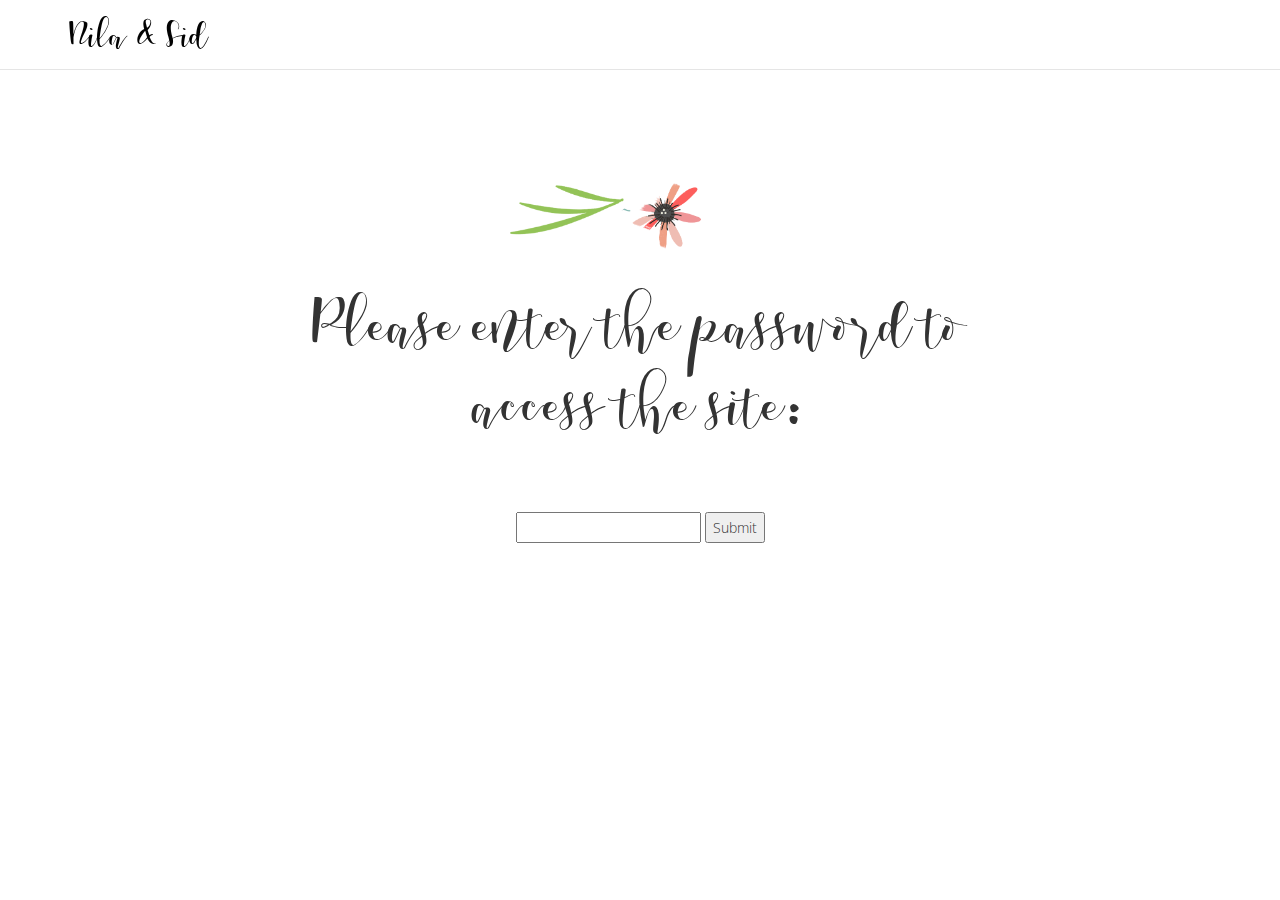
<file: index.html>
﻿<!DOCTYPE html>
<html lang="en">
<head>
    <meta charset="utf-8">
    <meta name="viewport" content="width=device-width, initial-scale=1.0">
    <title>Nila & Sid</title>
    <meta name="description" content="We are excited to celebrate the union of our love and embark on this beautiful journey together.">
    <meta http-equiv="Content-Security-Policy" content="upgrade-insecure-requests">
    <link rel="shortcut icon" type="image/x-icon" href="https://res.cloudinary.com/daoxxvcdw/image/upload/v1688353117/Engagement/thumbnail.png">
    <link href="https://res.cloudinary.com/daoxxvcdw/image/upload/v1688353114/Engagement/ico.png" rel="shortcut icon" type="image/png">

    <meta property="og:title" content="Nila & Sid's Wedding Site" />
    <meta property="og:description" content="We are excited to celebrate the union of our love and embark on this beautiful journey together." />
    <meta property="og:image" content="https://res.cloudinary.com/daoxxvcdw/image/upload/v1688353117/Engagement/thumbnail.png" />

    <!-- Library CSS -->
    <link href="css/glanz_library.css" rel="stylesheet">

    <!-- Icons CSS -->
    <link href="fonts/themify-icons.css" rel="stylesheet">

    <!-- Theme CSS -->
    <link href="css/glanz_style.css" rel="stylesheet">

    <!-- Google Fonts -->
    <link href="https://fonts.googleapis.com/css?family=Dosis:300,400,600,700%7COpen+Sans:300,400,700%7CPlayfair+Display:400,400i,700,700i" rel="stylesheet">

    <!-- Other Fonts -->
    <link href="fonts/marsha/stylesheet.css" rel="stylesheet">

</head>


<!-- Body -->
<body class="gla_middle_titles">


<!-- Page -->
<div class="gla_page" id="gla_page">

    
    
    <!-- To Top -->
    <a href="#gla_page" class="gla_top ti ti-angle-up gla_go"></a>

   
    
    <!-- Header -->
    <header>       

        
    
        <nav class="gla_light_nav">

            <div class="container">
                
                <div class="gla_logo_container clearfix">
                    <div class="gla_logo_txt">
                        <!-- Logo -->
                        <a href="index.html" style="font:400 40px/80px marsha, Dosis;text-decoration: none;">Nila & Sid</a>
                        
                        
                    </div>
                </div>

                <!-- Menu -->
                <div class="gla_main_menu gla_main_menu_mobile">
                    
                    <div class="gla_main_menu_icon">
                        <i></i><i></i><i></i><i></i>
                        <b>Menu</b>
                        <b class="gla_main_menu_icon_b">Back</b>
                    </div>
                </div>
                
                <!-- Menu Content -->
                <div class="gla_main_menu_content gla_image_bck" data-color="rgba(0,0,0,0.9)">
                    <!-- Over -->
                    <div class="gla_over" data-color="#000" data-opacity="0.7"></div>
                </div>



               
            </div>
            <!-- container end -->
        </nav>
        
    </header>
    <script>
        // Define an array of correct passwords
        const correctPasswords = ["wedding123", "Wedding123", "Wedding 123", "wedding 123"];
    
        function checkPassword() {
            // Get the value entered in the password input field
            const enteredPassword = document.getElementById("passwordInput").value;
    
            // Check if the entered password matches any of the correct passwords
            if (correctPasswords.includes(enteredPassword)) {
                // If the password is correct, redirect to index2.html
                window.location.href = "index2.html";
            } else {
                // If the password is incorrect, display an error message
                alert("Incorrect password! Please try again.");
            }
        }
    </script>
    
    <!-- Header End -->

        <!-- section -->
        <section class="gla_section gla_image_bck">

          
            
            
            <div class="container text-center">
                <p><img src="images/animations/flowers3.gif" data-bottom-top="@src:images/animations/flowers3.gif" height="130" alt=""></p>
                <h2>Please enter the password to access the site:</h2>
                <input type="password" id="passwordInput" >
                <button onclick="checkPassword()" class="glanz_button_primary">Submit</button>
                
            </div>
            <!-- container end -->

        </section>
        <!-- section end -->




    </section>
    <!-- Content End --> 

</div>
<!-- Page End -->



<!-- JQuery -->
<script src="js/jquery-1.12.4.min.js"></script> 
<!-- Library JS -->
<script src="js/glanz_library.js"></script> 

<!-- Theme JS -->
<script src="js/glanz_script.js"></script>


</body>
</html>
</file>
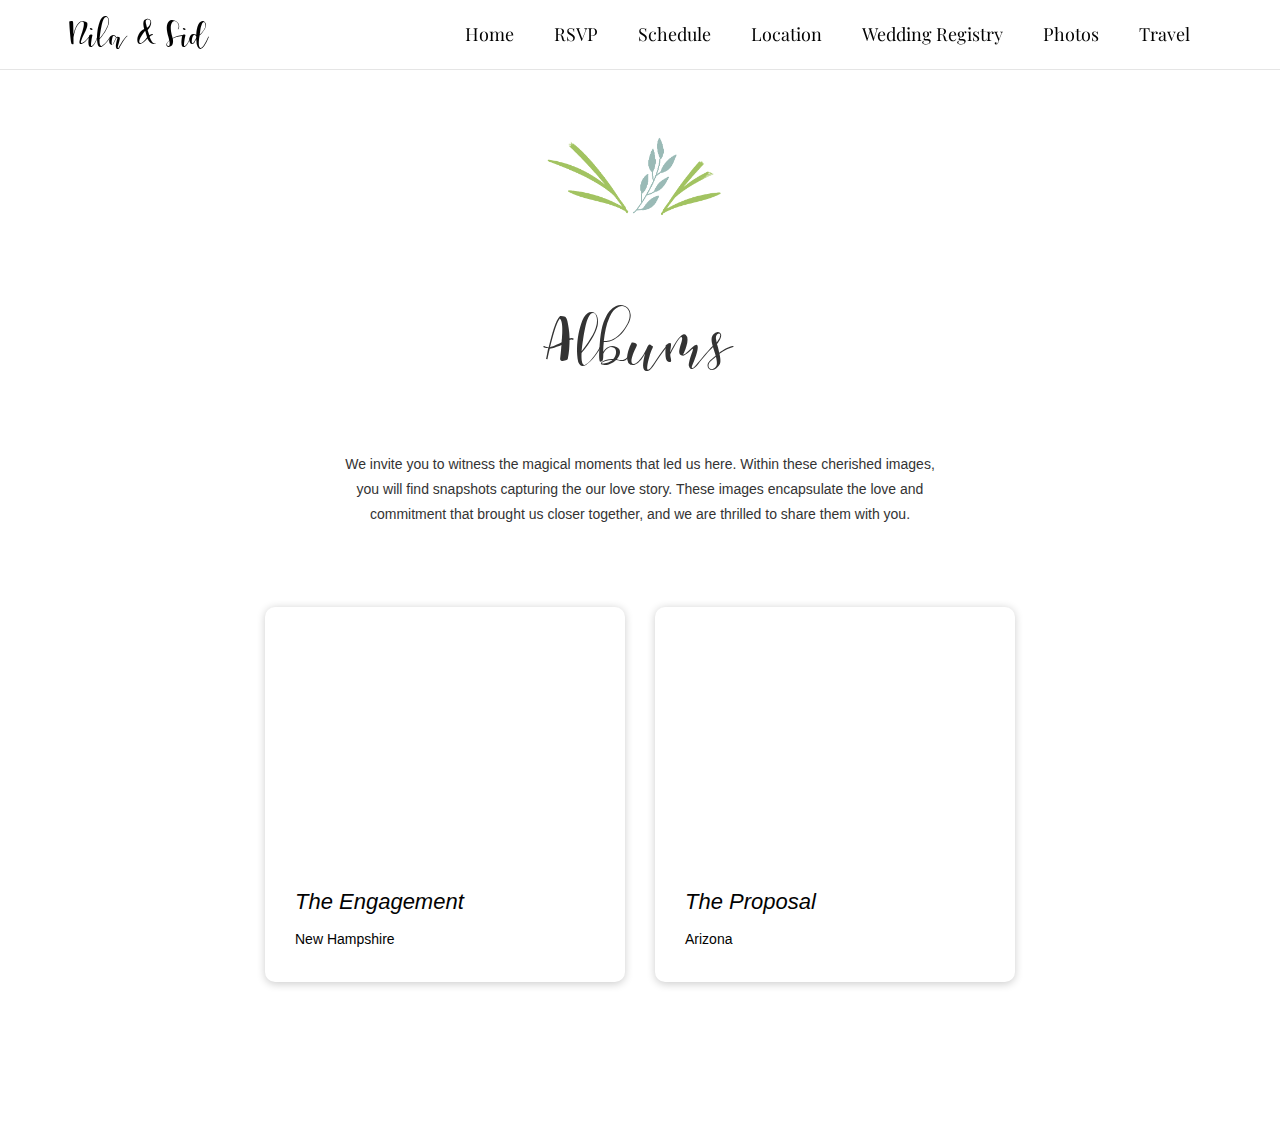
<file: albums.html>
﻿<!DOCTYPE html>
<html lang="en">
<head>
    <meta charset="utf-8">
    <meta name="viewport" content="width=device-width, initial-scale=1.0">
    <title>Nila & Sid</title>
    <meta name="description" content="We are excited to celebrate the union of our love and embark on this beautiful journey together.">
    <meta http-equiv="Content-Security-Policy" content="upgrade-insecure-requests">
    <link rel="shortcut icon" type="image/x-icon" href="https://res.cloudinary.com/daoxxvcdw/image/upload/v1688353117/Engagement/thumbnail.png">
    <link href="https://res.cloudinary.com/daoxxvcdw/image/upload/v1688353114/Engagement/ico.png" rel="shortcut icon" type="image/png">

    <meta property="og:title" content="Nila & Sid's Wedding Site" />
    <meta property="og:description" content="We are excited to celebrate the union of our love and embark on this beautiful journey together." />
    <meta property="og:image" content="https://res.cloudinary.com/daoxxvcdw/image/upload/v1688353117/Engagement/thumbnail.png" />

    <!-- Library CSS -->
    <link href="css/glanz_library.css" rel="stylesheet">

    <!-- Icons CSS -->
    <link href="fonts/themify-icons.css" rel="stylesheet">

    <!-- Theme CSS -->
    <link href="css/glanz_style.css" rel="stylesheet">

    <!-- Google Fonts -->
    <link href="https://fonts.googleapis.com/css?family=Dosis:300,400,600,700%7COpen+Sans:300,400,700%7CPlayfair+Display:400,400i,700,700i" rel="stylesheet">

    <!-- Other Fonts -->
    <link href="fonts/marsha/stylesheet.css" rel="stylesheet">

</head>

<!-- Body -->
<body class="gla_middle_titles">


<!-- Page -->
<div class="gla_page" id="gla_page">

    
    
    <!-- To Top -->
    <a href="#gla_page" class="gla_top ti ti-angle-up gla_go"></a>

   
    
    <!-- Header -->
    <header>       

        
    
        <nav class="gla_light_nav">

            <div class="container">
                
                <div class="gla_logo_container clearfix">
                    <div class="gla_logo_txt">
                        <!-- Logo -->
                        <a href="index.html" style="font:400 40px/80px marsha, Dosis;text-decoration: none;">Nila & Sid</a>
                        
                        
                    </div>
                </div>

                <!-- Menu -->
                <div class="gla_main_menu gla_main_menu_mobile">
                    
                    <div class="gla_main_menu_icon">
                        <i></i><i></i><i></i><i></i>
                        <b>Menu</b>
                        <b class="gla_main_menu_icon_b">Back</b>
                    </div>
                </div>
                
                <!-- Menu Content -->
                <div class="gla_main_menu_content gla_image_bck" data-color="rgba(0,0,0,0.9)">
                    <!-- Over -->
                    <div class="gla_over" data-color="#000" data-opacity="0.7"></div>
                </div>

                <div class="gla_main_menu_content_menu gla_wht_txt text-right">
                    <div class="container">
                        <ul>
                            <li><a href="index2.html">Home</a></li> 
                            <li><a href="rsvp.html">RSVP</a></li>
                            <li><a href="schedule.html">Schedule</a></li>
                            <li><a href="location.html">Location</a></li>
                            <li><a href="https://www.zola.com/registry/siddharthaandnila" target="_blank">Wedding Registry</a></li>
                            <li><a href="albums.html">Photos</a></li>
                            <li><a href="travel.html">Travel</a></li>
                        </ul>

                    </div>
                    <!-- container end -->
                </div>
                <!-- menu content end -->

            

                <!-- Top Menu -->
                <div class="gla_default_menu">
                    <ul>
                        <li><a href="index2.html">Home</a></li> 
                        <li><a href="rsvp.html">RSVP</a></li>
                        <li><a href="schedule.html">Schedule</a></li>
                        <li><a href="location.html">Location</a></li>
                        <li><a href="https://www.zola.com/registry/siddharthaandnila" target="_blank">Wedding Registry</a></li>
                        <li><a href="albums.html">Photos</a></li>
                        <li><a href="travel.html">Travel</a></li>
                    </ul>
                    </ul>
                </div>
                <!-- Top Menu End -->


               
            </div>
            <!-- container end -->
        </nav>
        
    </header>
    <!-- Header End -->
    <!-- section -->
    <section class="gla_section">
            
            
        <div class="container text-center">
            <p><img src="images/animations/flowers2.gif" data-bottom-top="@src:images/animations/flowers2.gif" height="150" alt=""></p>
            <h2>Albums</h2>
            <p> We invite you to witness the magical moments that led us here. Within these cherished images, you will find snapshots capturing the our love story. These images encapsulate the love and commitment that brought us closer together, and we are thrilled to share them with you. </p>
            <!-- boxes -->
            <div class="gla_icon_boxes row text-left">

                <!-- item -->
                <div class="col-md-4 col-sm-6 col-md-offset-2">
                    <a href="engagement.html" class="gla_news_block">
                        <span class="gla_news_img">
                            <span class="gla_over" data-image="https://res.cloudinary.com/daoxxvcdw/image/upload/v1688345961/Engagement/engagement6-min.jpg"></span>    
                        </span>
                       

                        <h4 style="padding-left: 30px;">The Engagement</h4>
                        <p>New Hampshire</p>


                    </a>
                </div> 

                <!-- item -->
                <div class="col-md-4 col-sm-6 ">
                    <a href="proposal.html" class="gla_news_block">
                        <span class="gla_news_img">
                            <span class="gla_over" data-image="https://res.cloudinary.com/daoxxvcdw/image/upload/v1688348904/Proposal/main.jpg"></span>  
                        </span>
                       

                        <h4 style="padding-left: 30px;">The Proposal</h4>
                        <p>Arizona</p>


                    </a>
                </div> 


            </div>
            <!-- boxes end -->

            
        </div>
        <!-- container end -->

    </section>
    <!-- section end -->
    <!-- Content End --> 

</div>
<!-- Page End -->



<!-- JQuery -->
<script src="js/jquery-1.12.4.min.js"></script> 
<!-- Library JS -->
<script src="js/glanz_library.js"></script> 

<!-- Theme JS -->
<script src="js/glanz_script.js"></script>


</body>
</html>
</file>
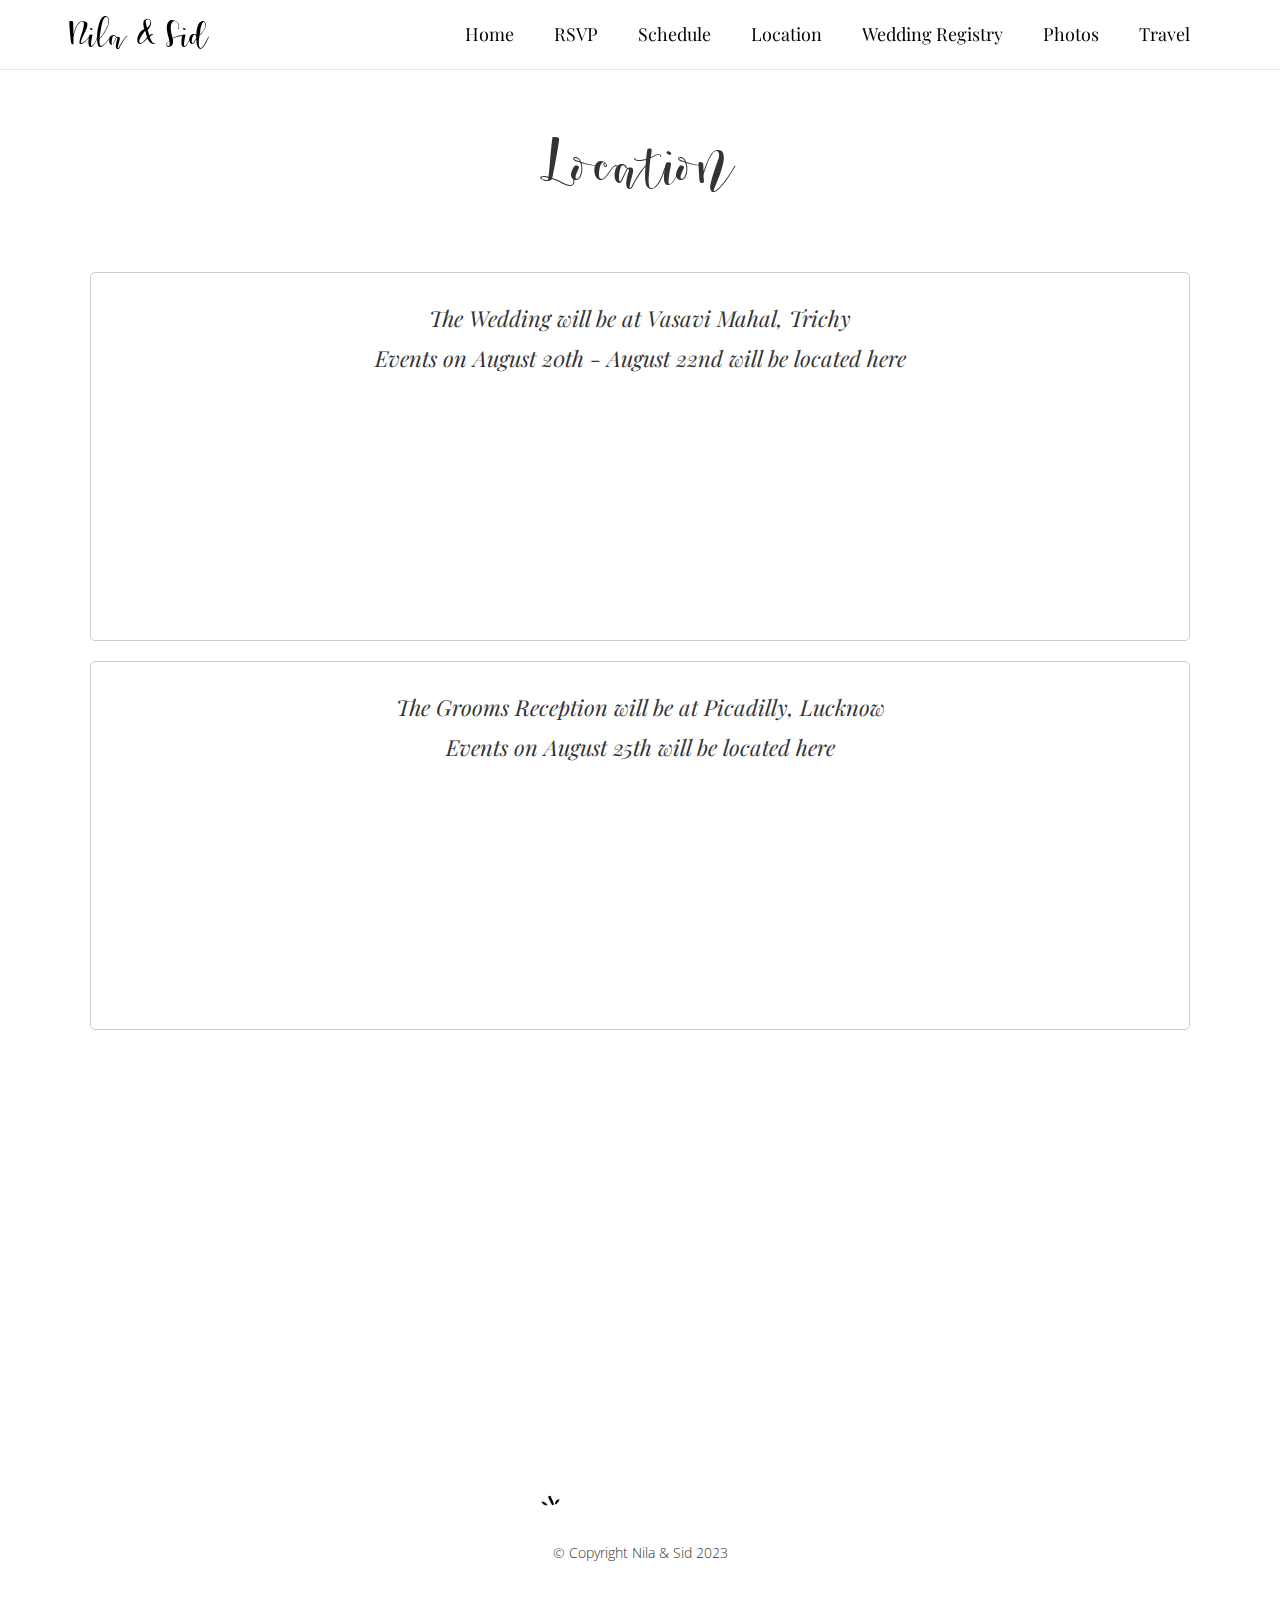
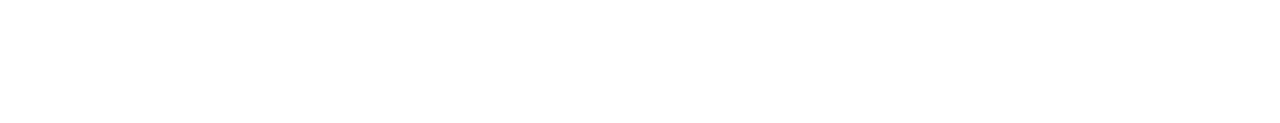
<file: location.html>
<!DOCTYPE html>
<html lang="en">
<head>
    <meta charset="utf-8">
    <meta name="viewport" content="width=device-width, initial-scale=1.0">
    <title>Nila & Sid</title>
    <meta name="description" content="We are excited to celebrate the union of our love and embark on this beautiful journey together.">
    <meta http-equiv="Content-Security-Policy" content="upgrade-insecure-requests">
    <link rel="shortcut icon" type="image/x-icon" href="https://res.cloudinary.com/daoxxvcdw/image/upload/v1688353117/Engagement/thumbnail.png">
    <link href="https://res.cloudinary.com/daoxxvcdw/image/upload/v1688353114/Engagement/ico.png" rel="shortcut icon" type="image/png">

    <meta property="og:title" content="Nila & Sid's Wedding Site" />
    <meta property="og:description" content="We are excited to celebrate the union of our love and embark on this beautiful journey together." />
    <meta property="og:image" content="https://res.cloudinary.com/daoxxvcdw/image/upload/v1688353117/Engagement/thumbnail.png" />

    <!-- Library CSS -->
    <link href="css/glanz_library.css" rel="stylesheet">

    <!-- Icons CSS -->
    <link href="fonts/themify-icons.css" rel="stylesheet">

    <!-- Theme CSS -->
    <link href="css/glanz_style.css" rel="stylesheet">

    <!-- Google Fonts -->
    <link href="https://fonts.googleapis.com/css?family=Dosis:300,400,600,700%7COpen+Sans:300,400,700%7CPlayfair+Display:400,400i,700,700i" rel="stylesheet">

    <!-- Other Fonts -->
    <link href="fonts/marsha/stylesheet.css" rel="stylesheet">

</head>

<style>
    .event-box {
        border: 1px solid #ccc;
        padding: 20px;
        margin: 20px;
        border-radius: 5px;
    }
    .event-box h3 {
        text-align: center; /* Center align the headings */
    }
    .event-box ul {
        list-style: none; /* Remove default list styles */
        padding: 0;
    }
    .event-box li {
        text-align: center; /* Center align the timings */
    }
</style>


<!-- Body -->
<body class="gla_middle_titles">


<!-- Page -->
<div class="gla_page" id="gla_page">

    
    
    <!-- To Top -->
    <a href="#gla_page" class="gla_top ti ti-angle-up gla_go"></a>

   
    
    <!-- Header -->
    <header>       

        
    
        <nav class="gla_light_nav">

            <div class="container">
                
                <div class="gla_logo_container clearfix">
                    <div class="gla_logo_txt">
                        <!-- Logo -->
                        <a href="index.html" style="font:400 40px/80px marsha, Dosis;text-decoration: none;">Nila & Sid</a>
                        
                        
                    </div>
                </div>

                <!-- Menu -->
                <div class="gla_main_menu gla_main_menu_mobile">
                    
                    <div class="gla_main_menu_icon">
                        <i></i><i></i><i></i><i></i>
                        <b>Menu</b>
                        <b class="gla_main_menu_icon_b">Back</b>
                    </div>
                </div>
                
                <!-- Menu Content -->
                <div class="gla_main_menu_content gla_image_bck" data-color="rgba(0,0,0,0.9)">
                    <!-- Over -->
                    <div class="gla_over" data-color="#000" data-opacity="0.7"></div>
                </div>

                <div class="gla_main_menu_content_menu gla_wht_txt text-right">
                    <div class="container">
                        <ul>
                            <li><a href="index2.html">Home</a></li> 
                            <li><a href="rsvp.html">RSVP</a></li>
                            <li><a href="schedule.html">Schedule</a></li>
                            <li><a href="location.html">Location</a></li>
                            <li><a href="https://www.zola.com/registry/siddharthaandnila" target="_blank">Wedding Registry</a></li>
                            <li><a href="albums.html">Photos</a></li>
                            <li><a href="travel.html">Travel</a></li>
                           
                        </ul>

                    </div>
                    <!-- container end -->
                </div>
                <!-- menu content end -->

            

                <!-- Top Menu -->
                <div class="gla_default_menu">
                    <ul>
                        <li><a href="index2.html">Home</a></li> 
                            <li><a href="rsvp.html">RSVP</a></li>
                            <li><a href="schedule.html">Schedule</a></li>
                            <li><a href="location.html">Location</a></li>
                            <li><a href="https://www.zola.com/registry/siddharthaandnila" target="_blank">Wedding Registry</a></li>
                            <li><a href="albums.html">Photos</a></li>
                            <li><a href="travel.html">Travel</a></li>
                    </ul>
                    </ul>
                </div>
                <!-- Top Menu End -->


               
            </div>
            <!-- container end -->
        </nav>
        
    </header>
    <!-- section -->
    <section class="gla_section gla_image_bck">
            
            
        <div class="container text-center">
            <h2>Location</h2>
  
           
    <div class="event-box">
        <section id="Trichy">
         <ul>
                <h4>The Wedding will be at Vasavi Mahal, Trichy</h4>
                <h4>Events on August 20th - August 22nd will be located here</h4>
                <iframe src="https://www.google.com/maps/embed?pb=!1m18!1m12!1m3!1d15676.080043272292!2d78.68091236183724!3d10.80977905648016!2m3!1f0!2f0!3f0!3m2!1i1024!2i768!4f13.1!3m3!1m2!1s0x3baaf5114e1623bd%3A0x29ca58e4c375dd4a!2sSri%20Vasavi%20Mahal!5e0!3m2!1sen!2sus!4v1710540128699!5m2!1sen!2sus" width="300" height="200" style="border:0;" allowfullscreen="" loading="lazy" referrerpolicy="no-referrer-when-downgrade"></iframe>

            </ul>
        </section>
    </div>
    <div class="event-box">
        <section id="Lucknow">
         <ul>
                <h4>The Grooms Reception will be at Picadilly, Lucknow</h4>
                <h4>Events on August 25th will be located here</h4>
                <iframe src="https://www.google.com/maps/embed?pb=!1m18!1m12!1m3!1d3561.3045597949686!2d80.89194567612589!3d26.79842946499125!2m3!1f0!2f0!3f0!3m2!1i1024!2i768!4f13.1!3m3!1m2!1s0x399bfea72f79232d%3A0xce5e104ed4f3e621!2sThe%20Piccadily%20Lucknow!5e0!3m2!1sen!2sus!4v1710540647347!5m2!1sen!2sus" width="300" height="200" style="border:0;" allowfullscreen="" loading="lazy" referrerpolicy="no-referrer-when-downgrade"></iframe>

            </ul>
        </section>
    </div>

    </section>
    <!-- section end -->
</section>
</section>


 <!-- section -->
 <section class="gla_section">
    
    
    <div class="container text-center">
        <p><img src="images/animations/thnyou.gif" alt="" height="200" data-bottom-top="@src:images/animations/thnyou.gif"></p>
        <p>&copy; Copyright Nila & Sid 2023</p>
    </div>
    <!-- container end -->

</section>
<!-- section end -->

</section>
<!-- Content End --> 

</div>
<!-- Page End -->



<!-- JQuery -->
<script src="js/jquery-1.12.4.min.js"></script> 
<!-- Library JS -->
<script src="js/glanz_library.js"></script> 

<!-- Theme JS -->
<script src="js/glanz_script.js"></script>


</body>
</html>
</file>
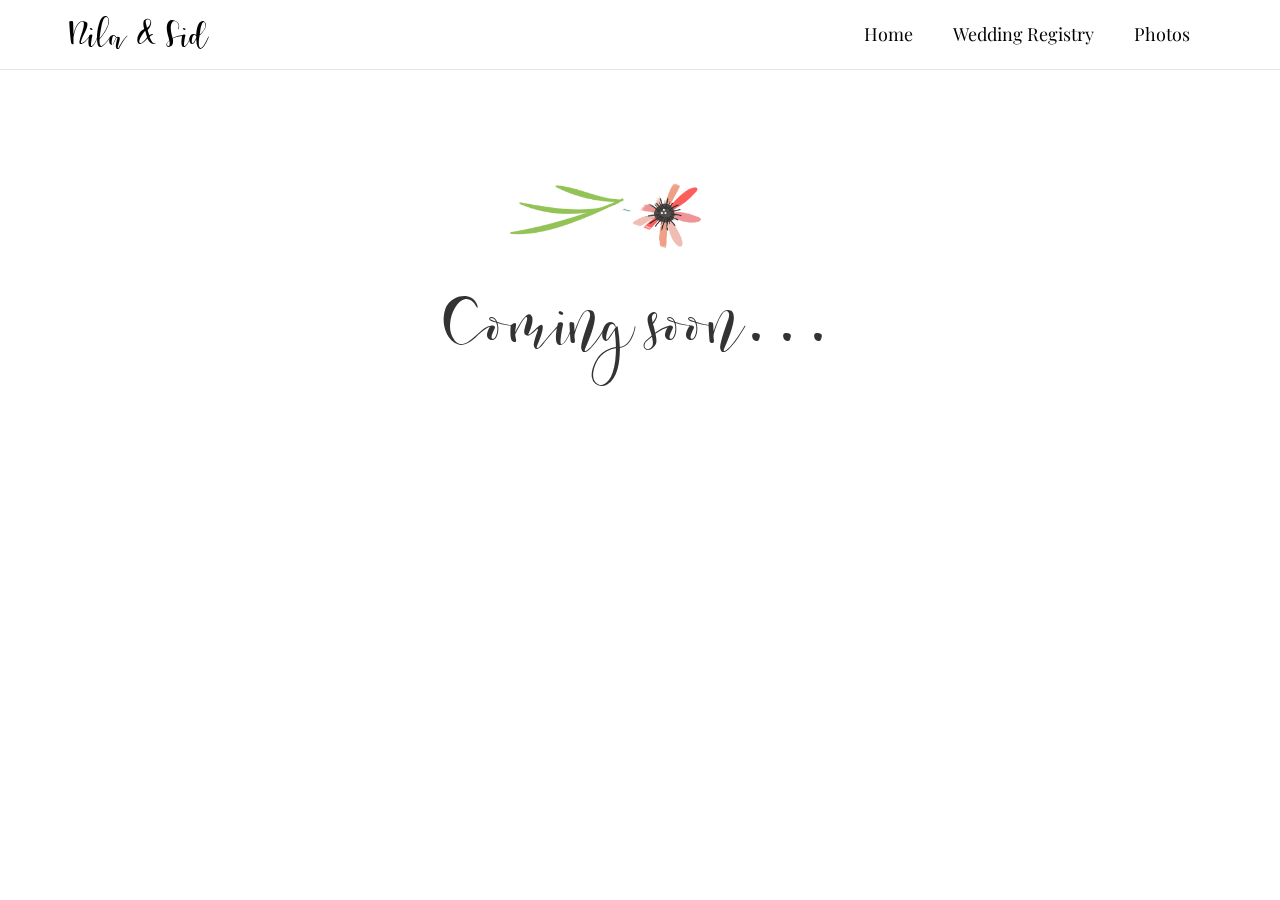
<file: registryv2.html>
﻿<!DOCTYPE html>
<html lang="en">
<head>
<meta charset="utf-8">
<meta name="viewport" content="width=device-width, initial-scale=1.0">
<title>Nila & Sid</title>


<!-- Favicon -->
<link rel="icon" href="images/favicon.ico" type="image/x-icon">

<!-- Library CSS -->
<link href="css/glanz_library.css" rel="stylesheet">

<!-- Icons CSS -->
<link href="fonts/themify-icons.css" rel="stylesheet">

<!-- Theme CSS -->
<link href="css/glanz_style.css" rel="stylesheet">

<!-- Google Fonts -->
<link href="https://fonts.googleapis.com/css?family=Dosis:300,400,600,700%7COpen+Sans:300,400,700%7CPlayfair+Display:400,400i,700,700i" rel="stylesheet">

<!-- Other Fonts -->
<link href="fonts/marsha/stylesheet.css" rel="stylesheet">

</head>


<!-- Body -->
<body class="gla_middle_titles">


<!-- Page -->
<div class="gla_page" id="gla_page">

    
    
    <!-- To Top -->
    <a href="#gla_page" class="gla_top ti ti-angle-up gla_go"></a>

   
    
    <!-- Header -->
    <header>       

        
    
        <nav class="gla_light_nav">

            <div class="container">
                
                <div class="gla_logo_container clearfix">
                    <div class="gla_logo_txt">
                        <!-- Logo -->
                        <a href="index.html" style="font:400 40px/80px marsha, Dosis;text-decoration: none;">Nila & Sid</a>
                        
                        
                    </div>
                </div>

                <!-- Menu -->
                <div class="gla_main_menu gla_main_menu_mobile">
                    
                    <div class="gla_main_menu_icon">
                        <i></i><i></i><i></i><i></i>
                        <b>Menu</b>
                        <b class="gla_main_menu_icon_b">Back</b>
                    </div>
                </div>
                
                <!-- Menu Content -->
                <div class="gla_main_menu_content gla_image_bck" data-color="rgba(0,0,0,0.9)">
                    <!-- Over -->
                    <div class="gla_over" data-color="#000" data-opacity="0.7"></div>
                </div>

                <div class="gla_main_menu_content_menu gla_wht_txt text-right">
                    <div class="container">
                        <ul>
                            <li><a href="index.html">Home</a></li>
                            <li><a href="registry.html">Wedding Registry</a></li>
                            <li><a href="albums.html">Photos</a></li>
                        </ul>

                    </div>
                    <!-- container end -->
                </div>
                <!-- menu content end -->

            

                <!-- Top Menu -->
                <div class="gla_default_menu">
                    <ul>
                        <li><a href="index.html">Home</a></li>
                        <li><a href="registry.html">Wedding Registry</a></li>
                        <li><a href="albums.html">Photos</a></li>
                    </ul>
                    </ul>
                </div>
                <!-- Top Menu End -->


               
            </div>
            <!-- container end -->
        </nav>
        
    </header>
    <!-- Header End -->

        <!-- section -->
        <section class="gla_section gla_image_bck">
            
            
            <div class="container text-center">
                <p><img src="images/animations/flowers3.gif" data-bottom-top="@src:images/animations/flowers3.gif" height="130" alt=""></p>
                <h2>Coming soon...</h2>
               
                
                
            </div>
            <!-- container end -->

        </section>
        <!-- section end -->




    </section>
    <!-- Content End --> 

</div>
<!-- Page End -->



<!-- JQuery -->
<script src="js/jquery-1.12.4.min.js"></script> 
<!-- Library JS -->
<script src="js/glanz_library.js"></script> 

<!-- Theme JS -->
<script src="js/glanz_script.js"></script>


</body>
</html>
</file>
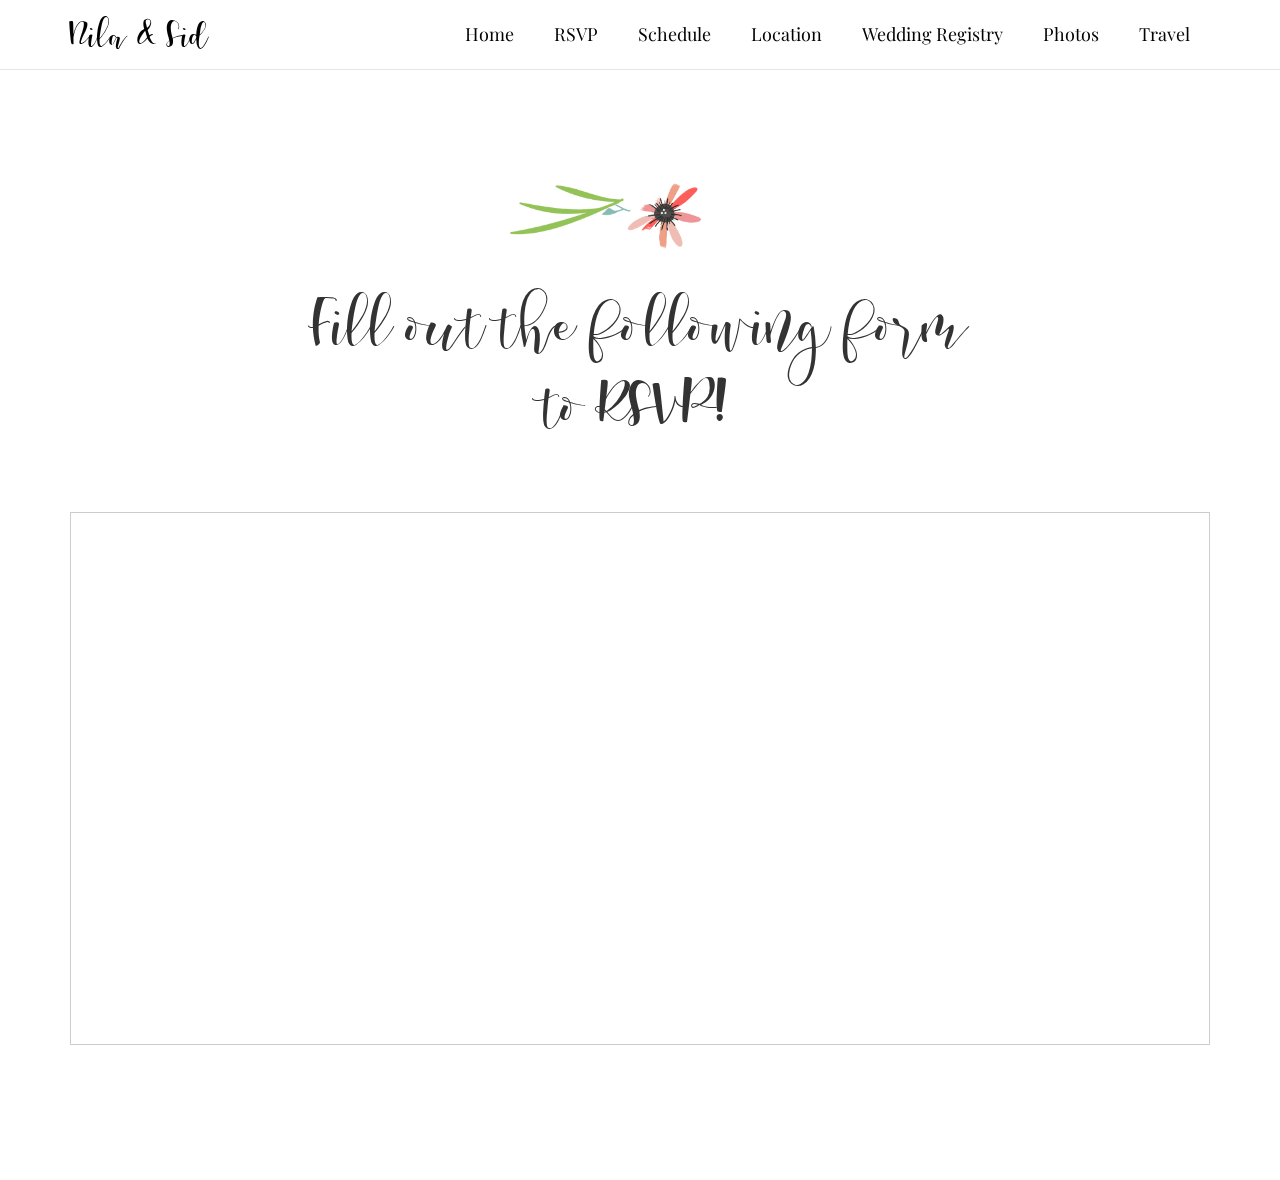
<file: rsvp.html>
<!DOCTYPE html>
<html lang="en">
<head>
    <meta charset="utf-8">
    <meta name="viewport" content="width=device-width, initial-scale=1.0">
    <title>Nila & Sid</title>
    <meta name="description" content="We are excited to celebrate the union of our love and embark on this beautiful journey together.">
    <meta http-equiv="Content-Security-Policy" content="upgrade-insecure-requests">
    <link rel="shortcut icon" type="image/x-icon" href="https://res.cloudinary.com/daoxxvcdw/image/upload/v1688353117/Engagement/thumbnail.png">
    <link href="https://res.cloudinary.com/daoxxvcdw/image/upload/v1688353114/Engagement/ico.png" rel="shortcut icon" type="image/png">

    <meta property="og:title" content="Nila & Sid's Wedding Site" />
    <meta property="og:description" content="We are excited to celebrate the union of our love and embark on this beautiful journey together." />
    <meta property="og:image" content="https://res.cloudinary.com/daoxxvcdw/image/upload/v1688353117/Engagement/thumbnail.png" />

    <!-- Library CSS -->
    <link href="css/glanz_library.css" rel="stylesheet">

    <!-- Icons CSS -->
    <link href="fonts/themify-icons.css" rel="stylesheet">

    <!-- Theme CSS -->
    <link href="css/glanz_style.css" rel="stylesheet">

    <!-- Google Fonts -->
    <link href="https://fonts.googleapis.com/css?family=Dosis:300,400,600,700%7COpen+Sans:300,400,700%7CPlayfair+Display:400,400i,700,700i" rel="stylesheet">

    <!-- Other Fonts -->
    <link href="fonts/marsha/stylesheet.css" rel="stylesheet">

</head>


<!-- Body -->
<body class="gla_middle_titles">


<!-- Page -->
<div class="gla_page" id="gla_page">

    
    
    <!-- To Top -->
    <a href="#gla_page" class="gla_top ti ti-angle-up gla_go"></a>

   
    
    <!-- Header -->
    <header>       

        
    
        <nav class="gla_light_nav">

            <div class="container">
                
                <div class="gla_logo_container clearfix">
                    <div class="gla_logo_txt">
                        <!-- Logo -->
                        <a href="index.html" style="font:400 40px/80px marsha, Dosis;text-decoration: none;">Nila & Sid</a>
                        
                        
                    </div>
                </div>

                <!-- Menu -->
                <div class="gla_main_menu gla_main_menu_mobile">
                    
                    <div class="gla_main_menu_icon">
                        <i></i><i></i><i></i><i></i>
                        <b>Menu</b>
                        <b class="gla_main_menu_icon_b">Back</b>
                    </div>
                </div>
                
                <!-- Menu Content -->
                <div class="gla_main_menu_content gla_image_bck" data-color="rgba(0,0,0,0.9)">
                    <!-- Over -->
                    <div class="gla_over" data-color="#000" data-opacity="0.7"></div>
                </div>

                <div class="gla_main_menu_content_menu gla_wht_txt text-right">
                    <div class="container">
                        <ul>
                            <li><a href="index2.html">Home</a></li> 
                            <li><a href="rsvp.html">RSVP</a></li>
                            <li><a href="schedule.html">Schedule</a></li>
                            <li><a href="location.html">Location</a></li>
                            <li><a href="https://www.zola.com/registry/siddharthaandnila" target="_blank">Wedding Registry</a></li>
                            <li><a href="albums.html">Photos</a></li>
                            <li><a href="travel.html">Travel</a></li>
                        </ul>

                    </div>
                    <!-- container end -->
                </div>
                <!-- menu content end -->

            

                <!-- Top Menu -->
                <div class="gla_default_menu">
                    <ul>
                        <li><a href="index2.html">Home</a></li> 
                            <li><a href="rsvp.html">RSVP</a></li>
                            <li><a href="schedule.html">Schedule</a></li>
                            <li><a href="location.html">Location</a></li>
                            <li><a href="https://www.zola.com/registry/siddharthaandnila" target="_blank">Wedding Registry</a></li>
                            <li><a href="albums.html">Photos</a></li>
                            <li><a href="travel.html">Travel</a></li>
                    </ul>
                    </ul>
                </div>
                <!-- Top Menu End -->


               
            </div>
            <!-- container end -->
        </nav>
        
    </header>
    <!-- Header End -->

        <!-- section -->
        <section class="gla_section gla_image_bck">
            
            
            <div class="container text-center">
                <p><img src="images/animations/flowers3.gif" data-bottom-top="@src:images/animations/flowers3.gif" height="130" alt=""></p>
                <h2>Fill out the following form to RSVP!</h2>
                <iframe class="airtable-embed" src="https://airtable.com/embed/appW73Q3ZT2IdrTkc/shrCcuRqcKLaFHkun?backgroundColor=green" frameborder="0" onmousewheel="" width="100%" height="533" style="background: transparent; border: 1px solid #ccc;"></iframe>
               
                
                
            </div>
            <!-- container end -->

        </section>
        <!-- section end -->




    </section>
    <!-- Content End --> 

</div>
<!-- Page End -->



<!-- JQuery -->
<script src="js/jquery-1.12.4.min.js"></script> 
<!-- Library JS -->
<script src="js/glanz_library.js"></script> 

<!-- Theme JS -->
<script src="js/glanz_script.js"></script>


</body>
</html>
</file>
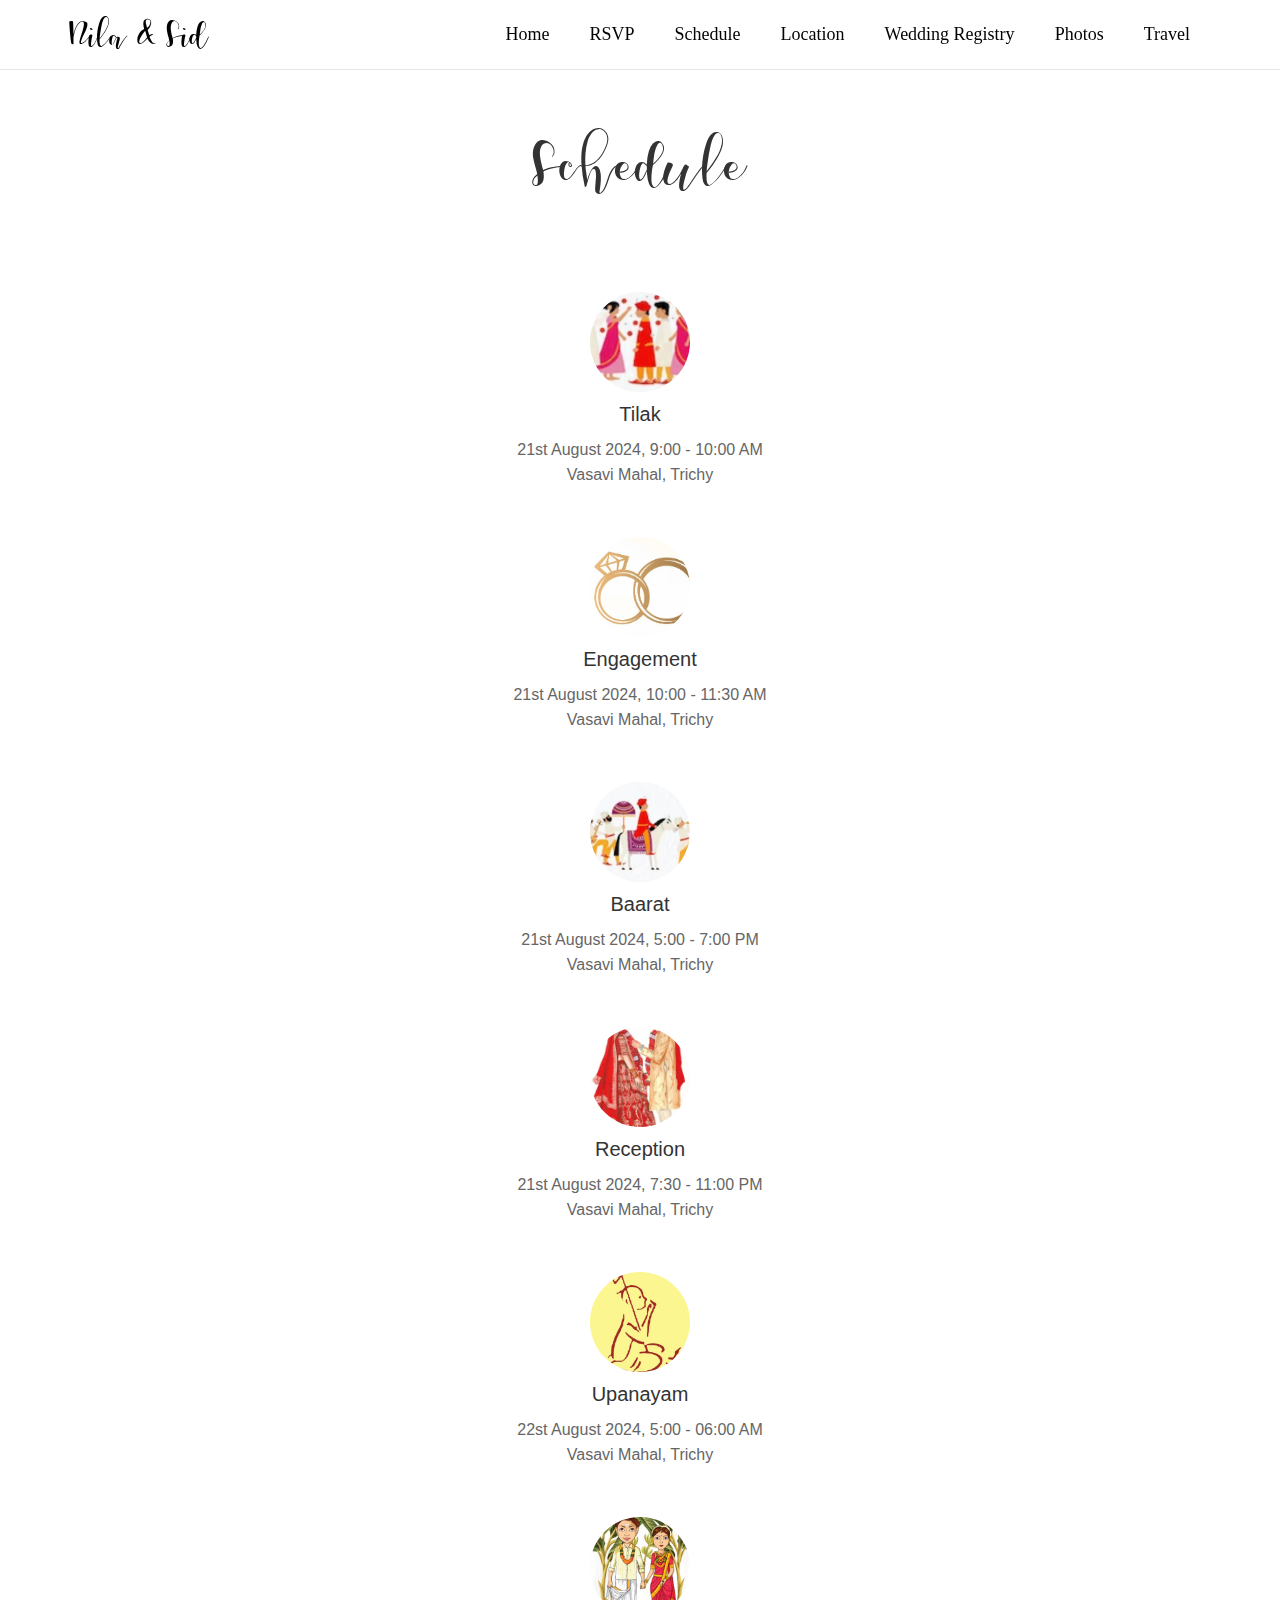
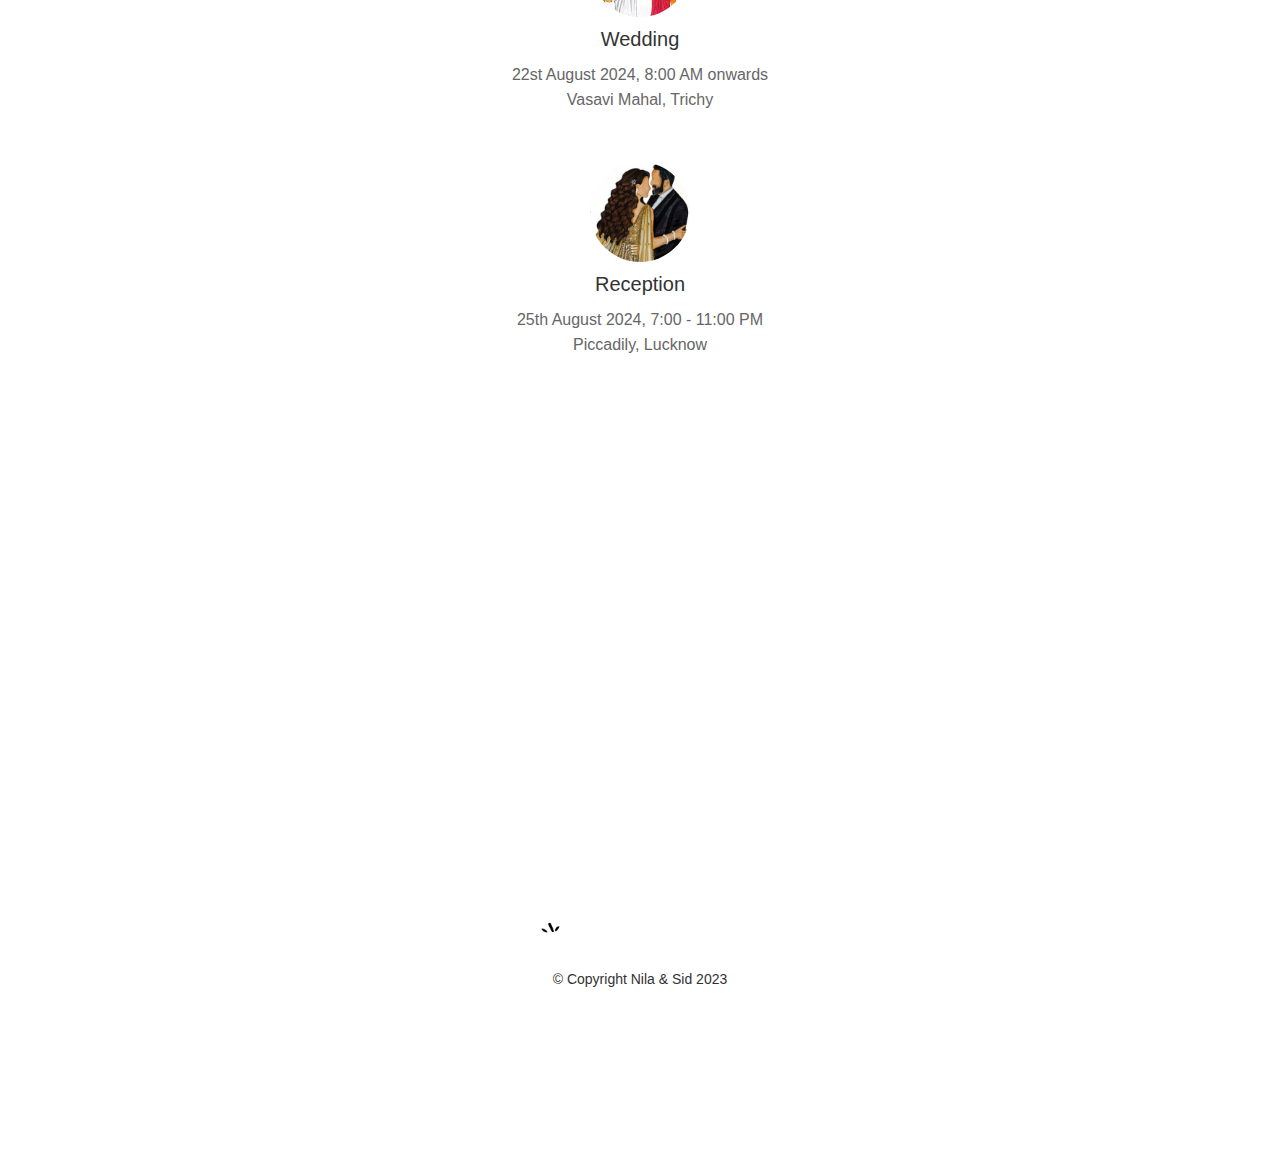
<file: schedule.html>
<!DOCTYPE html>
<html lang="en">
<head>
    <meta charset="utf-8">
    <meta name="viewport" content="width=device-width, initial-scale=1.0">
    <title>Nila & Sid</title>
    <meta name="description" content="We are excited to celebrate the union of our love and embark on this beautiful journey together.">
    <meta http-equiv="Content-Security-Policy" content="upgrade-insecure-requests">
    <link rel="shortcut icon" type="image/x-icon" href="https://res.cloudinary.com/daoxxvcdw/image/upload/v1688353117/Engagement/thumbnail.png">
    <link href="https://res.cloudinary.com/daoxxvcdw/image/upload/v1688353114/Engagement/ico.png" rel="shortcut icon" type="image/png">

    <meta property="og:title" content="Nila & Sid's Wedding Site" />
    <meta property="og:description" content="We are excited to celebrate the union of our love and embark on this beautiful journey together." />
    <meta property="og:image" content="https://res.cloudinary.com/daoxxvcdw/image/upload/v1688353117/Engagement/thumbnail.png" />

    <!-- Library CSS -->
    <link href="css/glanz_library.css" rel="stylesheet">

    <!-- Icons CSS -->
    <link href="fonts/themify-icons.css" rel="stylesheet">

    <!-- Theme CSS -->
    <link href="css/glanz_style.css" rel="stylesheet">

    <!-- Google Fonts -->
    <link href="https://fonts.googleapis.com/css?family=Dosis:300,400,600,700%7COpen+Sans:300,400,700%7CPlayfair+Display:400,400i,700,700i" rel="stylesheet">

    <!-- Other Fonts -->
    <link href="fonts/marsha/stylesheet.css" rel="stylesheet">

</head>

<style>
    .event-box {
        border: 1px solid #ccc;
        padding: 20px;
        margin: 20px;
        border-radius: 5px;
    }
    .event-box h3 {
        text-align: center; /* Center align the headings */
    }
    .event-box ul {
        list-style: none; /* Remove default list styles */
        padding: 0;
    }
    .event-box li {
        text-align: center; /* Center align the timings */
    }

        .timeline {
            position: relative;
            margin: 50px auto;
            width: 80%;
            padding: 20px 0;
        }

        .event {
            position: relative;
            margin-bottom: 50px;
        }

        .event:last-child::after {
            height: 50%;
        }

        .event-img {
            width: 100px;
            height: 100px;
            border-radius: 50%;
            overflow: hidden;
            margin: 0 auto;
        }

        .event-img img {
            width: 100%;
            height: 100%;
            object-fit: cover;
        }

        .event-details {
            text-align: center;
        }

        .event-title {
            font-size: 20px;
            margin: 10px 0;
        }

        .event-date {
            font-size: 16px;
            color: #666;
        }
    
</style>


<!-- Body -->
<body class="gla_middle_titles">


<!-- Page -->
<div class="gla_page" id="gla_page">

    
    
    <!-- To Top -->
    <a href="#gla_page" class="gla_top ti ti-angle-up gla_go"></a>

   
    
    <!-- Header -->
    <header>       

        
    
        <nav class="gla_light_nav">

            <div class="container">
                
                <div class="gla_logo_container clearfix">
                    <div class="gla_logo_txt">
                        <!-- Logo -->
                        <a href="index.html" style="font:400 40px/80px marsha, Dosis;text-decoration: none;">Nila & Sid</a>
                        
                        
                    </div>
                </div>

                <!-- Menu -->
                <div class="gla_main_menu gla_main_menu_mobile">
                    
                    <div class="gla_main_menu_icon">
                        <i></i><i></i><i></i><i></i>
                        <b>Menu</b>
                        <b class="gla_main_menu_icon_b">Back</b>
                    </div>
                </div>
                
                <!-- Menu Content -->
                <div class="gla_main_menu_content gla_image_bck" data-color="rgba(0,0,0,0.9)">
                    <!-- Over -->
                    <div class="gla_over" data-color="#000" data-opacity="0.7"></div>
                </div>

                <div class="gla_main_menu_content_menu gla_wht_txt text-right">
                    <div class="container">
                        <ul>
                            <li><a href="index2.html">Home</a></li> 
                            <li><a href="rsvp.html">RSVP</a></li>
                            <li><a href="schedule.html">Schedule</a></li>
                            <li><a href="location.html">Location</a></li>
                            <li><a href="https://www.zola.com/registry/siddharthaandnila" target="_blank">Wedding Registry</a></li>
                            <li><a href="albums.html">Photos</a></li>
                            <li><a href="travel.html">Travel</a></li>
                        </ul>

                    </div>
                    <!-- container end -->
                </div>
                <!-- menu content end -->

            

                <!-- Top Menu -->
                <div class="gla_default_menu">
                    <ul>
                        <li><a href="index2.html">Home</a></li> 
                            <li><a href="rsvp.html">RSVP</a></li>
                            <li><a href="schedule.html">Schedule</a></li>
                            <li><a href="location.html">Location</a></li>
                            <li><a href="https://www.zola.com/registry/siddharthaandnila" target="_blank">Wedding Registry</a></li>
                            <li><a href="albums.html">Photos</a></li>
                            <li><a href="travel.html">Travel</a></li>
                    </ul>
                    </ul>
                </div>
                <!-- Top Menu End -->


               
            </div>
            <!-- container end -->
        </nav>
        
    </header>
    <!-- section -->
    <section class="gla_section gla_image_bck">
            
            
        <div class="container text-center">
            <h2>Schedule</h2>
  
        <div class="timeline">
            <div class="event">
                <div class="event-img">
                    <img src="images/tilak.png">
                </div>
                <div class="event-details">
                    <div class="event-title">Tilak</div>
                    <div class="event-date">21st August 2024, 9:00 - 10:00 AM</div>
                    <div class="event-date">Vasavi Mahal, Trichy</div>
                </div>
            </div>
            <div class="event">
                <div class="event-img">
                    <img src="images/ring.png" alt="Groom's Preparation">
                </div>
                <div class="event-details">
                    <div class="event-title">Engagement</div>
                    <div class="event-date">21st August 2024, 10:00 - 11:30 AM</div>
                    <div class="event-date">Vasavi Mahal, Trichy</div>
                </div>
            </div>
            <div class="event">
                <div class="event-img">
                    <img src="images/baarat.png" alt="Groom's Preparation">
                </div>
                <div class="event-details">
                    <div class="event-title">Baarat</div>
                    <div class="event-date">21st August 2024, 5:00 - 7:00 PM</div>
                    <div class="event-date">Vasavi Mahal, Trichy</div>
                </div>
            </div>

            <div class="event">
                <div class="event-img">
                    <img src="images/reception.png" alt="Groom's Preparation">
                </div>
                <div class="event-details">
                    <div class="event-title">Reception</div>
                    <div class="event-date">21st August 2024, 7:30 - 11:00 PM</div>
                    <div class="event-date">Vasavi Mahal, Trichy</div>
                </div>
            </div>

            <div class="event">
                <div class="event-img">
                    <img src="images/upanayam.png" alt="Groom's Preparation">
                </div>
                <div class="event-details">
                    <div class="event-title">Upanayam</div>
                    <div class="event-date">22st August 2024, 5:00 - 06:00 AM</div>
                    <div class="event-date">Vasavi Mahal, Trichy</div>
                </div>
            </div>

            <div class="event">
                <div class="event-img">
                    <img src="images/wedding.png" alt="Groom's Preparation">
                </div>
                <div class="event-details">
                    <div class="event-title">Wedding</div>
                    <div class="event-date">22st August 2024, 8:00 AM onwards</div>
                    <div class="event-date">Vasavi Mahal, Trichy</div>
                </div>
            </div>
            <div class="event">
                <div class="event-img">
                    <img src="images/post_wedding.png" alt="Groom's Preparation">
                </div>
                <div class="event-details">
                    <div class="event-title">Reception</div>
                    <div class="event-date">25th August 2024, 7:00 - 11:00 PM</div>
                    <div class="event-date">Piccadily, Lucknow</div>
                </div>
            </div>

        </div>
    </section>
    <!-- section end -->
</section>
</section>


 <!-- section -->
 <section class="gla_section">
    
    
    <div class="container text-center">
        <p><img src="images/animations/thnyou.gif" alt="" height="200" data-bottom-top="@src:images/animations/thnyou.gif"></p>
        <p>&copy; Copyright Nila & Sid 2023</p>
    </div>
    <!-- container end -->

</section>
<!-- section end -->

</section>
<!-- Content End --> 

</div>
<!-- Page End -->



<!-- JQuery -->
<script src="js/jquery-1.12.4.min.js"></script> 
<!-- Library JS -->
<script src="js/glanz_library.js"></script> 

<!-- Theme JS -->
<script src="js/glanz_script.js"></script>


</body>
</html>
</file>
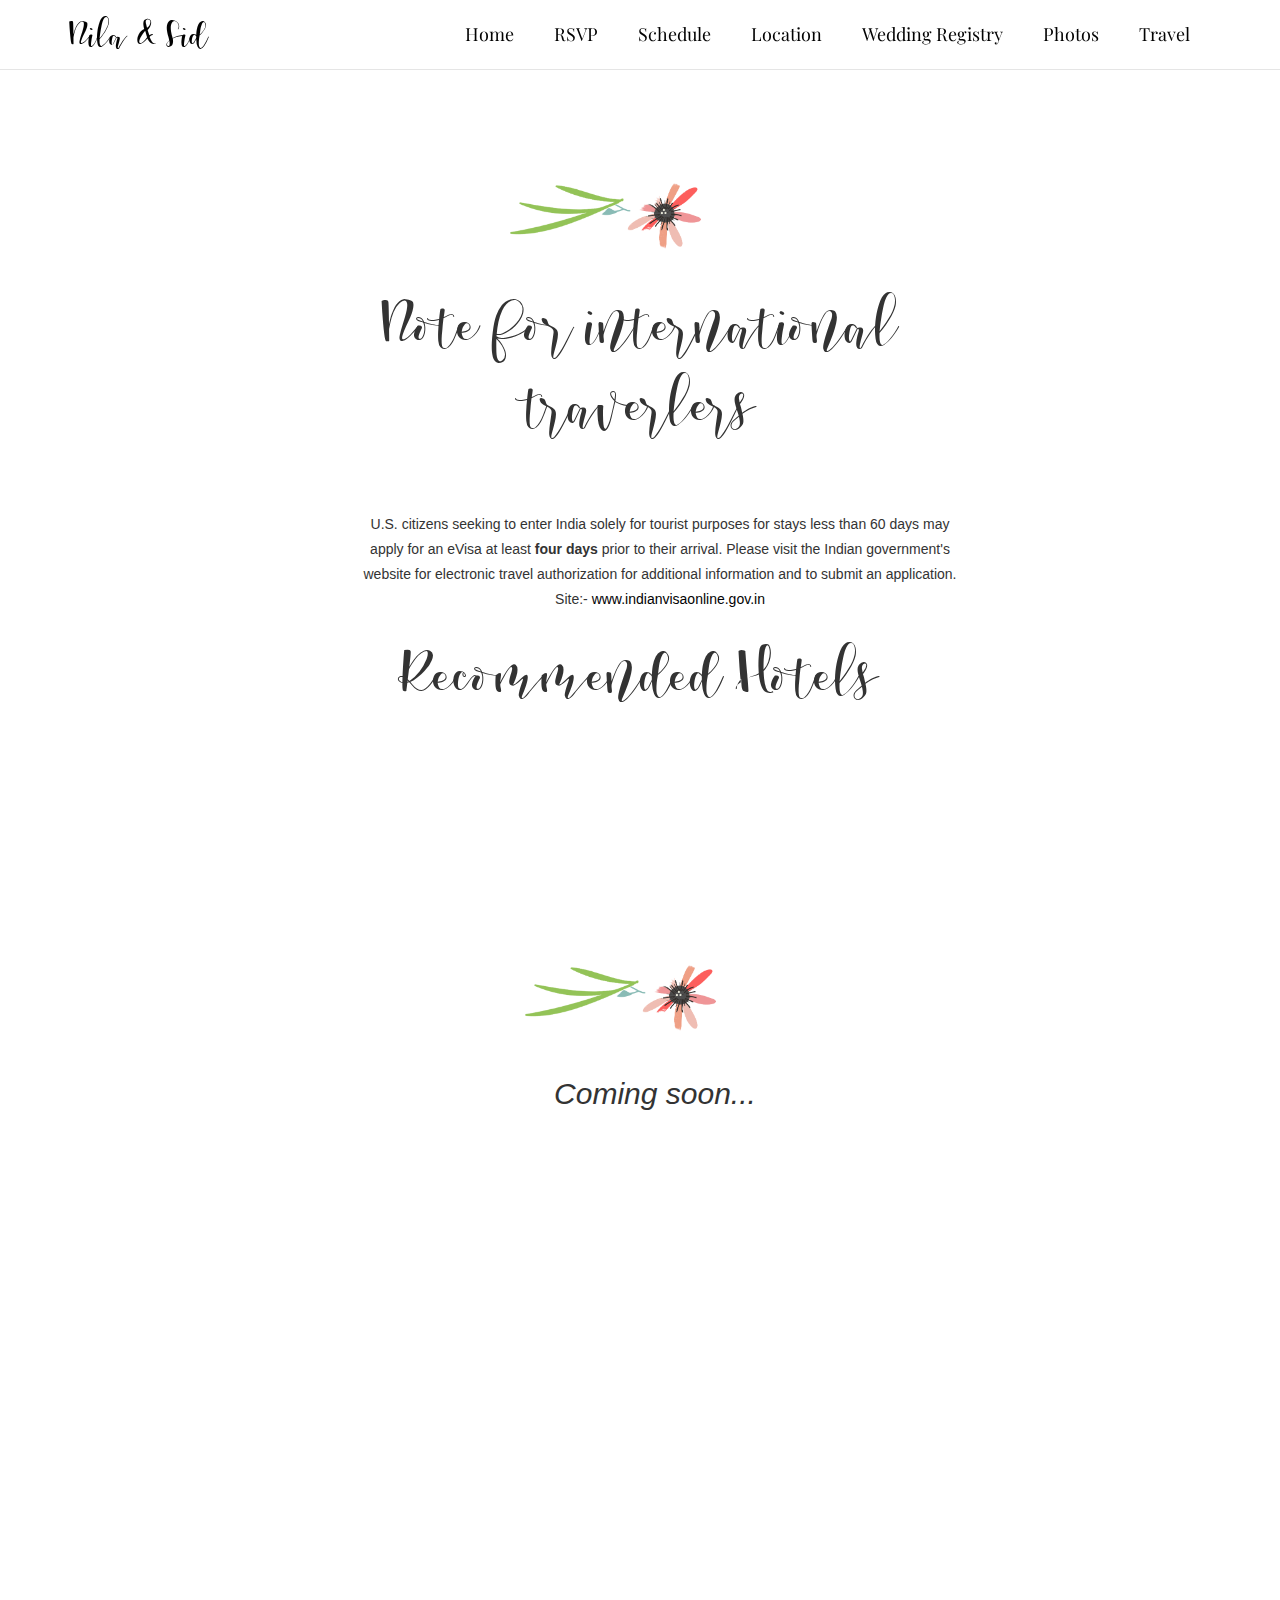
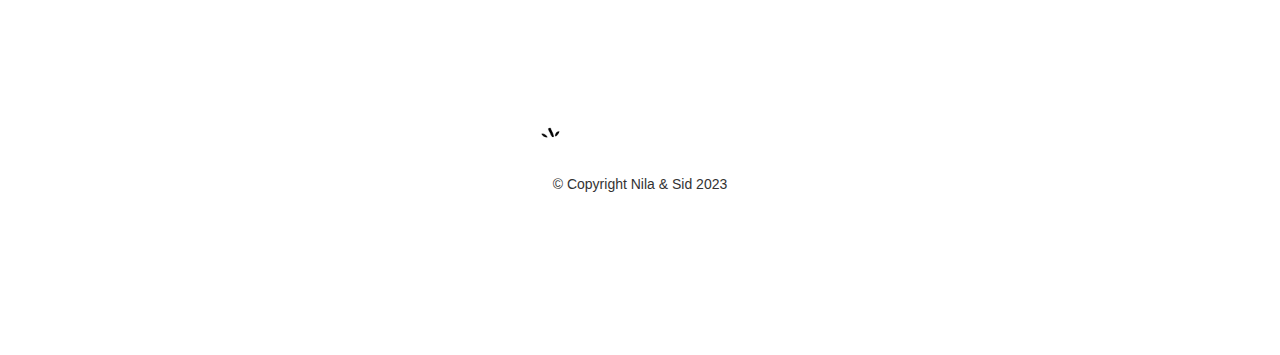
<file: travel.html>
<!DOCTYPE html>
<html lang="en">
<head>
    <meta charset="utf-8">
    <meta name="viewport" content="width=device-width, initial-scale=1.0">
    <title>Nila & Sid</title>
    <meta name="description" content="We are excited to celebrate the union of our love and embark on this beautiful journey together.">
    <meta http-equiv="Content-Security-Policy" content="upgrade-insecure-requests">
    <link rel="shortcut icon" type="image/x-icon" href="https://res.cloudinary.com/daoxxvcdw/image/upload/v1688353117/Engagement/thumbnail.png">
    <link href="https://res.cloudinary.com/daoxxvcdw/image/upload/v1688353114/Engagement/ico.png" rel="shortcut icon" type="image/png">

    <meta property="og:title" content="Nila & Sid's Wedding Site" />
    <meta property="og:description" content="We are excited to celebrate the union of our love and embark on this beautiful journey together." />
    <meta property="og:image" content="https://res.cloudinary.com/daoxxvcdw/image/upload/v1688353117/Engagement/thumbnail.png" />

    <!-- Library CSS -->
    <link href="css/glanz_library.css" rel="stylesheet">

    <!-- Icons CSS -->
    <link href="fonts/themify-icons.css" rel="stylesheet">

    <!-- Theme CSS -->
    <link href="css/glanz_style.css" rel="stylesheet">

    <!-- Google Fonts -->
    <link href="https://fonts.googleapis.com/css?family=Dosis:300,400,600,700%7COpen+Sans:300,400,700%7CPlayfair+Display:400,400i,700,700i" rel="stylesheet">

    <!-- Other Fonts -->
    <link href="fonts/marsha/stylesheet.css" rel="stylesheet">

</head>


<!-- Body -->
<body class="gla_middle_titles">


<!-- Page -->
<div class="gla_page" id="gla_page">

    
    
    <!-- To Top -->
    <a href="#gla_page" class="gla_top ti ti-angle-up gla_go"></a>

   
    
    <!-- Header -->
    <header>       

        
    
        <nav class="gla_light_nav">

            <div class="container">
                
                <div class="gla_logo_container clearfix">
                    <div class="gla_logo_txt">
                        <!-- Logo -->
                        <a href="index.html" style="font:400 40px/80px marsha, Dosis;text-decoration: none;">Nila & Sid</a>
                        
                        
                    </div>
                </div>

                <!-- Menu -->
                <div class="gla_main_menu gla_main_menu_mobile">
                    
                    <div class="gla_main_menu_icon">
                        <i></i><i></i><i></i><i></i>
                        <b>Menu</b>
                        <b class="gla_main_menu_icon_b">Back</b>
                    </div>
                </div>
                
                <!-- Menu Content -->
                <div class="gla_main_menu_content gla_image_bck" data-color="rgba(0,0,0,0.9)">
                    <!-- Over -->
                    <div class="gla_over" data-color="#000" data-opacity="0.7"></div>
                </div>

                <div class="gla_main_menu_content_menu gla_wht_txt text-right">
                    <div class="container">
                        <ul>
                            <li><a href="index2.html">Home</a></li> 
                            <li><a href="rsvp.html">RSVP</a></li>
                            <li><a href="schedule.html">Schedule</a></li>
                            <li><a href="location.html">Location</a></li>
                            <li><a href="https://www.zola.com/registry/siddharthaandnila" target="_blank">Wedding Registry</a></li>
                            <li><a href="albums.html">Photos</a></li>
                            <li><a href="travel.html">Travel</a></li>
                        </ul>

                    </div>
                    <!-- container end -->
                </div>
                <!-- menu content end -->

            

                <!-- Top Menu -->
                <div class="gla_default_menu">
                    <ul>
                        <li><a href="index2.html">Home</a></li> 
                            <li><a href="rsvp.html">RSVP</a></li>
                            <li><a href="schedule.html">Schedule</a></li>
                            <li><a href="location.html">Location</a></li>
                            <li><a href="https://www.zola.com/registry/siddharthaandnila" target="_blank">Wedding Registry</a></li>
                            <li><a href="albums.html">Photos</a></li>
                            <li><a href="travel.html">Travel</a></li>
                    </ul>
                    </ul>
                </div>
                <!-- Top Menu End -->


               
            </div>
            <!-- container end -->
        </nav>
        
    </header>
    <!-- section -->
    <section class="gla_section gla_image_bck">
            
            
        <div class="container text-center">
            <p><img src="images/animations/flowers3.gif" data-bottom-top="@src:images/animations/flowers3.gif" height="130" alt=""></p>
            
    <section id="Notice">
        <h2>Note for international traverlers</h2>
        <ul>
            <p>U.S. citizens seeking to enter India solely for tourist purposes for stays less than 60 days may apply for an eVisa at least <strong>four days</strong> prior to their arrival. Please visit the Indian government's website for electronic travel authorization for additional information and to submit an application. Site:- <a>www.indianvisaonline.gov.in</a></p>
        </ul>
    </section>

    <section id="Hotels">
        <h2>Recommended Hotels</h2>
        <div class="container text-center">
            <p><img src="images/animations/flowers3.gif" data-bottom-top="@src:images/animations/flowers3.gif" height="130" alt=""></p>
            <h3>Coming soon...</h3>
           
        </div>
    </section>
        
</section>
<!-- section end -->



 <!-- section -->
 <section class="gla_section">
    
    
    <div class="container text-center">
        <p><img src="images/animations/thnyou.gif" alt="" height="200" data-bottom-top="@src:images/animations/thnyou.gif"></p>
        <p>&copy; Copyright Nila & Sid 2023</p>
    </div>
    <!-- container end -->

</section>
<!-- section end -->

</section>
<!-- Content End --> 

</div>
<!-- Page End -->



<!-- JQuery -->
<script src="js/jquery-1.12.4.min.js"></script> 
<!-- Library JS -->
<script src="js/glanz_library.js"></script> 

<!-- Theme JS -->
<script src="js/glanz_script.js"></script>


</body>
</html>
</file>
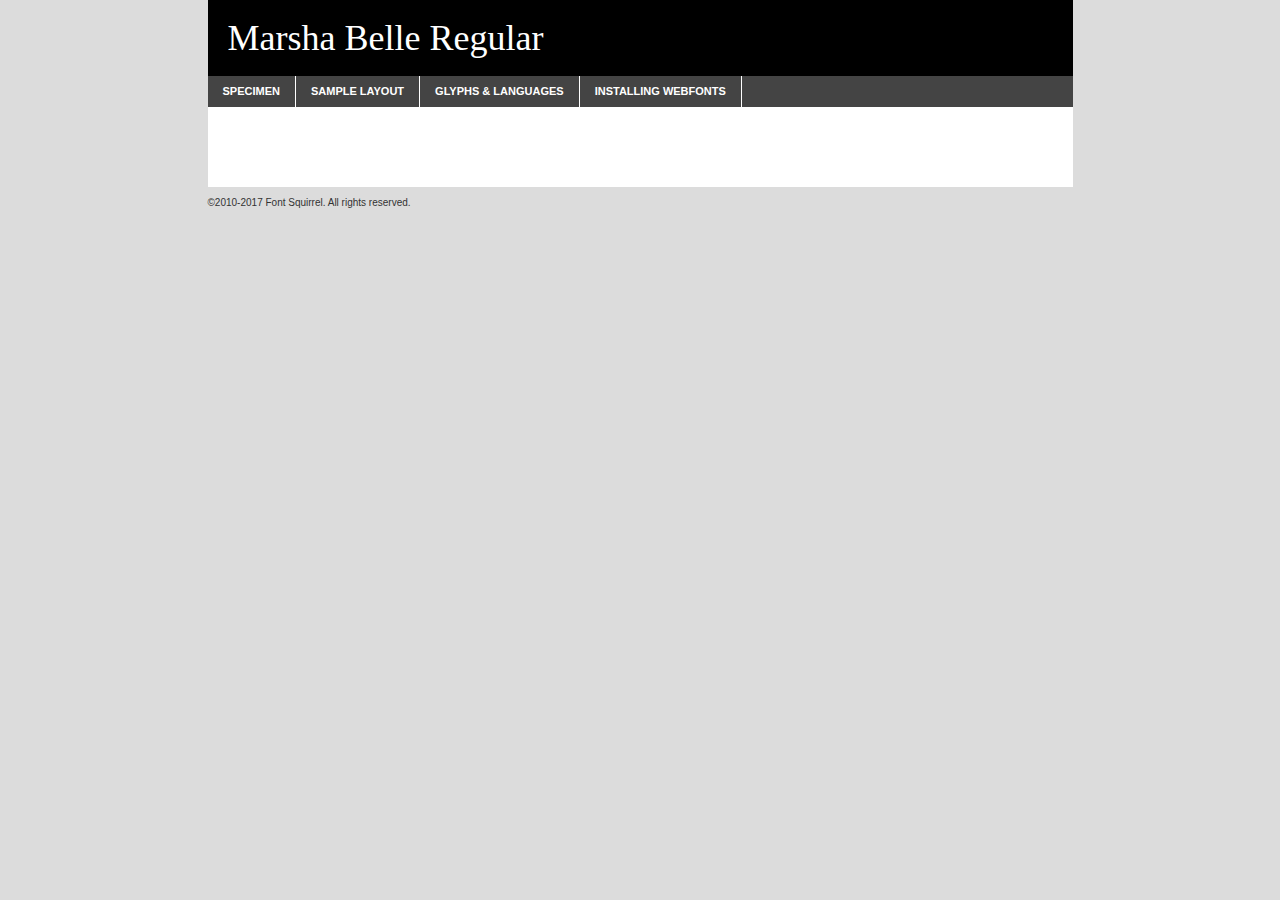
<file: fonts/marsha/marsha_belle_demo_version-demo.html>
<!DOCTYPE html PUBLIC "-//W3C//DTD XHTML 1.0 Transitional//EN"
	"http://www.w3.org/TR/xhtml1/DTD/xhtml1-transitional.dtd">

<html xmlns="http://www.w3.org/1999/xhtml" xml:lang="en" lang="en">
<head>
	<meta http-equiv="Content-Type" content="text/html; charset=utf-8" />
	<script src="http://ajax.googleapis.com/ajax/libs/jquery/1.7.2/jquery.min.js" type="text/javascript" charset="utf-8"></script>
	<script type="text/javascript">
	(function($){$.fn.easyTabs=function(option){var param=jQuery.extend({fadeSpeed:"fast",defaultContent:1,activeClass:'active'},option);$(this).each(function(){var thisId="#"+this.id;if(param.defaultContent==''){param.defaultContent=1;}
	if(typeof param.defaultContent=="number")
	{var defaultTab=$(thisId+" .tabs li:eq("+(param.defaultContent-1)+") a").attr('href').substr(1);}else{var defaultTab=param.defaultContent;}
	$(thisId+" .tabs li a").each(function(){var tabToHide=$(this).attr('href').substr(1);$("#"+tabToHide).addClass('easytabs-tab-content');});hideAll();changeContent(defaultTab);function hideAll(){$(thisId+" .easytabs-tab-content").hide();}
	function changeContent(tabId){hideAll();$(thisId+" .tabs li").removeClass(param.activeClass);$(thisId+" .tabs li a[href=#"+tabId+"]").closest('li').addClass(param.activeClass);if(param.fadeSpeed!="none")
	{$(thisId+" #"+tabId).fadeIn(param.fadeSpeed);}else{$(thisId+" #"+tabId).show();}}
	$(thisId+" .tabs li").click(function(){var tabId=$(this).find('a').attr('href').substr(1);changeContent(tabId);return false;});});}})(jQuery);
	</script>
	<link rel="stylesheet" href="specimen_files/specimen_stylesheet.css" type="text/css" charset="utf-8" />
	<link rel="stylesheet" href="stylesheet.css" type="text/css" charset="utf-8" />

	<style type="text/css">
					body{
				font-family: 'marsha_belleregular';
							}
		</style>

	<title>Marsha Belle Regular Specimen</title>
	
	
	<script type="text/javascript" charset="utf-8">
		$(document).ready(function() {
			$('#container').easyTabs({defaultContent:1});
		});
	</script>
</head>

<body>
<div id="container">
	<div id="header">
		Marsha Belle Regular	</div>
	<ul class="tabs">
		<li><a href="#specimen">Specimen</a></li>
		<li><a href="#layout">Sample Layout</a></li>
				<li><a href="#glyphs">Glyphs &amp; Languages</a></li>
		<li><a href="#installing">Installing Webfonts</a></li>
		
	</ul>
	
	<div id="main_content">

		
			<div id="specimen">
		
				<div class="section">
					<div class="grid12 firstcol">
						<div class="huge">AaBb</div>
					</div>
				</div>
		
				<div class="section">
					<div class="glyph_range">A&#x200B;B&#x200b;C&#x200b;D&#x200b;E&#x200b;F&#x200b;G&#x200b;H&#x200b;I&#x200b;J&#x200b;K&#x200b;L&#x200b;M&#x200b;N&#x200b;O&#x200b;P&#x200b;Q&#x200b;R&#x200b;S&#x200b;T&#x200b;U&#x200b;V&#x200b;W&#x200b;X&#x200b;Y&#x200b;Z&#x200b;a&#x200b;b&#x200b;c&#x200b;d&#x200b;e&#x200b;f&#x200b;g&#x200b;h&#x200b;i&#x200b;j&#x200b;k&#x200b;l&#x200b;m&#x200b;n&#x200b;o&#x200b;p&#x200b;q&#x200b;r&#x200b;s&#x200b;t&#x200b;u&#x200b;v&#x200b;w&#x200b;x&#x200b;y&#x200b;z&#x200b;1&#x200b;2&#x200b;3&#x200b;4&#x200b;5&#x200b;6&#x200b;7&#x200b;8&#x200b;9&#x200b;0&#x200b;&amp;&#x200b;.&#x200b;,&#x200b;?&#x200b;!&#x200b;&#64;&#x200b;(&#x200b;)&#x200b;#&#x200b;$&#x200b;%&#x200b;*&#x200b;+&#x200b;-&#x200b;=&#x200b;:&#x200b;;</div>
				</div>
				<div class="section">
					<div class="grid12 firstcol">
						<table class="sample_table">
							<tr><td>10</td><td class="size10">abcdefghijklmnopqrstuvwxyzABCDEFGHIJKLMNOPQRSTUVWXYZ0123456789abcdefghijklmnopqrstuvwxyzABCDEFGHIJKLMNOPQRSTUVWXYZ0123456789abcdefghijklmnopqrstuvwxyzABCDEFGHIJKLMNOPQRSTUVWXYZ</td></tr>
							<tr><td>11</td><td class="size11">abcdefghijklmnopqrstuvwxyzABCDEFGHIJKLMNOPQRSTUVWXYZ0123456789abcdefghijklmnopqrstuvwxyzABCDEFGHIJKLMNOPQRSTUVWXYZ0123456789abcdefghijklmnopqrstuvwxyzABCDEFGHIJKLMNOPQRSTUVWXYZ</td></tr>
							<tr><td>12</td><td class="size12">abcdefghijklmnopqrstuvwxyzABCDEFGHIJKLMNOPQRSTUVWXYZ0123456789abcdefghijklmnopqrstuvwxyzABCDEFGHIJKLMNOPQRSTUVWXYZ0123456789abcdefghijklmnopqrstuvwxyzABCDEFGHIJKLMNOPQRSTUVWXYZ</td></tr>
							<tr><td>13</td><td class="size13">abcdefghijklmnopqrstuvwxyzABCDEFGHIJKLMNOPQRSTUVWXYZ0123456789abcdefghijklmnopqrstuvwxyzABCDEFGHIJKLMNOPQRSTUVWXYZ0123456789abcdefghijklmnopqrstuvwxyzABCDEFGHIJKLMNOPQRSTUVWXYZ</td></tr>
							<tr><td>14</td><td class="size14">abcdefghijklmnopqrstuvwxyzABCDEFGHIJKLMNOPQRSTUVWXYZ0123456789abcdefghijklmnopqrstuvwxyzABCDEFGHIJKLMNOPQRSTUVWXYZ0123456789abcdefghijklmnopqrstuvwxyzABCDEFGHIJKLMNOPQRSTUVWXYZ</td></tr>
							<tr><td>16</td><td class="size16">abcdefghijklmnopqrstuvwxyzABCDEFGHIJKLMNOPQRSTUVWXYZ0123456789abcdefghijklmnopqrstuvwxyzABCDEFGHIJKLMNOPQRSTUVWXYZ</td></tr>
							<tr><td>18</td><td class="size18">abcdefghijklmnopqrstuvwxyzABCDEFGHIJKLMNOPQRSTUVWXYZ0123456789abcdefghijklmnopqrstuvwxyzABCDEFGHIJKLMNOPQRSTUVWXYZ</td></tr>
							<tr><td>20</td><td class="size20">abcdefghijklmnopqrstuvwxyzABCDEFGHIJKLMNOPQRSTUVWXYZ0123456789abcdefghijklmnopqrstuvwxyzABCDEFGHIJKLMNOPQRSTUVWXYZ</td></tr>
							<tr><td>24</td><td class="size24">abcdefghijklmnopqrstuvwxyzABCDEFGHIJKLMNOPQRSTUVWXYZ0123456789abcdefghijklmnopqrstuvwxyzABCDEFGHIJKLMNOPQRSTUVWXYZ</td></tr>
							<tr><td>30</td><td class="size30">abcdefghijklmnopqrstuvwxyzABCDEFGHIJKLMNOPQRSTUVWXYZ0123456789abcdefghijklmnopqrstuvwxyzABCDEFGHIJKLMNOPQRSTUVWXYZ</td></tr>
							<tr><td>36</td><td class="size36">abcdefghijklmnopqrstuvwxyzABCDEFGHIJKLMNOPQRSTUVWXYZ0123456789abcdefghijklmnopqrstuvwxyzABCDEFGHIJKLMNOPQRSTUVWXYZ</td></tr>
							<tr><td>48</td><td class="size48">abcdefghijklmnopqrstuvwxyzABCDEFGHIJKLMNOPQRSTUVWXYZ0123456789abcdefghijklmnopqrstuvwxyzABCDEFGHIJKLMNOPQRSTUVWXYZ</td></tr>
							<tr><td>60</td><td class="size60">abcdefghijklmnopqrstuvwxyzABCDEFGHIJKLMNOPQRSTUVWXYZ0123456789abcdefghijklmnopqrstuvwxyzABCDEFGHIJKLMNOPQRSTUVWXYZ</td></tr>
							<tr><td>72</td><td class="size72">abcdefghijklmnopqrstuvwxyzABCDEFGHIJKLMNOPQRSTUVWXYZ0123456789abcdefghijklmnopqrstuvwxyzABCDEFGHIJKLMNOPQRSTUVWXYZ</td></tr>
							<tr><td>90</td><td class="size90">abcdefghijklmnopqrstuvwxyzABCDEFGHIJKLMNOPQRSTUVWXYZ0123456789abcdefghijklmnopqrstuvwxyzABCDEFGHIJKLMNOPQRSTUVWXYZ</td></tr>
						</table>
				
					</div>
			
				</div>
		
		
		
								<div class="section" id="bodycomparison">


										<div id="xheight">
				<div class="fontbody">&#x25FC;&#x25FC;&#x25FC;&#x25FC;&#x25FC;&#x25FC;&#x25FC;&#x25FC;&#x25FC;&#x25FC;&#x25FC;&#x25FC;&#x25FC;&#x25FC;&#x25FC;&#x25FC;&#x25FC;&#x25FC;&#x25FC;&#x25FC;&#x25FC;&#x25FC;&#x25FC;&#x25FC;&#x25FC;&#x25FC;&#x25FC;&#x25FC;&#x25FC;&#x25FC;&#x25FC;&#x25FC;&#x25FC;&#x25FC;&#x25FC;&#x25FC;&#x25FC;&#x25FC;&#x25FC;&#x25FC;&#x25FC;&#x25FC;&#x25FC;&#x25FC;&#x25FC;&#x25FC;&#x25FC;&#x25FC;&#x25FC;&#x25FC;&#x25FC;&#x25FC;&#x25FC;&#x25FC;&#x25FC;&#x25FC;&#x25FC;&#x25FC;&#x25FC;&#x25FC;&#x25FC;&#x25FC;&#x25FC;&#x25FC;&#x25FC;&#x25FC;&#x25FC;&#x25FC;&#x25FC;&#x25FC;&#x25FC;&#x25FC;&#x25FC;&#x25FC;&#x25FC;&#x25FC;&#x25FC;&#x25FC;&#x25FC;&#x25FC;&#x25FC;&#x25FC;&#x25FC;&#x25FC;&#x25FC;&#x25FC;&#x25FC;&#x25FC;&#x25FC;&#x25FC;&#x25FC;&#x25FC;&#x25FC;&#x25FC;&#x25FC;&#x25FC;&#x25FC;&#x25FC;&#x25FC;body</div><div class="arialbody">body</div><div class="verdanabody">body</div><div class="georgiabody">body</div></div>
										<div class="fontbody" style="z-index:1">
											body<span>Marsha Belle Regular</span>
										</div>
										<div class="arialbody" style="z-index:1">
											body<span>Arial</span>
										</div>
										<div class="verdanabody" style="z-index:1">
											body<span>Verdana</span>
										</div>
										<div class="georgiabody" style="z-index:1">
											body<span>Georgia</span>
										</div>



								</div>
		
		
				<div class="section psample psample_row1" id="">
					
					<div class="grid2 firstcol">
						<p class="size10"><span>10.</span>Aenean lacinia bibendum nulla sed consectetur. Fusce dapibus, tellus ac cursus commodo, tortor mauris condimentum nibh, ut fermentum massa justo sit amet risus. Nullam id dolor id nibh ultricies vehicula ut id elit. Cum sociis natoque penatibus et magnis dis parturient montes, nascetur ridiculus mus. Nulla vitae elit libero, a pharetra augue.</p>
			
					</div>
					<div class="grid3">
						<p class="size11"><span>11.</span>Aenean lacinia bibendum nulla sed consectetur. Fusce dapibus, tellus ac cursus commodo, tortor mauris condimentum nibh, ut fermentum massa justo sit amet risus. Nullam id dolor id nibh ultricies vehicula ut id elit. Cum sociis natoque penatibus et magnis dis parturient montes, nascetur ridiculus mus. Nulla vitae elit libero, a pharetra augue.</p>
			
					</div>
					<div class="grid3">
						<p class="size12"><span>12.</span>Aenean lacinia bibendum nulla sed consectetur. Fusce dapibus, tellus ac cursus commodo, tortor mauris condimentum nibh, ut fermentum massa justo sit amet risus. Nullam id dolor id nibh ultricies vehicula ut id elit. Cum sociis natoque penatibus et magnis dis parturient montes, nascetur ridiculus mus. Nulla vitae elit libero, a pharetra augue.</p>
			
					</div>
					<div class="grid4">
						<p class="size13"><span>13.</span>Aenean lacinia bibendum nulla sed consectetur. Fusce dapibus, tellus ac cursus commodo, tortor mauris condimentum nibh, ut fermentum massa justo sit amet risus. Nullam id dolor id nibh ultricies vehicula ut id elit. Cum sociis natoque penatibus et magnis dis parturient montes, nascetur ridiculus mus. Nulla vitae elit libero, a pharetra augue.</p>
			
					</div>
					<div class="white_blend"></div>
					
				</div>
				<div class="section psample psample_row2" id="">
					<div class="grid3 firstcol">
						<p class="size14"><span>14.</span>Aenean lacinia bibendum nulla sed consectetur. Fusce dapibus, tellus ac cursus commodo, tortor mauris condimentum nibh, ut fermentum massa justo sit amet risus. Nullam id dolor id nibh ultricies vehicula ut id elit. Cum sociis natoque penatibus et magnis dis parturient montes, nascetur ridiculus mus. Nulla vitae elit libero, a pharetra augue.</p>
			
					</div>
					<div class="grid4">
						<p class="size16"><span>16.</span>Aenean lacinia bibendum nulla sed consectetur. Fusce dapibus, tellus ac cursus commodo, tortor mauris condimentum nibh, ut fermentum massa justo sit amet risus. Nullam id dolor id nibh ultricies vehicula ut id elit. Cum sociis natoque penatibus et magnis dis parturient montes, nascetur ridiculus mus. Nulla vitae elit libero, a pharetra augue.</p>
			
					</div>
					<div class="grid5">
						<p class="size18"><span>18.</span>Aenean lacinia bibendum nulla sed consectetur. Fusce dapibus, tellus ac cursus commodo, tortor mauris condimentum nibh, ut fermentum massa justo sit amet risus. Nullam id dolor id nibh ultricies vehicula ut id elit. Cum sociis natoque penatibus et magnis dis parturient montes, nascetur ridiculus mus. Nulla vitae elit libero, a pharetra augue.</p>
			
					</div>

					<div class="white_blend"></div>

				</div>
				
				<div class="section psample psample_row3" id="">
					<div class="grid5 firstcol">
						<p class="size20"><span>20.</span>Aenean lacinia bibendum nulla sed consectetur. Fusce dapibus, tellus ac cursus commodo, tortor mauris condimentum nibh, ut fermentum massa justo sit amet risus. Nullam id dolor id nibh ultricies vehicula ut id elit. Cum sociis natoque penatibus et magnis dis parturient montes, nascetur ridiculus mus. Nulla vitae elit libero, a pharetra augue.</p>
					</div>
					<div class="grid7">
						<p class="size24"><span>24.</span>Aenean lacinia bibendum nulla sed consectetur. Fusce dapibus, tellus ac cursus commodo, tortor mauris condimentum nibh, ut fermentum massa justo sit amet risus. Nullam id dolor id nibh ultricies vehicula ut id elit. Cum sociis natoque penatibus et magnis dis parturient montes, nascetur ridiculus mus. Nulla vitae elit libero, a pharetra augue.</p>
					</div>
					
					<div class="white_blend"></div>
					
				</div>
				
				<div class="section psample psample_row4" id="">
					<div class="grid12 firstcol">
						<p class="size30"><span>30.</span>Aenean lacinia bibendum nulla sed consectetur. Fusce dapibus, tellus ac cursus commodo, tortor mauris condimentum nibh, ut fermentum massa justo sit amet risus. Nullam id dolor id nibh ultricies vehicula ut id elit. Cum sociis natoque penatibus et magnis dis parturient montes, nascetur ridiculus mus. Nulla vitae elit libero, a pharetra augue.</p>
					</div>
					<div class="white_blend"></div>
					
				</div>
				
				
				
				<div class="section psample psample_row1 fullreverse">
					<div class="grid2 firstcol">
						<p class="size10"><span>10.</span>Aenean lacinia bibendum nulla sed consectetur. Fusce dapibus, tellus ac cursus commodo, tortor mauris condimentum nibh, ut fermentum massa justo sit amet risus. Nullam id dolor id nibh ultricies vehicula ut id elit. Cum sociis natoque penatibus et magnis dis parturient montes, nascetur ridiculus mus. Nulla vitae elit libero, a pharetra augue.</p>
			
					</div>
					<div class="grid3">
						<p class="size11"><span>11.</span>Aenean lacinia bibendum nulla sed consectetur. Fusce dapibus, tellus ac cursus commodo, tortor mauris condimentum nibh, ut fermentum massa justo sit amet risus. Nullam id dolor id nibh ultricies vehicula ut id elit. Cum sociis natoque penatibus et magnis dis parturient montes, nascetur ridiculus mus. Nulla vitae elit libero, a pharetra augue.</p>
			
					</div>
					<div class="grid3">
						<p class="size12"><span>12.</span>Aenean lacinia bibendum nulla sed consectetur. Fusce dapibus, tellus ac cursus commodo, tortor mauris condimentum nibh, ut fermentum massa justo sit amet risus. Nullam id dolor id nibh ultricies vehicula ut id elit. Cum sociis natoque penatibus et magnis dis parturient montes, nascetur ridiculus mus. Nulla vitae elit libero, a pharetra augue.</p>
			
					</div>
					<div class="grid4">
						<p class="size13"><span>13.</span>Aenean lacinia bibendum nulla sed consectetur. Fusce dapibus, tellus ac cursus commodo, tortor mauris condimentum nibh, ut fermentum massa justo sit amet risus. Nullam id dolor id nibh ultricies vehicula ut id elit. Cum sociis natoque penatibus et magnis dis parturient montes, nascetur ridiculus mus. Nulla vitae elit libero, a pharetra augue.</p>
			
					</div>
					<div class="black_blend"></div>
					
				</div>
				
				<div class="section psample psample_row2 fullreverse">
					<div class="grid3 firstcol">
						<p class="size14"><span>14.</span>Aenean lacinia bibendum nulla sed consectetur. Fusce dapibus, tellus ac cursus commodo, tortor mauris condimentum nibh, ut fermentum massa justo sit amet risus. Nullam id dolor id nibh ultricies vehicula ut id elit. Cum sociis natoque penatibus et magnis dis parturient montes, nascetur ridiculus mus. Nulla vitae elit libero, a pharetra augue.</p>
			
					</div>
					<div class="grid4">
						<p class="size16"><span>16.</span>Aenean lacinia bibendum nulla sed consectetur. Fusce dapibus, tellus ac cursus commodo, tortor mauris condimentum nibh, ut fermentum massa justo sit amet risus. Nullam id dolor id nibh ultricies vehicula ut id elit. Cum sociis natoque penatibus et magnis dis parturient montes, nascetur ridiculus mus. Nulla vitae elit libero, a pharetra augue.</p>
			
					</div>
					<div class="grid5">
						<p class="size18"><span>18.</span>Aenean lacinia bibendum nulla sed consectetur. Fusce dapibus, tellus ac cursus commodo, tortor mauris condimentum nibh, ut fermentum massa justo sit amet risus. Nullam id dolor id nibh ultricies vehicula ut id elit. Cum sociis natoque penatibus et magnis dis parturient montes, nascetur ridiculus mus. Nulla vitae elit libero, a pharetra augue.</p>
			
					</div>
					<div class="black_blend"></div>

				</div>
				
				<div class="section psample fullreverse psample_row3" id="">
					<div class="grid5 firstcol">
						<p class="size20"><span>20.</span>Aenean lacinia bibendum nulla sed consectetur. Fusce dapibus, tellus ac cursus commodo, tortor mauris condimentum nibh, ut fermentum massa justo sit amet risus. Nullam id dolor id nibh ultricies vehicula ut id elit. Cum sociis natoque penatibus et magnis dis parturient montes, nascetur ridiculus mus. Nulla vitae elit libero, a pharetra augue.</p>
					</div>
					<div class="grid7">
						<p class="size24"><span>24.</span>Aenean lacinia bibendum nulla sed consectetur. Fusce dapibus, tellus ac cursus commodo, tortor mauris condimentum nibh, ut fermentum massa justo sit amet risus. Nullam id dolor id nibh ultricies vehicula ut id elit. Cum sociis natoque penatibus et magnis dis parturient montes, nascetur ridiculus mus. Nulla vitae elit libero, a pharetra augue.</p>
					</div>
					
					<div class="black_blend"></div>
					
				</div>
				
				<div class="section psample fullreverse psample_row4" id="" style="border-bottom: 20px #000 solid;">
					<div class="grid12 firstcol">
						<p class="size30"><span>30.</span>Aenean lacinia bibendum nulla sed consectetur. Fusce dapibus, tellus ac cursus commodo, tortor mauris condimentum nibh, ut fermentum massa justo sit amet risus. Nullam id dolor id nibh ultricies vehicula ut id elit. Cum sociis natoque penatibus et magnis dis parturient montes, nascetur ridiculus mus. Nulla vitae elit libero, a pharetra augue.</p>
					</div>
					<div class="black_blend"></div>
					
				</div>
				
				
				
				
			</div>
			
			<div id="layout">
				
				<div class="section">
					
					<div class="grid12 firstcol">
						<h1>Lorem Ipsum Dolor</h1>
						<h2>Etiam porta sem malesuada magna mollis euismod</h2>
						
						<p class="byline">By <a href="#link">Aenean Lacinia</a></p>
					</div>
				</div>
				<div class="section">
					<div class="grid8 firstcol">
						<p class="large">Donec sed odio dui. Morbi leo risus, porta ac consectetur ac, vestibulum at eros. Fusce dapibus, tellus ac cursus commodo, tortor mauris condimentum nibh, ut fermentum massa justo sit amet risus. </p>

						
						<h3>Pellentesque ornare sem</h3>

						<p>Maecenas sed diam eget risus varius blandit sit amet non magna. Maecenas faucibus mollis interdum. Donec ullamcorper nulla non metus auctor fringilla. Nullam id dolor id nibh ultricies vehicula ut id elit. Nullam id dolor id nibh ultricies vehicula ut id elit. </p>

						<p>Aenean eu leo quam. Pellentesque ornare sem lacinia quam venenatis vestibulum. Lorem ipsum dolor sit amet, consectetur adipiscing elit. Cum sociis natoque penatibus et magnis dis parturient montes, nascetur ridiculus mus. </p>

						<p>Nulla vitae elit libero, a pharetra augue. Praesent commodo cursus magna, vel scelerisque nisl consectetur et. Aenean lacinia bibendum nulla sed consectetur. </p>

						<p>Nullam quis risus eget urna mollis ornare vel eu leo. Nullam quis risus eget urna mollis ornare vel eu leo. Maecenas sed diam eget risus varius blandit sit amet non magna. Donec ullamcorper nulla non metus auctor fringilla. </p>

						<h3>Cras mattis consectetur</h3>

						<p>Aenean eu leo quam. Pellentesque ornare sem lacinia quam venenatis vestibulum. Aenean lacinia bibendum nulla sed consectetur. Integer posuere erat a ante venenatis dapibus posuere velit aliquet. Cras mattis consectetur purus sit amet fermentum. </p>

						<p>Nullam id dolor id nibh ultricies vehicula ut id elit. Nullam quis risus eget urna mollis ornare vel eu leo. Cras mattis consectetur purus sit amet fermentum.</p>
					</div>
					
					<div class="grid4 sidebar">
						
						<div class="box reverse">
							<p class="last">Nullam quis risus eget urna mollis ornare vel eu leo. Donec ullamcorper nulla non metus auctor fringilla. Cras mattis consectetur purus sit amet fermentum. Sed posuere consectetur est at lobortis. Lorem ipsum dolor sit amet, consectetur adipiscing elit. </p>
						</div>
						
						<p class="caption">Maecenas sed diam eget risus varius.</p>

						<p>Vestibulum id ligula porta felis euismod semper. Integer posuere erat a ante venenatis dapibus posuere velit aliquet. Vestibulum id ligula porta felis euismod semper. Sed posuere consectetur est at lobortis. Maecenas sed diam eget risus varius blandit sit amet non magna. Fusce dapibus, tellus ac cursus commodo, tortor mauris condimentum nibh, ut fermentum massa justo sit amet risus. </p>

					

						<p>Duis mollis, est non commodo luctus, nisi erat porttitor ligula, eget lacinia odio sem nec elit. Aenean lacinia bibendum nulla sed consectetur. Vivamus sagittis lacus vel augue laoreet rutrum faucibus dolor auctor. Aenean lacinia bibendum nulla sed consectetur. Nullam quis risus eget urna mollis ornare vel eu leo. </p>

						<p>Praesent commodo cursus magna, vel scelerisque nisl consectetur et. Donec ullamcorper nulla non metus auctor fringilla. Maecenas faucibus mollis interdum. Fusce dapibus, tellus ac cursus commodo, tortor mauris condimentum nibh, ut fermentum massa justo sit amet risus. </p>

					</div>
				</div>
				
			</div>


			



		<div id="glyphs">
			<div class="section">
				<div class="grid12 firstcol">
			
				<h1>Language Support</h1>
				<p>The subset of Marsha Belle Regular in this kit supports the following languages:<br />
			
					Albanian, English, German, Malagasy, Arrernte, Bislama, Cebuano, Fijian, Gilbertese, Hmong, Hopi, Ibanag, Iloko_ilokano, Indonesian, Interglossa_glosa, Interlingua, Irish_gaelic, Lojban, Luxembourgeois, Manx, Norfolk_pitcairnese, Oromo, Pangasinan, Potawatomi, Rotokas, Sardinian, Seychelles_creole, Shona, Somali, Southern_ndebele, Swahili, Swati_swazi, Tok_pisin, Uyghur_latinized, Volapuk, Warlpiri, Xhosa, Yapese, Zulu, Latinbasic, Ubasic, Demo				</p>
				<h1>Glyph Chart</h1>
				<p>The subset of Marsha Belle Regular in this kit includes all the glyphs listed below. Unicode entities are included above each glyph to help you insert individual characters into your layout.</p>
				<div id="glyph_chart">
			
																														 <div><p>&amp;#13;</p>&#13;</div>
																				 <div><p>&amp;#32;</p>&#32;</div>
																				 <div><p>&amp;#33;</p>&#33;</div>
																				 <div><p>&amp;#34;</p>&#34;</div>
																				 <div><p>&amp;#35;</p>&#35;</div>
																				 <div><p>&amp;#36;</p>&#36;</div>
																				 <div><p>&amp;#37;</p>&#37;</div>
																				 <div><p>&amp;#38;</p>&#38;</div>
																				 <div><p>&amp;#39;</p>&#39;</div>
																				 <div><p>&amp;#40;</p>&#40;</div>
																				 <div><p>&amp;#41;</p>&#41;</div>
																				 <div><p>&amp;#42;</p>&#42;</div>
																				 <div><p>&amp;#43;</p>&#43;</div>
																				 <div><p>&amp;#44;</p>&#44;</div>
																				 <div><p>&amp;#45;</p>&#45;</div>
																				 <div><p>&amp;#46;</p>&#46;</div>
																				 <div><p>&amp;#47;</p>&#47;</div>
																				 <div><p>&amp;#48;</p>&#48;</div>
																				 <div><p>&amp;#49;</p>&#49;</div>
																				 <div><p>&amp;#50;</p>&#50;</div>
																				 <div><p>&amp;#51;</p>&#51;</div>
																				 <div><p>&amp;#52;</p>&#52;</div>
																				 <div><p>&amp;#53;</p>&#53;</div>
																				 <div><p>&amp;#54;</p>&#54;</div>
																				 <div><p>&amp;#55;</p>&#55;</div>
																				 <div><p>&amp;#56;</p>&#56;</div>
																				 <div><p>&amp;#57;</p>&#57;</div>
																				 <div><p>&amp;#58;</p>&#58;</div>
																				 <div><p>&amp;#59;</p>&#59;</div>
																				 <div><p>&amp;#60;</p>&#60;</div>
																				 <div><p>&amp;#61;</p>&#61;</div>
																				 <div><p>&amp;#62;</p>&#62;</div>
																				 <div><p>&amp;#63;</p>&#63;</div>
																				 <div><p>&amp;#64;</p>&#64;</div>
																				 <div><p>&amp;#65;</p>&#65;</div>
																				 <div><p>&amp;#66;</p>&#66;</div>
																				 <div><p>&amp;#67;</p>&#67;</div>
																				 <div><p>&amp;#68;</p>&#68;</div>
																				 <div><p>&amp;#69;</p>&#69;</div>
																				 <div><p>&amp;#70;</p>&#70;</div>
																				 <div><p>&amp;#71;</p>&#71;</div>
																				 <div><p>&amp;#72;</p>&#72;</div>
																				 <div><p>&amp;#73;</p>&#73;</div>
																				 <div><p>&amp;#74;</p>&#74;</div>
																				 <div><p>&amp;#75;</p>&#75;</div>
																				 <div><p>&amp;#76;</p>&#76;</div>
																				 <div><p>&amp;#77;</p>&#77;</div>
																				 <div><p>&amp;#78;</p>&#78;</div>
																				 <div><p>&amp;#79;</p>&#79;</div>
																				 <div><p>&amp;#80;</p>&#80;</div>
																				 <div><p>&amp;#81;</p>&#81;</div>
																				 <div><p>&amp;#82;</p>&#82;</div>
																				 <div><p>&amp;#83;</p>&#83;</div>
																				 <div><p>&amp;#84;</p>&#84;</div>
																				 <div><p>&amp;#85;</p>&#85;</div>
																				 <div><p>&amp;#86;</p>&#86;</div>
																				 <div><p>&amp;#87;</p>&#87;</div>
																				 <div><p>&amp;#88;</p>&#88;</div>
																				 <div><p>&amp;#89;</p>&#89;</div>
																				 <div><p>&amp;#90;</p>&#90;</div>
																				 <div><p>&amp;#91;</p>&#91;</div>
																				 <div><p>&amp;#92;</p>&#92;</div>
																				 <div><p>&amp;#93;</p>&#93;</div>
																				 <div><p>&amp;#94;</p>&#94;</div>
																				 <div><p>&amp;#95;</p>&#95;</div>
																				 <div><p>&amp;#96;</p>&#96;</div>
																				 <div><p>&amp;#97;</p>&#97;</div>
																				 <div><p>&amp;#98;</p>&#98;</div>
																				 <div><p>&amp;#99;</p>&#99;</div>
																				 <div><p>&amp;#100;</p>&#100;</div>
																				 <div><p>&amp;#101;</p>&#101;</div>
																				 <div><p>&amp;#102;</p>&#102;</div>
																				 <div><p>&amp;#103;</p>&#103;</div>
																				 <div><p>&amp;#104;</p>&#104;</div>
																				 <div><p>&amp;#105;</p>&#105;</div>
																				 <div><p>&amp;#106;</p>&#106;</div>
																				 <div><p>&amp;#107;</p>&#107;</div>
																				 <div><p>&amp;#108;</p>&#108;</div>
																				 <div><p>&amp;#109;</p>&#109;</div>
																				 <div><p>&amp;#110;</p>&#110;</div>
																				 <div><p>&amp;#111;</p>&#111;</div>
																				 <div><p>&amp;#112;</p>&#112;</div>
																				 <div><p>&amp;#113;</p>&#113;</div>
																				 <div><p>&amp;#114;</p>&#114;</div>
																				 <div><p>&amp;#115;</p>&#115;</div>
																				 <div><p>&amp;#116;</p>&#116;</div>
																				 <div><p>&amp;#117;</p>&#117;</div>
																				 <div><p>&amp;#118;</p>&#118;</div>
																				 <div><p>&amp;#119;</p>&#119;</div>
																				 <div><p>&amp;#120;</p>&#120;</div>
																				 <div><p>&amp;#121;</p>&#121;</div>
																				 <div><p>&amp;#122;</p>&#122;</div>
																				 <div><p>&amp;#123;</p>&#123;</div>
																				 <div><p>&amp;#124;</p>&#124;</div>
																				 <div><p>&amp;#125;</p>&#125;</div>
																				 <div><p>&amp;#126;</p>&#126;</div>
																				 <div><p>&amp;#160;</p>&#160;</div>
																				 <div><p>&amp;#164;</p>&#164;</div>
																				 <div><p>&amp;#166;</p>&#166;</div>
																				 <div><p>&amp;#167;</p>&#167;</div>
																				 <div><p>&amp;#168;</p>&#168;</div>
																				 <div><p>&amp;#169;</p>&#169;</div>
																				 <div><p>&amp;#171;</p>&#171;</div>
																				 <div><p>&amp;#172;</p>&#172;</div>
																				 <div><p>&amp;#173;</p>&#173;</div>
																				 <div><p>&amp;#180;</p>&#180;</div>
																				 <div><p>&amp;#183;</p>&#183;</div>
																				 <div><p>&amp;#184;</p>&#184;</div>
																				 <div><p>&amp;#187;</p>&#187;</div>
																				 <div><p>&amp;#193;</p>&#193;</div>
																				 <div><p>&amp;#194;</p>&#194;</div>
																				 <div><p>&amp;#196;</p>&#196;</div>
																				 <div><p>&amp;#199;</p>&#199;</div>
																				 <div><p>&amp;#201;</p>&#201;</div>
																				 <div><p>&amp;#203;</p>&#203;</div>
																				 <div><p>&amp;#205;</p>&#205;</div>
																				 <div><p>&amp;#206;</p>&#206;</div>
																				 <div><p>&amp;#211;</p>&#211;</div>
																				 <div><p>&amp;#212;</p>&#212;</div>
																				 <div><p>&amp;#214;</p>&#214;</div>
																				 <div><p>&amp;#215;</p>&#215;</div>
																				 <div><p>&amp;#218;</p>&#218;</div>
																				 <div><p>&amp;#220;</p>&#220;</div>
																				 <div><p>&amp;#221;</p>&#221;</div>
																				 <div><p>&amp;#223;</p>&#223;</div>
																				 <div><p>&amp;#225;</p>&#225;</div>
																				 <div><p>&amp;#226;</p>&#226;</div>
																				 <div><p>&amp;#228;</p>&#228;</div>
																				 <div><p>&amp;#231;</p>&#231;</div>
																				 <div><p>&amp;#233;</p>&#233;</div>
																				 <div><p>&amp;#235;</p>&#235;</div>
																				 <div><p>&amp;#237;</p>&#237;</div>
																				 <div><p>&amp;#238;</p>&#238;</div>
																				 <div><p>&amp;#243;</p>&#243;</div>
																				 <div><p>&amp;#244;</p>&#244;</div>
																				 <div><p>&amp;#246;</p>&#246;</div>
																				 <div><p>&amp;#247;</p>&#247;</div>
																				 <div><p>&amp;#250;</p>&#250;</div>
																				 <div><p>&amp;#252;</p>&#252;</div>
																				 <div><p>&amp;#253;</p>&#253;</div>
																				 <div><p>&amp;#8192;</p>&#8192;</div>
																				 <div><p>&amp;#8193;</p>&#8193;</div>
																				 <div><p>&amp;#8194;</p>&#8194;</div>
																				 <div><p>&amp;#8195;</p>&#8195;</div>
																				 <div><p>&amp;#8196;</p>&#8196;</div>
																				 <div><p>&amp;#8197;</p>&#8197;</div>
																				 <div><p>&amp;#8198;</p>&#8198;</div>
																				 <div><p>&amp;#8199;</p>&#8199;</div>
																				 <div><p>&amp;#8200;</p>&#8200;</div>
																				 <div><p>&amp;#8201;</p>&#8201;</div>
																				 <div><p>&amp;#8202;</p>&#8202;</div>
																				 <div><p>&amp;#8208;</p>&#8208;</div>
																				 <div><p>&amp;#8209;</p>&#8209;</div>
																				 <div><p>&amp;#8210;</p>&#8210;</div>
																				 <div><p>&amp;#8211;</p>&#8211;</div>
																				 <div><p>&amp;#8212;</p>&#8212;</div>
																				 <div><p>&amp;#8216;</p>&#8216;</div>
																				 <div><p>&amp;#8217;</p>&#8217;</div>
																				 <div><p>&amp;#8218;</p>&#8218;</div>
																				 <div><p>&amp;#8220;</p>&#8220;</div>
																				 <div><p>&amp;#8221;</p>&#8221;</div>
																				 <div><p>&amp;#8222;</p>&#8222;</div>
																				 <div><p>&amp;#8230;</p>&#8230;</div>
																				 <div><p>&amp;#8239;</p>&#8239;</div>
																				 <div><p>&amp;#8249;</p>&#8249;</div>
																				 <div><p>&amp;#8250;</p>&#8250;</div>
																				 <div><p>&amp;#8287;</p>&#8287;</div>
																				 <div><p>&amp;#8364;</p>&#8364;</div>
																				 <div><p>&amp;#8482;</p>&#8482;</div>
																				 <div><p>&amp;#9724;</p>&#9724;</div>
																																						</div>	
				</div>
		
		
			</div>
		</div>
		
		
		<div id="specs">
			
		</div>
	
		<div id="installing">
			<div class="section">
				<div class="grid7 firstcol">
					<h1>Installing Webfonts</h1>
					
					<p>Webfonts are supported by all major browser platforms but not all in the same way. There are currently four different font formats that must be included in order to target all browsers. This includes TTF, WOFF, EOT and SVG.</p>
					
					<h2>1. Upload your webfonts</h2>
					<p>You must upload your webfont kit to your website. They should be in or near the same directory as your CSS files.</p>
					
					<h2>2. Include the webfont stylesheet</h2>
					<p>A special CSS @font-face declaration helps the various browsers select the appropriate font it needs without causing you a bunch of headaches. Learn more about this syntax by reading the <a href="https://www.fontspring.com/blog/further-hardening-of-the-bulletproof-syntax">Fontspring blog post</a> about it. The code for it is as follows:</p>


<code>
@font-face{ 
	font-family: 'MyWebFont';
	src: url('WebFont.eot');
	src: url('WebFont.eot?#iefix') format('embedded-opentype'),
	     url('WebFont.woff') format('woff'),
	     url('WebFont.ttf') format('truetype'),
	     url('WebFont.svg#webfont') format('svg');
}
</code>

	<p>We've already gone ahead and generated the code for you. All you have to do is link to the stylesheet in your HTML, like this:</p>
	<code>&lt;link rel=&quot;stylesheet&quot; href=&quot;stylesheet.css&quot; type=&quot;text/css&quot; charset=&quot;utf-8&quot; /&gt;</code>

					<h2>3. Modify your own stylesheet</h2>
					<p>To take advantage of your new fonts, you must tell your stylesheet to use them. Look at the original @font-face declaration above and find the property called "font-family." The name linked there will be what you use to reference the font. Prepend that webfont name to the font stack in the "font-family" property, inside the selector you want to change. For example:</p>
<code>p { font-family: 'WebFont', Arial, sans-serif; }</code>

<h2>4. Test</h2>
<p>Getting webfonts to work cross-browser <em>can</em> be tricky. Use the information in the sidebar to help you if you find that fonts aren't loading in a particular browser.</p>
				</div>
				
				<div class="grid5 sidebar">
					<div class="box">
						<h2>Troubleshooting<br />Font-Face Problems</h2>
						<p>Having trouble getting your webfonts to load in your new website? Here are some tips to sort out what might be the problem.</p>

						<h3>Fonts not showing in any browser</h3>

						<p>This sounds like you need to work on the plumbing. You either did not upload the fonts to the correct directory, or you did not link the fonts properly in the CSS. If you've confirmed that all this is correct and you still have a problem, take a look at your .htaccess file and see if requests are getting intercepted.</p>

						<h3>Fonts not loading in iPhone or iPad</h3>

						<p>The most common problem here is that you are serving the fonts from an IIS server. IIS refuses to serve files that have unknown MIME types. If that is the case, you must set the MIME type for SVG to "image/svg+xml" in the server settings. Follow these instructions from Microsoft if you need help.</p>

						<h3>Fonts not loading in Firefox</h3>

						<p>The primary reason for this failure? You are still using a version Firefox older than 3.5. So upgrade already! If that isn't it, then you are very likely serving fonts from a different domain. Firefox requires that all font assets be served from the same domain. Lastly it is possible that you need to add WOFF to your list of MIME types (if you are serving via IIS.)</p>

						<h3>Fonts not loading in IE</h3>

						<p>Are you looking at Internet Explorer on an actual Windows machine or are you cheating by using a service like Adobe BrowserLab? Many of these screenshot services do not render @font-face for IE. Best to test it on a real machine.</p>

						<h3>Fonts not loading in IE9</h3>

						<p>IE9, like Firefox, requires that fonts be served from the same domain as the website. Make sure that is the case.</p>
					</div>
				</div>
			</div>
			
		</div>
	
	</div>
	<div id="footer">
		<p>&copy;2010-2017 Font Squirrel. All rights reserved.</p>
	</div>
</div>
</body>
</html>
</file>
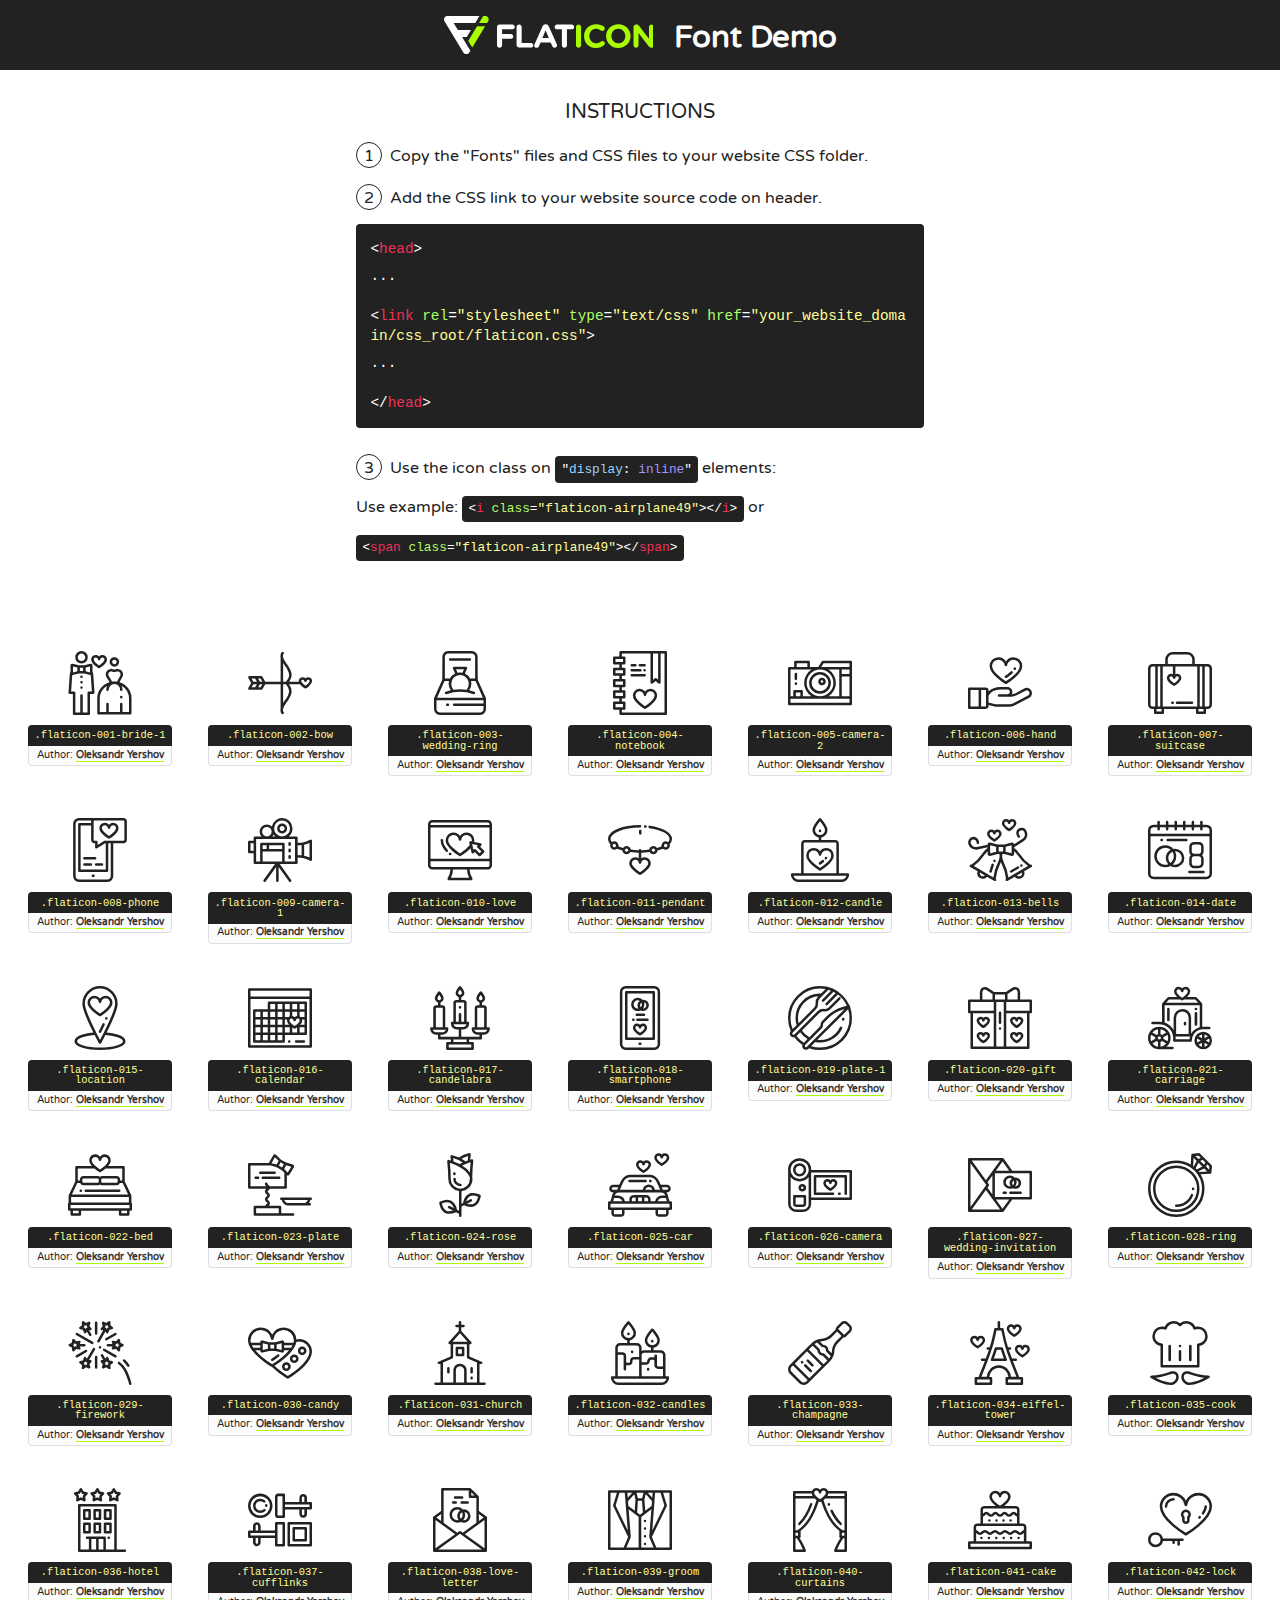
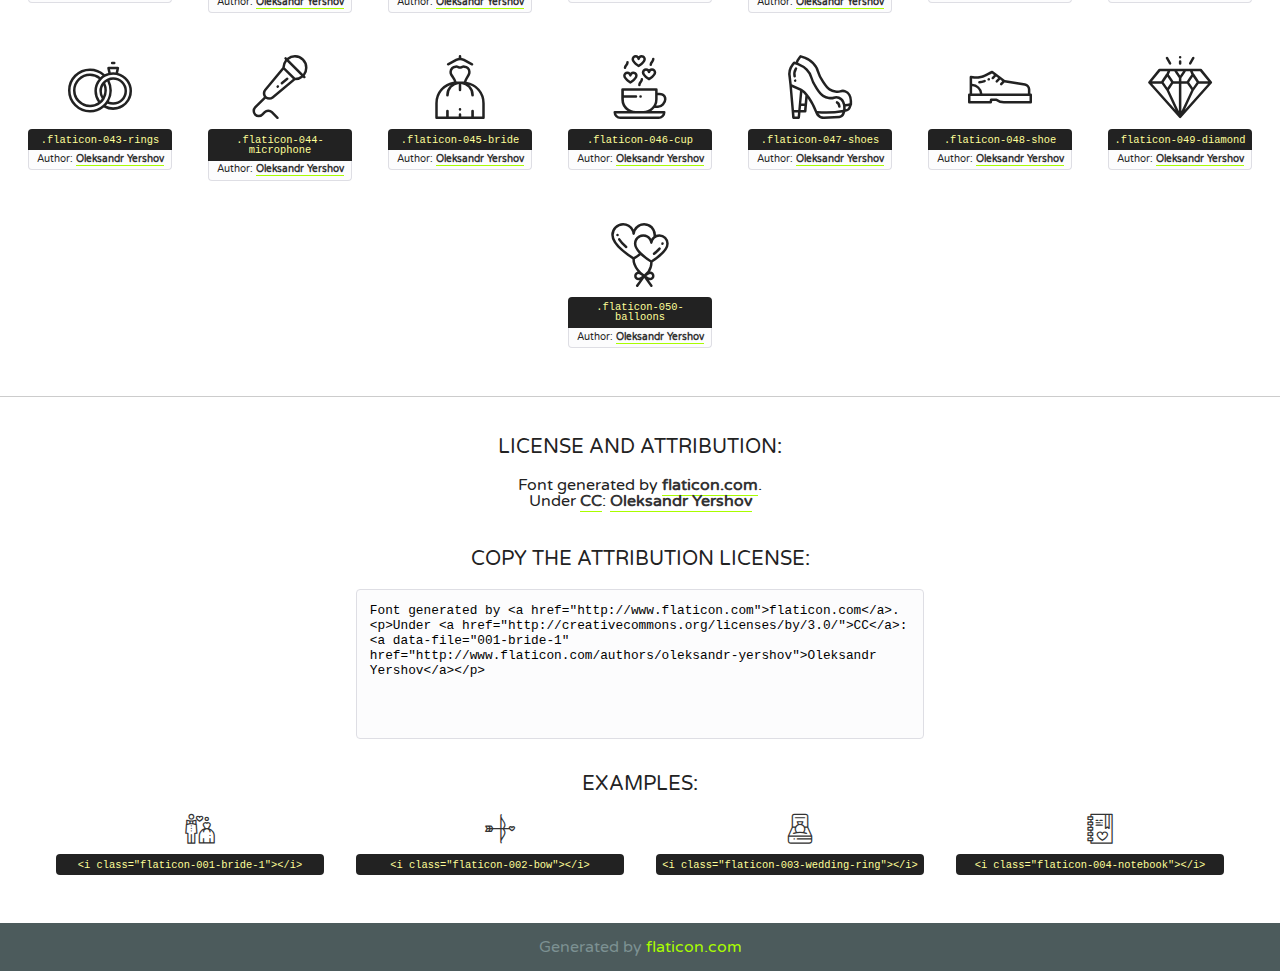
<file: fonts/wedding/flaticon.html>
<!DOCTYPE html>
<!--
  Flaticon icon font: Flaticon
  Creation date: 31/05/2017 09:53
-->
<html>
<!DOCTYPE html>
<html>

<head>
    <title>Flaticon WebFont</title>
    <link href="http://fonts.googleapis.com/css?family=Varela+Round" rel="stylesheet" type="text/css" />
    <link rel="stylesheet" type="text/css" href="flaticon.css">
    <meta charset="UTF-8">
    <style>
    html, body, div, span, applet, object, iframe,
    h1, h2, h3, h4, h5, h6, p, blockquote, pre,
    a, abbr, acronym, address, big, cite, code,
    del, dfn, em, img, ins, kbd, q, s, samp,
    small, strike, strong, sub, sup, tt, var,
    b, u, i, center,
    dl, dt, dd, ol, ul, li,
    fieldset, form, label, legend,
    table, caption, tbody, tfoot, thead, tr, th, td,
    article, aside, canvas, details, embed, 
    figure, figcaption, footer, header, hgroup, 
    menu, nav, output, ruby, section, summary,
    time, mark, audio, video {
        margin: 0;
        padding: 0;
        border: 0;
        font-size: 100%;
        font: inherit;
        vertical-align: baseline;
    }
    /* HTML5 display-role reset for older browsers */
    article, aside, details, figcaption, figure, 
    footer, header, hgroup, menu, nav, section {
        display: block;
    }
    body {
        line-height: 1;
    }
    ol, ul {
        list-style: none;
    }
    blockquote, q {
        quotes: none;
    }
    blockquote:before, blockquote:after,
    q:before, q:after {
        content: '';
        content: none;
    }
    table {
        border-collapse: collapse;
        border-spacing: 0;
    }
    body {
        font-family: 'Varela Round', Helvetica, Arial, sans-serif;
        font-size: 16px;
        color: #222;
    }
    a {
        color: #333;
        border-bottom: 1px solid #a9fd00;
        font-weight: bold;
        text-decoration: none;
    }
    * {
        -moz-box-sizing: border-box;
        -webkit-box-sizing: border-box;
        box-sizing: border-box;
        margin: 0;
        padding: 0;
    }
    [class^="flaticon-"]:before, [class*=" flaticon-"]:before, [class^="flaticon-"]:after, [class*=" flaticon-"]:after {
        font-family: Flaticon;
        font-size: 30px;
        font-style: normal;
        margin-left: 20px;
        color: #333;
    }
    .wrapper {
        max-width: 600px;
        margin: auto;
        padding: 0 1em;
    }
    .title {
        font-size: 1.25em;
        text-align: center;
        margin-bottom: 1em;
        text-transform: uppercase;
    }
    header {
        text-align: center;
        background-color: #222;
        color: #fff;
        padding: 1em;
    }
    header .logo {
        width: 210px;
        height: 38px;
        display: inline-block;
        vertical-align: middle;
        margin-right: 1em;
        border: none;
    }
    header strong {
        font-size: 1.95em;
        font-weight: bold;
        vertical-align: middle;
        margin-top: 5px;
        display: inline-block;
    }
    .demo {
        margin: 2em auto;
        line-height: 1.25em;
    }
    .demo ul li {
        margin-bottom: 1em;
    }
    .demo ul li .num {
        color: #222;
        border-radius: 20px;
        display: inline-block;
        width: 26px;
        padding: 3px;
        height: 26px;
        text-align: center;
        margin-right: 0.5em;
        border: 1px solid #222;
    }
    .demo ul li code {
        background-color: #222;
        border-radius: 4px;
        padding: 0.25em 0.5em;
        display: inline-block;
        color: #fff;
        font-family: Consolas,Monaco,Lucida Console,Liberation Mono,DejaVu Sans Mono,Bitstream Vera Sans Mono,Courier New, monospace;
        font-weight: lighter;
        margin-top: 1em;
        font-size: 0.8em;
        word-break: break-all;
    }
    .demo ul li code.big {
        padding: 1em;
        font-size: 0.9em;
    }
    .demo ul li code .red {
        color: #EF3159;
    }
    .demo ul li code .green {
        color: #ACFF65;
    }
    .demo ul li code .yellow {
        color: #FFFF99;
    }
    .demo ul li code .blue {
        color: #99D3FF;
    }
    .demo ul li code .purple {
        color: #A295FF;
    }
    .demo ul li code .dots {
        margin-top: 0.5em;
        display: block;
    }
    #glyphs {
        border-bottom: 1px solid #ccc;
        padding: 2em 0;
        text-align: center;
    }
    .glyph {
        display: inline-block;
        width: 9em;
        margin: 1em;
        text-align: center;
        vertical-align: top;
        background: #FFF;
    }
    .glyph .glyph-icon {
        padding: 10px;
        display: block;
        font-family:"Flaticon";
        font-size: 64px;
        line-height: 1;
    }
    .glyph .glyph-icon:before {
        font-size: 64px;
        color: #222;
        margin-left: 0;
    }
    .class-name {
        font-size: 0.65em;
        background-color: #222;
        color: #fff;
        border-radius: 4px 4px 0 0;
        padding: 0.5em;
        color: #FFFF99;
        font-family: Consolas,Monaco,Lucida Console,Liberation Mono,DejaVu Sans Mono,Bitstream Vera Sans Mono,Courier New, monospace;
    }
    .author-name {
        font-size: 0.6em;
        background-color: #fcfcfd;
        border: 1px solid #DEDEE4;
        border-top: 0;
        border-radius: 0 0 4px 4px;
        padding: 0.5em;
    }
    .class-name:last-child {
        font-size: 10px;
        color:#888;
    }
    .class-name:last-child a {
        font-size: 10px;
        color:#555;
    }
    .class-name:last-child a:hover {
        color:#a9fd00;
    }
    .glyph > input {
        display: block;
        width: 100px;
        margin: 5px auto;
        text-align: center;
        font-size: 12px;
        cursor: text;
    }
    .glyph > input.icon-input {
        font-family:"Flaticon";
        font-size: 16px;
        margin-bottom: 10px;
    }
    .attribution .title {
        margin-top: 2em;
    }
    .attribution textarea {
        background-color: #fcfcfd;
        padding: 1em;
        border: none;
        box-shadow: none;
        border: 1px solid #DEDEE4;
        border-radius: 4px;
        resize: none;
        width: 100%;
        height: 150px;
        font-size: 0.8em;
        font-family: Consolas,Monaco,Lucida Console,Liberation Mono,DejaVu Sans Mono,Bitstream Vera Sans Mono,Courier New, monospace;
        -webkit-appearance: none;
    }
    .iconsuse {
        margin: 2em auto;
        text-align: center;
        max-width: 1200px;
    }
    .iconsuse:after {
        content: '';
        display: table;
        clear: both;
    }
    .iconsuse .image {
        float: left;
        width: 25%;
        padding: 0 1em;
    }
    .iconsuse .image p {
        margin-bottom: 1em;
    }
    .iconsuse .image span {
        display: block;
        font-size: 0.65em;
        background-color: #222;
        color: #fff;
        border-radius: 4px;
        padding: 0.5em;
        color: #FFFF99;
        margin-top: 1em;
        font-family: Consolas,Monaco,Lucida Console,Liberation Mono,DejaVu Sans Mono,Bitstream Vera Sans Mono,Courier New, monospace;
    }
    #footer {
        text-align: center;
        background-color: #4C5B5C;
        color: #7c9192;
        padding: 1em;
    }
    #footer a {
        border: none;
        color: #a9fd00;
        font-weight: normal;
    }
    @media (max-width: 960px) {
        .iconsuse .image {
            width: 50%;
        }
    }
    @media (max-width: 560px) {
        .iconsuse .image {
            width: 100%;
        }
    }
    </style>
</head>

<body class="characters-off">

    <header>
        <a href="http://www.flaticon.com" target="_blank" class="logo">
            <svg version="1.1" xmlns="http://www.w3.org/2000/svg" xmlns:xlink="http://www.w3.org/1999/xlink" xmlns:a="http://ns.adobe.com/AdobeSVGViewerExtensions/3.0/" viewBox="0 0 560.875 102.036" enable-background="new 0 0 560.875 102.036" xml:space="preserve">
                <defs>
                </defs>
                <g>
                    <g class="letters">
                        <path fill="#ffffff" d="M141.596,29.675c0-3.777,2.985-6.767,6.764-6.767h34.438c3.426,0,6.15,2.728,6.15,6.15
                        c0,3.43-2.724,6.149-6.15,6.149h-27.674v13.091h23.719c3.429,0,6.151,2.724,6.151,6.15c0,3.43-2.723,6.149-6.151,6.149h-23.719
                        v17.574c0,3.773-2.986,6.761-6.764,6.761c-3.779,0-6.764-2.989-6.764-6.761V29.675z"></path>
                        <path fill="#ffffff" d="M193.844,29.149c0-3.781,2.985-6.767,6.764-6.767c3.776,0,6.763,2.985,6.763,6.767v42.957h25.039
                        c3.426,0,6.149,2.726,6.149,6.153c0,3.425-2.723,6.15-6.149,6.15h-31.802c-3.779,0-6.764-2.986-6.764-6.768V29.149z"></path>
                        <path fill="#ffffff" d="M241.891,75.71l21.438-48.407c1.492-3.341,4.215-5.357,7.906-5.357h0.792
                        c3.686,0,6.323,2.017,7.815,5.357l21.439,48.407c0.436,0.967,0.701,1.845,0.701,2.723c0,3.602-2.809,6.501-6.414,6.501
                        c-3.161,0-5.269-1.845-6.499-4.655l-4.132-9.661h-27.059l-4.301,10.102c-1.144,2.631-3.426,4.214-6.237,4.214
                        c-3.517,0-6.24-2.81-6.24-6.325C241.1,77.64,241.451,76.677,241.891,75.71z M279.932,58.666l-8.521-20.297l-8.526,20.297H279.932
                        z"></path>
                        <path fill="#ffffff" d="M314.864,35.387H301.86c-3.429,0-6.239-2.813-6.239-6.238c0-3.429,2.811-6.24,6.239-6.24h39.533
                        c3.426,0,6.237,2.811,6.237,6.24c0,3.425-2.811,6.238-6.237,6.238h-13.001v42.785c0,3.773-2.99,6.761-6.764,6.761
                        c-3.779,0-6.764-2.989-6.764-6.761V35.387z"></path>
                        <path fill="#A9FD00" d="M352.615,29.149c0-3.781,2.985-6.767,6.767-6.767c3.774,0,6.761,2.985,6.761,6.767v49.024
                        c0,3.773-2.987,6.761-6.761,6.761c-3.781,0-6.767-2.989-6.767-6.761V29.149z"></path>
                        <path fill="#A9FD00" d="M374.132,53.836v-0.179c0-17.481,13.178-31.801,32.065-31.801c9.22,0,15.459,2.458,20.557,6.238
                        c1.402,1.054,2.637,2.985,2.637,5.357c0,3.692-2.985,6.59-6.681,6.59c-1.845,0-3.071-0.702-4.044-1.319
                        c-3.776-2.813-7.729-4.393-12.562-4.393c-10.364,0-17.831,8.611-17.831,19.154v0.173c0,10.542,7.291,19.329,17.831,19.329
                        c5.715,0,9.492-1.756,13.359-4.834c1.049-0.874,2.458-1.491,4.039-1.491c3.429,0,6.325,2.813,6.325,6.236
                        c0,2.106-1.056,3.78-2.282,4.834c-5.539,4.834-12.036,7.733-21.878,7.733C387.572,85.464,374.132,71.493,374.132,53.836z"></path>
                        <path fill="#A9FD00" d="M433.009,53.836v-0.179c0-17.481,13.79-31.801,32.766-31.801c18.981,0,32.592,14.143,32.592,31.628v0.173
                        c0,17.483-13.785,31.807-32.769,31.807C446.625,85.464,433.009,71.32,433.009,53.836z M484.224,53.836v-0.179
                        c0-10.539-7.725-19.326-18.626-19.326c-10.893,0-18.449,8.611-18.449,19.154v0.173c0,10.542,7.73,19.329,18.626,19.329
                        C476.676,72.986,484.224,64.378,484.224,53.836z"></path>
                        <path fill="#A9FD00" d="M506.233,29.321c0-3.774,2.99-6.763,6.767-6.763h1.401c3.252,0,5.183,1.583,7.029,3.953l26.093,34.265
                        V29.059c0-3.692,2.99-6.677,6.681-6.677c3.683,0,6.671,2.985,6.671,6.677v48.934c0,3.78-2.987,6.765-6.764,6.765h-0.436
                        c-3.257,0-5.188-1.581-7.034-3.953l-27.056-35.492v32.944c0,3.687-2.985,6.676-6.678,6.676c-3.683,0-6.673-2.989-6.673-6.676
                        V29.321z"></path>
                    </g>
                    <g class="insignia">
                        <path fill="#ffffff" d="M48.372,56.137h12.517l11.156-18.537H37.186L25.688,18.539h57.825L94.668,0H9.271
                        C5.925,0,2.842,1.801,1.198,4.716c-1.644,2.907-1.593,6.482,0.134,9.343l50.38,83.501c1.678,2.781,4.689,4.476,7.938,4.476
                        c3.246,0,6.257-1.695,7.935-4.476l2.898-4.804L48.372,56.137z"></path>
                        <g class="i">
                            <path fill="#A9FD00" d="M93.575,18.539h0.031v0.004l21.652,0.004l2.705-4.488c1.727-2.861,1.778-6.436,0.133-9.343
                            C116.454,1.801,113.371,0,110.026,0h-5.294L93.575,18.539z"></path>
                            <polygon fill="#A9FD00" points="88.291,27.356 64.725,66.486 75.519,84.404 109.942,27.356"></polygon>
                        </g>
                    </g>
                </g>
            </svg>
        </a>
        <strong>Font Demo</strong>
    </header>


    <section class="demo wrapper">

        <p class="title">Instructions</p>

        <ul>
            <li>
                <span class="num">1</span>Copy the "Fonts" files and CSS files to your website CSS folder.
            </li>
            <li>
                <span class="num">2</span>Add the CSS link to your website source code on header.
                <code class="big">
                    &lt;<span class="red">head</span>&gt;
                    <br/><span class="dots">...</span>
                    <br/>&lt;<span class="red">link</span> <span class="green">rel</span>=<span class="yellow">"stylesheet"</span> <span class="green">type</span>=<span class="yellow">"text/css"</span> <span class="green">href</span>=<span class="yellow">"your_website_domain/css_root/flaticon.css"</span>&gt;
                    <br/><span class="dots">...</span>
                    <br/>&lt;/<span class="red">head</span>&gt;
                </code>
            </li>

            <li>
                <p>
                    <span class="num">3</span>Use the icon class on <code>"<span class="blue">display</span>:<span class="purple"> inline</span>"</code> elements:
                    <br />
                    Use example: <code>&lt;<span class="red">i</span> <span class="green">class</span>=<span class="yellow">&quot;flaticon-airplane49&quot;</span>&gt;&lt;/<span class="red">i</span>&gt;</code> or <code>&lt;<span class="red">span</span> <span class="green">class</span>=<span class="yellow">&quot;flaticon-airplane49&quot;</span>&gt;&lt;/<span class="red">span</span>&gt;</code>
            </li>
        </ul>

    </section>




   <section id="glyphs">          
    
      
        <div class="glyph"><div class="glyph-icon flaticon-001-bride-1"></div>
            <div class="class-name">.flaticon-001-bride-1</div>
            <div class="author-name">Author: <a data-file="001-bride-1" href="http://www.flaticon.com/authors/oleksandr-yershov">Oleksandr Yershov</a> </div> 
        </div>        
        
        <div class="glyph"><div class="glyph-icon flaticon-002-bow"></div>
            <div class="class-name">.flaticon-002-bow</div>
            <div class="author-name">Author: <a data-file="002-bow" href="http://www.flaticon.com/authors/oleksandr-yershov">Oleksandr Yershov</a> </div> 
        </div>        
        
        <div class="glyph"><div class="glyph-icon flaticon-003-wedding-ring"></div>
            <div class="class-name">.flaticon-003-wedding-ring</div>
            <div class="author-name">Author: <a data-file="003-wedding-ring" href="http://www.flaticon.com/authors/oleksandr-yershov">Oleksandr Yershov</a> </div> 
        </div>        
        
        <div class="glyph"><div class="glyph-icon flaticon-004-notebook"></div>
            <div class="class-name">.flaticon-004-notebook</div>
            <div class="author-name">Author: <a data-file="004-notebook" href="http://www.flaticon.com/authors/oleksandr-yershov">Oleksandr Yershov</a> </div> 
        </div>        
        
        <div class="glyph"><div class="glyph-icon flaticon-005-camera-2"></div>
            <div class="class-name">.flaticon-005-camera-2</div>
            <div class="author-name">Author: <a data-file="005-camera-2" href="http://www.flaticon.com/authors/oleksandr-yershov">Oleksandr Yershov</a> </div> 
        </div>        
        
        <div class="glyph"><div class="glyph-icon flaticon-006-hand"></div>
            <div class="class-name">.flaticon-006-hand</div>
            <div class="author-name">Author: <a data-file="006-hand" href="http://www.flaticon.com/authors/oleksandr-yershov">Oleksandr Yershov</a> </div> 
        </div>        
        
        <div class="glyph"><div class="glyph-icon flaticon-007-suitcase"></div>
            <div class="class-name">.flaticon-007-suitcase</div>
            <div class="author-name">Author: <a data-file="007-suitcase" href="http://www.flaticon.com/authors/oleksandr-yershov">Oleksandr Yershov</a> </div> 
        </div>        
        
        <div class="glyph"><div class="glyph-icon flaticon-008-phone"></div>
            <div class="class-name">.flaticon-008-phone</div>
            <div class="author-name">Author: <a data-file="008-phone" href="http://www.flaticon.com/authors/oleksandr-yershov">Oleksandr Yershov</a> </div> 
        </div>        
        
        <div class="glyph"><div class="glyph-icon flaticon-009-camera-1"></div>
            <div class="class-name">.flaticon-009-camera-1</div>
            <div class="author-name">Author: <a data-file="009-camera-1" href="http://www.flaticon.com/authors/oleksandr-yershov">Oleksandr Yershov</a> </div> 
        </div>        
        
        <div class="glyph"><div class="glyph-icon flaticon-010-love"></div>
            <div class="class-name">.flaticon-010-love</div>
            <div class="author-name">Author: <a data-file="010-love" href="http://www.flaticon.com/authors/oleksandr-yershov">Oleksandr Yershov</a> </div> 
        </div>        
        
        <div class="glyph"><div class="glyph-icon flaticon-011-pendant"></div>
            <div class="class-name">.flaticon-011-pendant</div>
            <div class="author-name">Author: <a data-file="011-pendant" href="http://www.flaticon.com/authors/oleksandr-yershov">Oleksandr Yershov</a> </div> 
        </div>        
        
        <div class="glyph"><div class="glyph-icon flaticon-012-candle"></div>
            <div class="class-name">.flaticon-012-candle</div>
            <div class="author-name">Author: <a data-file="012-candle" href="http://www.flaticon.com/authors/oleksandr-yershov">Oleksandr Yershov</a> </div> 
        </div>        
        
        <div class="glyph"><div class="glyph-icon flaticon-013-bells"></div>
            <div class="class-name">.flaticon-013-bells</div>
            <div class="author-name">Author: <a data-file="013-bells" href="http://www.flaticon.com/authors/oleksandr-yershov">Oleksandr Yershov</a> </div> 
        </div>        
        
        <div class="glyph"><div class="glyph-icon flaticon-014-date"></div>
            <div class="class-name">.flaticon-014-date</div>
            <div class="author-name">Author: <a data-file="014-date" href="http://www.flaticon.com/authors/oleksandr-yershov">Oleksandr Yershov</a> </div> 
        </div>        
        
        <div class="glyph"><div class="glyph-icon flaticon-015-location"></div>
            <div class="class-name">.flaticon-015-location</div>
            <div class="author-name">Author: <a data-file="015-location" href="http://www.flaticon.com/authors/oleksandr-yershov">Oleksandr Yershov</a> </div> 
        </div>        
        
        <div class="glyph"><div class="glyph-icon flaticon-016-calendar"></div>
            <div class="class-name">.flaticon-016-calendar</div>
            <div class="author-name">Author: <a data-file="016-calendar" href="http://www.flaticon.com/authors/oleksandr-yershov">Oleksandr Yershov</a> </div> 
        </div>        
        
        <div class="glyph"><div class="glyph-icon flaticon-017-candelabra"></div>
            <div class="class-name">.flaticon-017-candelabra</div>
            <div class="author-name">Author: <a data-file="017-candelabra" href="http://www.flaticon.com/authors/oleksandr-yershov">Oleksandr Yershov</a> </div> 
        </div>        
        
        <div class="glyph"><div class="glyph-icon flaticon-018-smartphone"></div>
            <div class="class-name">.flaticon-018-smartphone</div>
            <div class="author-name">Author: <a data-file="018-smartphone" href="http://www.flaticon.com/authors/oleksandr-yershov">Oleksandr Yershov</a> </div> 
        </div>        
        
        <div class="glyph"><div class="glyph-icon flaticon-019-plate-1"></div>
            <div class="class-name">.flaticon-019-plate-1</div>
            <div class="author-name">Author: <a data-file="019-plate-1" href="http://www.flaticon.com/authors/oleksandr-yershov">Oleksandr Yershov</a> </div> 
        </div>        
        
        <div class="glyph"><div class="glyph-icon flaticon-020-gift"></div>
            <div class="class-name">.flaticon-020-gift</div>
            <div class="author-name">Author: <a data-file="020-gift" href="http://www.flaticon.com/authors/oleksandr-yershov">Oleksandr Yershov</a> </div> 
        </div>        
        
        <div class="glyph"><div class="glyph-icon flaticon-021-carriage"></div>
            <div class="class-name">.flaticon-021-carriage</div>
            <div class="author-name">Author: <a data-file="021-carriage" href="http://www.flaticon.com/authors/oleksandr-yershov">Oleksandr Yershov</a> </div> 
        </div>        
        
        <div class="glyph"><div class="glyph-icon flaticon-022-bed"></div>
            <div class="class-name">.flaticon-022-bed</div>
            <div class="author-name">Author: <a data-file="022-bed" href="http://www.flaticon.com/authors/oleksandr-yershov">Oleksandr Yershov</a> </div> 
        </div>        
        
        <div class="glyph"><div class="glyph-icon flaticon-023-plate"></div>
            <div class="class-name">.flaticon-023-plate</div>
            <div class="author-name">Author: <a data-file="023-plate" href="http://www.flaticon.com/authors/oleksandr-yershov">Oleksandr Yershov</a> </div> 
        </div>        
        
        <div class="glyph"><div class="glyph-icon flaticon-024-rose"></div>
            <div class="class-name">.flaticon-024-rose</div>
            <div class="author-name">Author: <a data-file="024-rose" href="http://www.flaticon.com/authors/oleksandr-yershov">Oleksandr Yershov</a> </div> 
        </div>        
        
        <div class="glyph"><div class="glyph-icon flaticon-025-car"></div>
            <div class="class-name">.flaticon-025-car</div>
            <div class="author-name">Author: <a data-file="025-car" href="http://www.flaticon.com/authors/oleksandr-yershov">Oleksandr Yershov</a> </div> 
        </div>        
        
        <div class="glyph"><div class="glyph-icon flaticon-026-camera"></div>
            <div class="class-name">.flaticon-026-camera</div>
            <div class="author-name">Author: <a data-file="026-camera" href="http://www.flaticon.com/authors/oleksandr-yershov">Oleksandr Yershov</a> </div> 
        </div>        
        
        <div class="glyph"><div class="glyph-icon flaticon-027-wedding-invitation"></div>
            <div class="class-name">.flaticon-027-wedding-invitation</div>
            <div class="author-name">Author: <a data-file="027-wedding-invitation" href="http://www.flaticon.com/authors/oleksandr-yershov">Oleksandr Yershov</a> </div> 
        </div>        
        
        <div class="glyph"><div class="glyph-icon flaticon-028-ring"></div>
            <div class="class-name">.flaticon-028-ring</div>
            <div class="author-name">Author: <a data-file="028-ring" href="http://www.flaticon.com/authors/oleksandr-yershov">Oleksandr Yershov</a> </div> 
        </div>        
        
        <div class="glyph"><div class="glyph-icon flaticon-029-firework"></div>
            <div class="class-name">.flaticon-029-firework</div>
            <div class="author-name">Author: <a data-file="029-firework" href="http://www.flaticon.com/authors/oleksandr-yershov">Oleksandr Yershov</a> </div> 
        </div>        
        
        <div class="glyph"><div class="glyph-icon flaticon-030-candy"></div>
            <div class="class-name">.flaticon-030-candy</div>
            <div class="author-name">Author: <a data-file="030-candy" href="http://www.flaticon.com/authors/oleksandr-yershov">Oleksandr Yershov</a> </div> 
        </div>        
        
        <div class="glyph"><div class="glyph-icon flaticon-031-church"></div>
            <div class="class-name">.flaticon-031-church</div>
            <div class="author-name">Author: <a data-file="031-church" href="http://www.flaticon.com/authors/oleksandr-yershov">Oleksandr Yershov</a> </div> 
        </div>        
        
        <div class="glyph"><div class="glyph-icon flaticon-032-candles"></div>
            <div class="class-name">.flaticon-032-candles</div>
            <div class="author-name">Author: <a data-file="032-candles" href="http://www.flaticon.com/authors/oleksandr-yershov">Oleksandr Yershov</a> </div> 
        </div>        
        
        <div class="glyph"><div class="glyph-icon flaticon-033-champagne"></div>
            <div class="class-name">.flaticon-033-champagne</div>
            <div class="author-name">Author: <a data-file="033-champagne" href="http://www.flaticon.com/authors/oleksandr-yershov">Oleksandr Yershov</a> </div> 
        </div>        
        
        <div class="glyph"><div class="glyph-icon flaticon-034-eiffel-tower"></div>
            <div class="class-name">.flaticon-034-eiffel-tower</div>
            <div class="author-name">Author: <a data-file="034-eiffel-tower" href="http://www.flaticon.com/authors/oleksandr-yershov">Oleksandr Yershov</a> </div> 
        </div>        
        
        <div class="glyph"><div class="glyph-icon flaticon-035-cook"></div>
            <div class="class-name">.flaticon-035-cook</div>
            <div class="author-name">Author: <a data-file="035-cook" href="http://www.flaticon.com/authors/oleksandr-yershov">Oleksandr Yershov</a> </div> 
        </div>        
        
        <div class="glyph"><div class="glyph-icon flaticon-036-hotel"></div>
            <div class="class-name">.flaticon-036-hotel</div>
            <div class="author-name">Author: <a data-file="036-hotel" href="http://www.flaticon.com/authors/oleksandr-yershov">Oleksandr Yershov</a> </div> 
        </div>        
        
        <div class="glyph"><div class="glyph-icon flaticon-037-cufflinks"></div>
            <div class="class-name">.flaticon-037-cufflinks</div>
            <div class="author-name">Author: <a data-file="037-cufflinks" href="http://www.flaticon.com/authors/oleksandr-yershov">Oleksandr Yershov</a> </div> 
        </div>        
        
        <div class="glyph"><div class="glyph-icon flaticon-038-love-letter"></div>
            <div class="class-name">.flaticon-038-love-letter</div>
            <div class="author-name">Author: <a data-file="038-love-letter" href="http://www.flaticon.com/authors/oleksandr-yershov">Oleksandr Yershov</a> </div> 
        </div>        
        
        <div class="glyph"><div class="glyph-icon flaticon-039-groom"></div>
            <div class="class-name">.flaticon-039-groom</div>
            <div class="author-name">Author: <a data-file="039-groom" href="http://www.flaticon.com/authors/oleksandr-yershov">Oleksandr Yershov</a> </div> 
        </div>        
        
        <div class="glyph"><div class="glyph-icon flaticon-040-curtains"></div>
            <div class="class-name">.flaticon-040-curtains</div>
            <div class="author-name">Author: <a data-file="040-curtains" href="http://www.flaticon.com/authors/oleksandr-yershov">Oleksandr Yershov</a> </div> 
        </div>        
        
        <div class="glyph"><div class="glyph-icon flaticon-041-cake"></div>
            <div class="class-name">.flaticon-041-cake</div>
            <div class="author-name">Author: <a data-file="041-cake" href="http://www.flaticon.com/authors/oleksandr-yershov">Oleksandr Yershov</a> </div> 
        </div>        
        
        <div class="glyph"><div class="glyph-icon flaticon-042-lock"></div>
            <div class="class-name">.flaticon-042-lock</div>
            <div class="author-name">Author: <a data-file="042-lock" href="http://www.flaticon.com/authors/oleksandr-yershov">Oleksandr Yershov</a> </div> 
        </div>        
        
        <div class="glyph"><div class="glyph-icon flaticon-043-rings"></div>
            <div class="class-name">.flaticon-043-rings</div>
            <div class="author-name">Author: <a data-file="043-rings" href="http://www.flaticon.com/authors/oleksandr-yershov">Oleksandr Yershov</a> </div> 
        </div>        
        
        <div class="glyph"><div class="glyph-icon flaticon-044-microphone"></div>
            <div class="class-name">.flaticon-044-microphone</div>
            <div class="author-name">Author: <a data-file="044-microphone" href="http://www.flaticon.com/authors/oleksandr-yershov">Oleksandr Yershov</a> </div> 
        </div>        
        
        <div class="glyph"><div class="glyph-icon flaticon-045-bride"></div>
            <div class="class-name">.flaticon-045-bride</div>
            <div class="author-name">Author: <a data-file="045-bride" href="http://www.flaticon.com/authors/oleksandr-yershov">Oleksandr Yershov</a> </div> 
        </div>        
        
        <div class="glyph"><div class="glyph-icon flaticon-046-cup"></div>
            <div class="class-name">.flaticon-046-cup</div>
            <div class="author-name">Author: <a data-file="046-cup" href="http://www.flaticon.com/authors/oleksandr-yershov">Oleksandr Yershov</a> </div> 
        </div>        
        
        <div class="glyph"><div class="glyph-icon flaticon-047-shoes"></div>
            <div class="class-name">.flaticon-047-shoes</div>
            <div class="author-name">Author: <a data-file="047-shoes" href="http://www.flaticon.com/authors/oleksandr-yershov">Oleksandr Yershov</a> </div> 
        </div>        
        
        <div class="glyph"><div class="glyph-icon flaticon-048-shoe"></div>
            <div class="class-name">.flaticon-048-shoe</div>
            <div class="author-name">Author: <a data-file="048-shoe" href="http://www.flaticon.com/authors/oleksandr-yershov">Oleksandr Yershov</a> </div> 
        </div>        
        
        <div class="glyph"><div class="glyph-icon flaticon-049-diamond"></div>
            <div class="class-name">.flaticon-049-diamond</div>
            <div class="author-name">Author: <a data-file="049-diamond" href="http://www.flaticon.com/authors/oleksandr-yershov">Oleksandr Yershov</a> </div> 
        </div>        
        
        <div class="glyph"><div class="glyph-icon flaticon-050-balloons"></div>
            <div class="class-name">.flaticon-050-balloons</div>
            <div class="author-name">Author: <a data-file="050-balloons" href="http://www.flaticon.com/authors/oleksandr-yershov">Oleksandr Yershov</a> </div> 
        </div>        
        

    </section>



    <section class="attribution wrapper"   style="text-align:center;">

      <div class="title">License and attribution:</div><div class="attrDiv">Font generated by <a href="http://www.flaticon.com">flaticon.com</a>. <div><p>Under <a href="http://creativecommons.org/licenses/by/3.0/">CC</a>: <a data-file="001-bride-1" href="http://www.flaticon.com/authors/oleksandr-yershov">Oleksandr Yershov</a></p>  </div>
      </div>
      <div class="title">Copy the Attribution License:</div>

    <textarea onclick="this.focus();this.select();">Font generated by &lt;a href=&quot;http://www.flaticon.com&quot;&gt;flaticon.com&lt;/a&gt;. <p>Under <a href="http://creativecommons.org/licenses/by/3.0/">CC</a>: <a data-file="001-bride-1" href="http://www.flaticon.com/authors/oleksandr-yershov">Oleksandr Yershov</a></p>  
     </textarea>

    </section>

    <section class="iconsuse">

          <div class="title">Examples:</div>            
             
            <div class="image">
                <p>
                    <i class="glyph-icon flaticon-001-bride-1"></i> 
                    <span>&lt;i class=&quot;flaticon-001-bride-1&quot;&gt;&lt;/i&gt;</span>
                </p>
            </div>
            
            <div class="image">
                <p>
                    <i class="glyph-icon flaticon-002-bow"></i> 
                    <span>&lt;i class=&quot;flaticon-002-bow&quot;&gt;&lt;/i&gt;</span>
                </p>
            </div>
            
            <div class="image">
                <p>
                    <i class="glyph-icon flaticon-003-wedding-ring"></i> 
                    <span>&lt;i class=&quot;flaticon-003-wedding-ring&quot;&gt;&lt;/i&gt;</span>
                </p>
            </div>
            
            <div class="image">
                <p>
                    <i class="glyph-icon flaticon-004-notebook"></i> 
                    <span>&lt;i class=&quot;flaticon-004-notebook&quot;&gt;&lt;/i&gt;</span>
                </p>
            </div>
                       
        </div>
                            
    </section>

<div id="footer">
    <div>Generated by <a href="http://www.flaticon.com">flaticon.com</a>
    </div>
</div>



</body>
</html>
</file>
<file: fonts/themify-icons.css>
@font-face {
	font-family: 'themify';
	src:url('fonts/themify.eot?-fvbane');
	src:url('fonts/themify.eot?#iefix-fvbane') format('embedded-opentype'),
		url('fonts/themify.woff?-fvbane') format('woff'),
		url('fonts/themify.ttf?-fvbane') format('truetype'),
		url('fonts/themify.svg?-fvbane#themify') format('svg');
	font-weight: normal;
	font-style: normal;
}

[class^="ti-"], [class*=" ti-"] {
	font-family: 'themify';
	speak: none;
	font-style: normal;
	font-weight: normal;
	font-variant: normal;
	text-transform: none;
	line-height: 1;

	/* Better Font Rendering =========== */
	-webkit-font-smoothing: antialiased;
	-moz-osx-font-smoothing: grayscale;
}

.ti-wand:before {
	content: "\e600";
}
.ti-volume:before {
	content: "\e601";
}
.ti-user:before {
	content: "\e602";
}
.ti-unlock:before {
	content: "\e603";
}
.ti-unlink:before {
	content: "\e604";
}
.ti-trash:before {
	content: "\e605";
}
.ti-thought:before {
	content: "\e606";
}
.ti-target:before {
	content: "\e607";
}
.ti-tag:before {
	content: "\e608";
}
.ti-tablet:before {
	content: "\e609";
}
.ti-star:before {
	content: "\e60a";
}
.ti-spray:before {
	content: "\e60b";
}
.ti-signal:before {
	content: "\e60c";
}
.ti-shopping-cart:before {
	content: "\e60d";
}
.ti-shopping-cart-full:before {
	content: "\e60e";
}
.ti-settings:before {
	content: "\e60f";
}
.ti-search:before {
	content: "\e610";
}
.ti-zoom-in:before {
	content: "\e611";
}
.ti-zoom-out:before {
	content: "\e612";
}
.ti-cut:before {
	content: "\e613";
}
.ti-ruler:before {
	content: "\e614";
}
.ti-ruler-pencil:before {
	content: "\e615";
}
.ti-ruler-alt:before {
	content: "\e616";
}
.ti-bookmark:before {
	content: "\e617";
}
.ti-bookmark-alt:before {
	content: "\e618";
}
.ti-reload:before {
	content: "\e619";
}
.ti-plus:before {
	content: "\e61a";
}
.ti-pin:before {
	content: "\e61b";
}
.ti-pencil:before {
	content: "\e61c";
}
.ti-pencil-alt:before {
	content: "\e61d";
}
.ti-paint-roller:before {
	content: "\e61e";
}
.ti-paint-bucket:before {
	content: "\e61f";
}
.ti-na:before {
	content: "\e620";
}
.ti-mobile:before {
	content: "\e621";
}
.ti-minus:before {
	content: "\e622";
}
.ti-medall:before {
	content: "\e623";
}
.ti-medall-alt:before {
	content: "\e624";
}
.ti-marker:before {
	content: "\e625";
}
.ti-marker-alt:before {
	content: "\e626";
}
.ti-arrow-up:before {
	content: "\e627";
}
.ti-arrow-right:before {
	content: "\e628";
}
.ti-arrow-left:before {
	content: "\e629";
}
.ti-arrow-down:before {
	content: "\e62a";
}
.ti-lock:before {
	content: "\e62b";
}
.ti-location-arrow:before {
	content: "\e62c";
}
.ti-link:before {
	content: "\e62d";
}
.ti-layout:before {
	content: "\e62e";
}
.ti-layers:before {
	content: "\e62f";
}
.ti-layers-alt:before {
	content: "\e630";
}
.ti-key:before {
	content: "\e631";
}
.ti-import:before {
	content: "\e632";
}
.ti-image:before {
	content: "\e633";
}
.ti-heart:before {
	content: "\e634";
}
.ti-heart-broken:before {
	content: "\e635";
}
.ti-hand-stop:before {
	content: "\e636";
}
.ti-hand-open:before {
	content: "\e637";
}
.ti-hand-drag:before {
	content: "\e638";
}
.ti-folder:before {
	content: "\e639";
}
.ti-flag:before {
	content: "\e63a";
}
.ti-flag-alt:before {
	content: "\e63b";
}
.ti-flag-alt-2:before {
	content: "\e63c";
}
.ti-eye:before {
	content: "\e63d";
}
.ti-export:before {
	content: "\e63e";
}
.ti-exchange-vertical:before {
	content: "\e63f";
}
.ti-desktop:before {
	content: "\e640";
}
.ti-cup:before {
	content: "\e641";
}
.ti-crown:before {
	content: "\e642";
}
.ti-comments:before {
	content: "\e643";
}
.ti-comment:before {
	content: "\e644";
}
.ti-comment-alt:before {
	content: "\e645";
}
.ti-close:before {
	content: "\e646";
}
.ti-clip:before {
	content: "\e647";
}
.ti-angle-up:before {
	content: "\e648";
}
.ti-angle-right:before {
	content: "\e649";
}
.ti-angle-left:before {
	content: "\e64a";
}
.ti-angle-down:before {
	content: "\e64b";
}
.ti-check:before {
	content: "\e64c";
}
.ti-check-box:before {
	content: "\e64d";
}
.ti-camera:before {
	content: "\e64e";
}
.ti-announcement:before {
	content: "\e64f";
}
.ti-brush:before {
	content: "\e650";
}
.ti-briefcase:before {
	content: "\e651";
}
.ti-bolt:before {
	content: "\e652";
}
.ti-bolt-alt:before {
	content: "\e653";
}
.ti-blackboard:before {
	content: "\e654";
}
.ti-bag:before {
	content: "\e655";
}
.ti-move:before {
	content: "\e656";
}
.ti-arrows-vertical:before {
	content: "\e657";
}
.ti-arrows-horizontal:before {
	content: "\e658";
}
.ti-fullscreen:before {
	content: "\e659";
}
.ti-arrow-top-right:before {
	content: "\e65a";
}
.ti-arrow-top-left:before {
	content: "\e65b";
}
.ti-arrow-circle-up:before {
	content: "\e65c";
}
.ti-arrow-circle-right:before {
	content: "\e65d";
}
.ti-arrow-circle-left:before {
	content: "\e65e";
}
.ti-arrow-circle-down:before {
	content: "\e65f";
}
.ti-angle-double-up:before {
	content: "\e660";
}
.ti-angle-double-right:before {
	content: "\e661";
}
.ti-angle-double-left:before {
	content: "\e662";
}
.ti-angle-double-down:before {
	content: "\e663";
}
.ti-zip:before {
	content: "\e664";
}
.ti-world:before {
	content: "\e665";
}
.ti-wheelchair:before {
	content: "\e666";
}
.ti-view-list:before {
	content: "\e667";
}
.ti-view-list-alt:before {
	content: "\e668";
}
.ti-view-grid:before {
	content: "\e669";
}
.ti-uppercase:before {
	content: "\e66a";
}
.ti-upload:before {
	content: "\e66b";
}
.ti-underline:before {
	content: "\e66c";
}
.ti-truck:before {
	content: "\e66d";
}
.ti-timer:before {
	content: "\e66e";
}
.ti-ticket:before {
	content: "\e66f";
}
.ti-thumb-up:before {
	content: "\e670";
}
.ti-thumb-down:before {
	content: "\e671";
}
.ti-text:before {
	content: "\e672";
}
.ti-stats-up:before {
	content: "\e673";
}
.ti-stats-down:before {
	content: "\e674";
}
.ti-split-v:before {
	content: "\e675";
}
.ti-split-h:before {
	content: "\e676";
}
.ti-smallcap:before {
	content: "\e677";
}
.ti-shine:before {
	content: "\e678";
}
.ti-shift-right:before {
	content: "\e679";
}
.ti-shift-left:before {
	content: "\e67a";
}
.ti-shield:before {
	content: "\e67b";
}
.ti-notepad:before {
	content: "\e67c";
}
.ti-server:before {
	content: "\e67d";
}
.ti-quote-right:before {
	content: "\e67e";
}
.ti-quote-left:before {
	content: "\e67f";
}
.ti-pulse:before {
	content: "\e680";
}
.ti-printer:before {
	content: "\e681";
}
.ti-power-off:before {
	content: "\e682";
}
.ti-plug:before {
	content: "\e683";
}
.ti-pie-chart:before {
	content: "\e684";
}
.ti-paragraph:before {
	content: "\e685";
}
.ti-panel:before {
	content: "\e686";
}
.ti-package:before {
	content: "\e687";
}
.ti-music:before {
	content: "\e688";
}
.ti-music-alt:before {
	content: "\e689";
}
.ti-mouse:before {
	content: "\e68a";
}
.ti-mouse-alt:before {
	content: "\e68b";
}
.ti-money:before {
	content: "\e68c";
}
.ti-microphone:before {
	content: "\e68d";
}
.ti-menu:before {
	content: "\e68e";
}
.ti-menu-alt:before {
	content: "\e68f";
}
.ti-map:before {
	content: "\e690";
}
.ti-map-alt:before {
	content: "\e691";
}
.ti-loop:before {
	content: "\e692";
}
.ti-location-pin:before {
	content: "\e693";
}
.ti-list:before {
	content: "\e694";
}
.ti-light-bulb:before {
	content: "\e695";
}
.ti-Italic:before {
	content: "\e696";
}
.ti-info:before {
	content: "\e697";
}
.ti-infinite:before {
	content: "\e698";
}
.ti-id-badge:before {
	content: "\e699";
}
.ti-hummer:before {
	content: "\e69a";
}
.ti-home:before {
	content: "\e69b";
}
.ti-help:before {
	content: "\e69c";
}
.ti-headphone:before {
	content: "\e69d";
}
.ti-harddrives:before {
	content: "\e69e";
}
.ti-harddrive:before {
	content: "\e69f";
}
.ti-gift:before {
	content: "\e6a0";
}
.ti-game:before {
	content: "\e6a1";
}
.ti-filter:before {
	content: "\e6a2";
}
.ti-files:before {
	content: "\e6a3";
}
.ti-file:before {
	content: "\e6a4";
}
.ti-eraser:before {
	content: "\e6a5";
}
.ti-envelope:before {
	content: "\e6a6";
}
.ti-download:before {
	content: "\e6a7";
}
.ti-direction:before {
	content: "\e6a8";
}
.ti-direction-alt:before {
	content: "\e6a9";
}
.ti-dashboard:before {
	content: "\e6aa";
}
.ti-control-stop:before {
	content: "\e6ab";
}
.ti-control-shuffle:before {
	content: "\e6ac";
}
.ti-control-play:before {
	content: "\e6ad";
}
.ti-control-pause:before {
	content: "\e6ae";
}
.ti-control-forward:before {
	content: "\e6af";
}
.ti-control-backward:before {
	content: "\e6b0";
}
.ti-cloud:before {
	content: "\e6b1";
}
.ti-cloud-up:before {
	content: "\e6b2";
}
.ti-cloud-down:before {
	content: "\e6b3";
}
.ti-clipboard:before {
	content: "\e6b4";
}
.ti-car:before {
	content: "\e6b5";
}
.ti-calendar:before {
	content: "\e6b6";
}
.ti-book:before {
	content: "\e6b7";
}
.ti-bell:before {
	content: "\e6b8";
}
.ti-basketball:before {
	content: "\e6b9";
}
.ti-bar-chart:before {
	content: "\e6ba";
}
.ti-bar-chart-alt:before {
	content: "\e6bb";
}
.ti-back-right:before {
	content: "\e6bc";
}
.ti-back-left:before {
	content: "\e6bd";
}
.ti-arrows-corner:before {
	content: "\e6be";
}
.ti-archive:before {
	content: "\e6bf";
}
.ti-anchor:before {
	content: "\e6c0";
}
.ti-align-right:before {
	content: "\e6c1";
}
.ti-align-left:before {
	content: "\e6c2";
}
.ti-align-justify:before {
	content: "\e6c3";
}
.ti-align-center:before {
	content: "\e6c4";
}
.ti-alert:before {
	content: "\e6c5";
}
.ti-alarm-clock:before {
	content: "\e6c6";
}
.ti-agenda:before {
	content: "\e6c7";
}
.ti-write:before {
	content: "\e6c8";
}
.ti-window:before {
	content: "\e6c9";
}
.ti-widgetized:before {
	content: "\e6ca";
}
.ti-widget:before {
	content: "\e6cb";
}
.ti-widget-alt:before {
	content: "\e6cc";
}
.ti-wallet:before {
	content: "\e6cd";
}
.ti-video-clapper:before {
	content: "\e6ce";
}
.ti-video-camera:before {
	content: "\e6cf";
}
.ti-vector:before {
	content: "\e6d0";
}
.ti-themify-logo:before {
	content: "\e6d1";
}
.ti-themify-favicon:before {
	content: "\e6d2";
}
.ti-themify-favicon-alt:before {
	content: "\e6d3";
}
.ti-support:before {
	content: "\e6d4";
}
.ti-stamp:before {
	content: "\e6d5";
}
.ti-split-v-alt:before {
	content: "\e6d6";
}
.ti-slice:before {
	content: "\e6d7";
}
.ti-shortcode:before {
	content: "\e6d8";
}
.ti-shift-right-alt:before {
	content: "\e6d9";
}
.ti-shift-left-alt:before {
	content: "\e6da";
}
.ti-ruler-alt-2:before {
	content: "\e6db";
}
.ti-receipt:before {
	content: "\e6dc";
}
.ti-pin2:before {
	content: "\e6dd";
}
.ti-pin-alt:before {
	content: "\e6de";
}
.ti-pencil-alt2:before {
	content: "\e6df";
}
.ti-palette:before {
	content: "\e6e0";
}
.ti-more:before {
	content: "\e6e1";
}
.ti-more-alt:before {
	content: "\e6e2";
}
.ti-microphone-alt:before {
	content: "\e6e3";
}
.ti-magnet:before {
	content: "\e6e4";
}
.ti-line-double:before {
	content: "\e6e5";
}
.ti-line-dotted:before {
	content: "\e6e6";
}
.ti-line-dashed:before {
	content: "\e6e7";
}
.ti-layout-width-full:before {
	content: "\e6e8";
}
.ti-layout-width-default:before {
	content: "\e6e9";
}
.ti-layout-width-default-alt:before {
	content: "\e6ea";
}
.ti-layout-tab:before {
	content: "\e6eb";
}
.ti-layout-tab-window:before {
	content: "\e6ec";
}
.ti-layout-tab-v:before {
	content: "\e6ed";
}
.ti-layout-tab-min:before {
	content: "\e6ee";
}
.ti-layout-slider:before {
	content: "\e6ef";
}
.ti-layout-slider-alt:before {
	content: "\e6f0";
}
.ti-layout-sidebar-right:before {
	content: "\e6f1";
}
.ti-layout-sidebar-none:before {
	content: "\e6f2";
}
.ti-layout-sidebar-left:before {
	content: "\e6f3";
}
.ti-layout-placeholder:before {
	content: "\e6f4";
}
.ti-layout-menu:before {
	content: "\e6f5";
}
.ti-layout-menu-v:before {
	content: "\e6f6";
}
.ti-layout-menu-separated:before {
	content: "\e6f7";
}
.ti-layout-menu-full:before {
	content: "\e6f8";
}
.ti-layout-media-right-alt:before {
	content: "\e6f9";
}
.ti-layout-media-right:before {
	content: "\e6fa";
}
.ti-layout-media-overlay:before {
	content: "\e6fb";
}
.ti-layout-media-overlay-alt:before {
	content: "\e6fc";
}
.ti-layout-media-overlay-alt-2:before {
	content: "\e6fd";
}
.ti-layout-media-left-alt:before {
	content: "\e6fe";
}
.ti-layout-media-left:before {
	content: "\e6ff";
}
.ti-layout-media-center-alt:before {
	content: "\e700";
}
.ti-layout-media-center:before {
	content: "\e701";
}
.ti-layout-list-thumb:before {
	content: "\e702";
}
.ti-layout-list-thumb-alt:before {
	content: "\e703";
}
.ti-layout-list-post:before {
	content: "\e704";
}
.ti-layout-list-large-image:before {
	content: "\e705";
}
.ti-layout-line-solid:before {
	content: "\e706";
}
.ti-layout-grid4:before {
	content: "\e707";
}
.ti-layout-grid3:before {
	content: "\e708";
}
.ti-layout-grid2:before {
	content: "\e709";
}
.ti-layout-grid2-thumb:before {
	content: "\e70a";
}
.ti-layout-cta-right:before {
	content: "\e70b";
}
.ti-layout-cta-left:before {
	content: "\e70c";
}
.ti-layout-cta-center:before {
	content: "\e70d";
}
.ti-layout-cta-btn-right:before {
	content: "\e70e";
}
.ti-layout-cta-btn-left:before {
	content: "\e70f";
}
.ti-layout-column4:before {
	content: "\e710";
}
.ti-layout-column3:before {
	content: "\e711";
}
.ti-layout-column2:before {
	content: "\e712";
}
.ti-layout-accordion-separated:before {
	content: "\e713";
}
.ti-layout-accordion-merged:before {
	content: "\e714";
}
.ti-layout-accordion-list:before {
	content: "\e715";
}
.ti-ink-pen:before {
	content: "\e716";
}
.ti-info-alt:before {
	content: "\e717";
}
.ti-help-alt:before {
	content: "\e718";
}
.ti-headphone-alt:before {
	content: "\e719";
}
.ti-hand-point-up:before {
	content: "\e71a";
}
.ti-hand-point-right:before {
	content: "\e71b";
}
.ti-hand-point-left:before {
	content: "\e71c";
}
.ti-hand-point-down:before {
	content: "\e71d";
}
.ti-gallery:before {
	content: "\e71e";
}
.ti-face-smile:before {
	content: "\e71f";
}
.ti-face-sad:before {
	content: "\e720";
}
.ti-credit-card:before {
	content: "\e721";
}
.ti-control-skip-forward:before {
	content: "\e722";
}
.ti-control-skip-backward:before {
	content: "\e723";
}
.ti-control-record:before {
	content: "\e724";
}
.ti-control-eject:before {
	content: "\e725";
}
.ti-comments-smiley:before {
	content: "\e726";
}
.ti-brush-alt:before {
	content: "\e727";
}
.ti-youtube:before {
	content: "\e728";
}
.ti-vimeo:before {
	content: "\e729";
}
.ti-twitter:before {
	content: "\e72a";
}
.ti-time:before {
	content: "\e72b";
}
.ti-tumblr:before {
	content: "\e72c";
}
.ti-skype:before {
	content: "\e72d";
}
.ti-share:before {
	content: "\e72e";
}
.ti-share-alt:before {
	content: "\e72f";
}
.ti-rocket:before {
	content: "\e730";
}
.ti-pinterest:before {
	content: "\e731";
}
.ti-new-window:before {
	content: "\e732";
}
.ti-microsoft:before {
	content: "\e733";
}
.ti-list-ol:before {
	content: "\e734";
}
.ti-linkedin:before {
	content: "\e735";
}
.ti-layout-sidebar-2:before {
	content: "\e736";
}
.ti-layout-grid4-alt:before {
	content: "\e737";
}
.ti-layout-grid3-alt:before {
	content: "\e738";
}
.ti-layout-grid2-alt:before {
	content: "\e739";
}
.ti-layout-column4-alt:before {
	content: "\e73a";
}
.ti-layout-column3-alt:before {
	content: "\e73b";
}
.ti-layout-column2-alt:before {
	content: "\e73c";
}
.ti-instagram:before {
	content: "\e73d";
}
.ti-google:before {
	content: "\e73e";
}
.ti-github:before {
	content: "\e73f";
}
.ti-flickr:before {
	content: "\e740";
}
.ti-facebook:before {
	content: "\e741";
}
.ti-dropbox:before {
	content: "\e742";
}
.ti-dribbble:before {
	content: "\e743";
}
.ti-apple:before {
	content: "\e744";
}
.ti-android:before {
	content: "\e745";
}
.ti-save:before {
	content: "\e746";
}
.ti-save-alt:before {
	content: "\e747";
}
.ti-yahoo:before {
	content: "\e748";
}
.ti-wordpress:before {
	content: "\e749";
}
.ti-vimeo-alt:before {
	content: "\e74a";
}
.ti-twitter-alt:before {
	content: "\e74b";
}
.ti-tumblr-alt:before {
	content: "\e74c";
}
.ti-trello:before {
	content: "\e74d";
}
.ti-stack-overflow:before {
	content: "\e74e";
}
.ti-soundcloud:before {
	content: "\e74f";
}
.ti-sharethis:before {
	content: "\e750";
}
.ti-sharethis-alt:before {
	content: "\e751";
}
.ti-reddit:before {
	content: "\e752";
}
.ti-pinterest-alt:before {
	content: "\e753";
}
.ti-microsoft-alt:before {
	content: "\e754";
}
.ti-linux:before {
	content: "\e755";
}
.ti-jsfiddle:before {
	content: "\e756";
}
.ti-joomla:before {
	content: "\e757";
}
.ti-html5:before {
	content: "\e758";
}
.ti-flickr-alt:before {
	content: "\e759";
}
.ti-email:before {
	content: "\e75a";
}
.ti-drupal:before {
	content: "\e75b";
}
.ti-dropbox-alt:before {
	content: "\e75c";
}
.ti-css3:before {
	content: "\e75d";
}
.ti-rss:before {
	content: "\e75e";
}
.ti-rss-alt:before {
	content: "\e75f";
}
</file>
<file: fonts/marsha/stylesheet.css>
/*! Generated by Font Squirrel (https://www.fontsquirrel.com) on May 3, 2017 */



@font-face {
    font-family: 'marsha';
    src: url('marsha_belle_demo_version-webfont.eot');
    src: url('marsha_belle_demo_version-webfont.eot?#iefix') format('embedded-opentype'),
         url('marsha_belle_demo_version-webfont.woff2') format('woff2'),
         url('marsha_belle_demo_version-webfont.woff') format('woff'),
         url('marsha_belle_demo_version-webfont.ttf') format('truetype'),
         url('marsha_belle_demo_version-webfont.svg#marsha_belleregular') format('svg');
    font-weight: normal;
    font-style: normal;

}
</file>
<file: fonts/wedding/flaticon.css>
/*
  	Flaticon icon font: Flaticon
  	Creation date: 31/05/2017 09:53
  	*/

@font-face {
  font-family: "Flaticon";
  src: url("./Flaticon.eot");
  src: url("./Flaticon.eot?#iefix") format("embedded-opentype"),
       url("./Flaticon.woff") format("woff"),
       url("./Flaticon.ttf") format("truetype"),
       url("./Flaticon.svg#Flaticon") format("svg");
  font-weight: normal;
  font-style: normal;
}

@media screen and (-webkit-min-device-pixel-ratio:0) {
  @font-face {
    font-family: "Flaticon";
    src: url("./Flaticon.svg#Flaticon") format("svg");
  }
}

[class^="flaticon-"]:before, [class*=" flaticon-"]:before,
[class^="flaticon-"]:after, [class*=" flaticon-"]:after {   
  font-family: Flaticon;
  font-style: normal;
}

.flaticon-001-bride-1:before { content: "\f100"; }
.flaticon-002-bow:before { content: "\f101"; }
.flaticon-003-wedding-ring:before { content: "\f102"; }
.flaticon-004-notebook:before { content: "\f103"; }
.flaticon-005-camera-2:before { content: "\f104"; }
.flaticon-006-hand:before { content: "\f105"; }
.flaticon-007-suitcase:before { content: "\f106"; }
.flaticon-008-phone:before { content: "\f107"; }
.flaticon-009-camera-1:before { content: "\f108"; }
.flaticon-010-love:before { content: "\f109"; }
.flaticon-011-pendant:before { content: "\f10a"; }
.flaticon-012-candle:before { content: "\f10b"; }
.flaticon-013-bells:before { content: "\f10c"; }
.flaticon-014-date:before { content: "\f10d"; }
.flaticon-015-location:before { content: "\f10e"; }
.flaticon-016-calendar:before { content: "\f10f"; }
.flaticon-017-candelabra:before { content: "\f110"; }
.flaticon-018-smartphone:before { content: "\f111"; }
.flaticon-019-plate-1:before { content: "\f112"; }
.flaticon-020-gift:before { content: "\f113"; }
.flaticon-021-carriage:before { content: "\f114"; }
.flaticon-022-bed:before { content: "\f115"; }
.flaticon-023-plate:before { content: "\f116"; }
.flaticon-024-rose:before { content: "\f117"; }
.flaticon-025-car:before { content: "\f118"; }
.flaticon-026-camera:before { content: "\f119"; }
.flaticon-027-wedding-invitation:before { content: "\f11a"; }
.flaticon-028-ring:before { content: "\f11b"; }
.flaticon-029-firework:before { content: "\f11c"; }
.flaticon-030-candy:before { content: "\f11d"; }
.flaticon-031-church:before { content: "\f11e"; }
.flaticon-032-candles:before { content: "\f11f"; }
.flaticon-033-champagne:before { content: "\f120"; }
.flaticon-034-eiffel-tower:before { content: "\f121"; }
.flaticon-035-cook:before { content: "\f122"; }
.flaticon-036-hotel:before { content: "\f123"; }
.flaticon-037-cufflinks:before { content: "\f124"; }
.flaticon-038-love-letter:before { content: "\f125"; }
.flaticon-039-groom:before { content: "\f126"; }
.flaticon-040-curtains:before { content: "\f127"; }
.flaticon-041-cake:before { content: "\f128"; }
.flaticon-042-lock:before { content: "\f129"; }
.flaticon-043-rings:before { content: "\f12a"; }
.flaticon-044-microphone:before { content: "\f12b"; }
.flaticon-045-bride:before { content: "\f12c"; }
.flaticon-046-cup:before { content: "\f12d"; }
.flaticon-047-shoes:before { content: "\f12e"; }
.flaticon-048-shoe:before { content: "\f12f"; }
.flaticon-049-diamond:before { content: "\f130"; }
.flaticon-050-balloons:before { content: "\f131"; }
</file>
<file: css/glanz_style.css>
/* TABLE OF CONTENT
======================================
01. Main Styles
	01.1 White Text
	01.2 Titles
02. Bootstrap
	02.1 Align Center
	02.2 Tabs
	02.3.Buttons
	02.4 Labels
	02.5 Alerts
	02.6 Lightbox
	02.7 Pagination
	02.8 Progress Bars
03. Sidebars
	03.1 Content
	03.2 Main Sidebar
	03.3 Section
04. Header
	04.1 Logo Animation
	04.2 Logo Img
	04.3 Tranparency Menu
	04.4 Full Width Submenu
	04.5 Horizontal Menu
	04.6 Language Menu
	04.7 Mobile Menu
	04.8 Header Animation
	04.9 Passpartu
05. Slider
	05.1 Slider Text
	05.2 Slider Aligns
	05.3 Scroll Down
06. Shortcodes
	06.1 Icon Boxes
	06.2 Animation Blocks
		06.2.01 Iphone Animations
		06.2.02 Macbook Animation
	06.3 Browsers Images
	06.4 Team
	06.5 Sliders
	06.6 News Block
	06.7 Around Block
	06.8 Price
	06.9 Services Block
07. Footer
	07.1 To Top
	07.2 Map
08. Inside Pages
	08.1 Portfolio
	08.2 Pages Title
	08.3 Breadcrumbs
	08.4 Demos
	08.5 One Page Nav
	08.6 Blog
	08.7 Widgets
	08.8 Comments
	08.9 Masonry
	08.10 Projects
	08.11 Shop
	08.12 Tags
	08.13 Related Products
	08.14 Checkout
	08.15 Cart
	08.16 Single Products
	08.17 Restaurant
09. Mobile, Tablet
	09.1 Mobile
	09.2 Tablet
======================================
*/


/*===============================================*/
/* 01. Main Styles                               */
/*===============================================*/

body {
  color: #333;
  font:300 14px/25px Open Sans, Arial,sans-serif;
	margin:0;
	padding:0;
	min-height:100%;
	background-color: #fff;
}
.gla_noheader {
	height: 5px;
}
.body_no_height {
	height: auto;
}
.tablet .gla_fixed,
.mobile .gla_fixed {
	background-attachment:scroll!important;
}

.gla_repeat {
	-webkit-background-size: 50%!important;
	background-size: 50%!important;
}
.body_no_height .gla_slider {
	height: 700px;
	height: 100vh;
}
ol, ul {
	margin-bottom: 30px;
}
a, a:hover, a:focus, a:active {
	color: #020202
}
html {
	min-height:100%;
	height:100%
}
.clear {
	clear: both;
}
.gla_page {
	min-height:100%;
	position:relative;
	height:100%;	
	left: 0;
}
.gla_large_text {
	font: 400 18px/30px Dosis, Arial;
}
.gla_over {
	width: 100%;
	height: 100%;
	top: 0;
	left: 0;
	position: absolute;
	z-index: 1
}
.gla_image_bck {
	-webkit-background-size: cover;
	background-size: cover;
	background-position: center;
}
.gla_top_menu_mobile_link {
	display: none;
}

/*01.1 White Text*/
.gla_wht_txt {
	color: #fff;
}
	.gla_wht_txt h2:after {
	}
	.text-center .gla_wht_txt h3 {
		max-width: 40%;
		margin-left: auto;
		margin-right: auto;
	}
	footer.gla_wht_txt h3 {
		max-width: 100% ;
	}
	.gla_wht_txt .gla_icon_box_content {
		color: #fff;
	}
	.gla_wht_txt .gla_icon_box h4 {
		color: #fff;
	}
	.gla_wht_txt a, .gla_wht_txt a i {
		color: #fff;
	}

/*Borders*/
.gla_grey_border:before {
	position: absolute;
	top: 3px;
	bottom: 3px;
	left: 3px;
	right: 3px;
	border: 1px solid #e5e5e5;
	content: '';
	display: block;
	z-index: 2;
	opacity: 0.4;
	-webkit-transition: all 0.3s;
	-o-transition: all 0.3s;
	transition: all 0.3s;
}
.gla_grey_border:hover:before {
	opacity: 0.8;
}
.gla_border .container-fluid > .row {
	margin: 0 20px 0 5px;
}
.gla_section.gla_grey_border:before {
	right: 23px;
	left: 23px;
}



.gla_border {
	border-top: 15px solid #e5e5e5;
	border-bottom: 15px solid #e5e5e5;
	margin-bottom: -15px;
}




/*01.2 Titles*/
h1.gla_h1_title {
	font:900 44px Dosis, Arial;
	text-transform: uppercase;
	line-height: 1.125;
	margin-top: 0;
}
h2 {
	font:400 24px Dosis, Arial;
	line-height: 1.125;
	margin-top: 0;
	color: #333;
}
.gla_wht_txt h2 {
	color: #fff;
}
.gla_great_titles h2 {
	font:900 80px marsha, Arial;
}
.gla_middle_titles h2 {
	font:400 70px/80px marsha, Playfair Display;
	margin-bottom: 60px;
}

.text-center .gla_middle_titles h2:after  {
	left: 50%;
	transform:translateX(-50%);
}
.gla_middle_titles h2 span {
	font:normal 400 41px/41px marsha, Arial;
	letter-spacing: 0;
}
.gla_thin_titles h2 {
	font:300 44px Dosis, Arial;
	text-transform: uppercase;
}
.gla_sml_abs_title {
	position: absolute;
	z-index: 3;
	background: #e5e5e5;
	color: #333;
	padding: 10px 20px;
	font:400 20px/20px Dosis, Arial;
	-webkit-box-shadow: 0 0 10px rgba(0,0,0,.3);
	box-shadow: 0 0 20px rgba(0,0,0,.3);
	transform:rotate(90deg);
	top: 20px;
	-webkit-transform-origin: 0 100%;
	-moz-transform-origin: 0 100%;
	-ms-transform-origin: 0 100%;
	-o-transform-origin: 0 100%;
	transform-origin: 0 100%;
	left: -40px;
	-webkit-transition: all 0.3s;
	-o-transition: all 0.3s;
	transition: all 0.3s;
}
	.gla_sml_abs_title.gla_wht_txt {
		color: #fff;
	}
.gla_section:hover .gla_sml_abs_title {
	left: 0px;
}

h2:after {

}
	.text-center h2:after, h2.text-center:after {
		margin-left: auto;
		margin-right: auto;
	}
	.text-right h2:after, h2.text-right:after {
		margin-left: auto;
		margin-right: 0;
	}
	h2.noactive:after,
	h2.gla_slide_title:after {
		background-size: 0px 9px;
	}
	h2.active:after,
	.active .gla_slide_title:after {
		width: 100px;
		background-size: 100px 9px;
	}
h3 {
	font:italic 400 30px/40px Playfair Display, Arial;
	margin-bottom: 40px;
}


.gla_content .text-center h3 {
	max-width: 700px;
	margin-right: auto;
	margin-left: auto	
}
.gla_content img {
	max-width: 100%;
	border-radius: 5px;
}
	.comments-content img {
		-webkit-box-shadow: 0 1.5px 9px 0 rgba(0,0,0,0.2);
	  -moz-box-shadow: 0 1.5px 9px 0 rgba(0,0,0,0.2);
	  box-shadow: 0 1.5px 9px 0 rgba(0,0,0,0.2);
	  -webkit-transition: all 0.3s;
	  -o-transition: all 0.3s;
	  transition: all 0.3s;
	}
	.answer:hover img,
	.reply:hover img {
		-webkit-box-shadow: 0px 9px 32px -1px rgba(0,0,0,0.2);
    -moz-box-shadow: 0px 9px 32px -1px rgba(0,0,0,0.2);
    box-shadow: 0px 9px 32px -1px rgba(0,0,0,0.2);
    margin-top: -10px;
	}
h4 {
	font:italic 400 22px/30px Playfair Display, Arial;
	margin-bottom: 10px;
}


/*===============================================*/
/* 02. Bootstrap                                 */
/*===============================================*/

/*02.1 Align Center*/
.gla_text_center {
	text-align: center;
}
	.text-center .gla_icon_box .ti {
		float: none;
		position: relative;
	}
	.text-center .gla_icon_box .gla_icon_box_content {
		padding-left: 10px;	
	}
	.text-center h4:after {
		margin-left: auto;
		margin-right: auto;
	}
blockquote footer {
	padding: 40px 0 0;
}
.checkbox, .radio {
	display: inline-block;
}
.method {
	display: inline-block;
}
.checkout .box, .cart .box {
	background: #eee;
	padding: 30px;
	border-radius: 20px;
	-webkit-box-shadow: 0 1.5px 9px 0 rgba(0,0,0,0.2);
  -moz-box-shadow: 0 1.5px 9px 0 rgba(0,0,0,0.2);
  box-shadow: 0 1.5px 9px 0 rgba(0,0,0,0.2);
  -webkit-transition: all 0.3s;
  -o-transition: all 0.3s;
  transition: all 0.3s;
}
	.checkout .box:hover, .cart .box:hover {
		-webkit-box-shadow: 0px 9px 32px -1px rgba(0,0,0,0.2);
    -moz-box-shadow: 0px 9px 32px -1px rgba(0,0,0,0.2);
    box-shadow: 0px 9px 32px -1px rgba(0,0,0,0.2);
    transform:translateY(-10px);
}
.cart-total-item .price {
	float: right;
}
.cart-total-item {
	border-bottom: 1px solid #ccc;
	padding-bottom: 10px;
	margin-bottom: 10px;
}
.method p {
	margin: 0;
}
.container-full {
	width: 100%;
}
.panel-default > .panel-heading {
	background:#f2f2f2;
	padding: 20px;
}
.panel-title a:before {
	display: inline-block;
	content: "\e622";
	font-family: themify;
	font-size: 12px;
	margin-right: 10px;
}
	.panel-title a.collapsed:before {
		content: "\e61a";
	}
.panel-group .panel {
}
.gla_simple_block {
	padding: 100px;
	position: relative;
	z-index: 2;
}
.gla_simple_block h2:after{
	margin-bottom: 30px;
}
.form-control {
	width: 100%;
}
.gla_wht_txt .form-control {
	background: rgba(255,255,255,0.1);
	color: #fff;
}
.gla_wht_txt .form-control::-webkit-input-placeholder {color:#fff!important;}
.gla_wht_txt .form-control::-moz-placeholder          {color:#fff!important;}
.gla_wht_txt .form-control:-moz-placeholder           {color:#fff!important;}
.gla_wht_txt .form-control:-ms-input-placeholder      {color:#fff!important;}


.gla_search_block .form-control {
	background: rgba(255,255,255,0.1);
	color: #333;
}
.gla_search_block .form-control::-webkit-input-placeholder {color:#333!important;}
.gla_search_block .form-control::-moz-placeholder          {color:#333!important;}
.gla_search_block .form-control:-moz-placeholder           {color:#333!important;}
.gla_search_block .form-control:-ms-input-placeholder      {color:#333!important;}

.container-fluid .gla_simple_block h2 {
	margin-top: 0;
}
.gla_simple_block_mini {
	padding: 50px;
	position: relative;
	z-index: 3;
}
	.gla_simple_block_mini h3 {
		margin-bottom: 10px;
	}

/*AbsBlocks */
.gla_block_middle_center {
	position: absolute;
	transform:translateX(-50%) translateY(-50%);
	top: 50%;
	left: 50%;
	z-index: 1;
}

.mobile .gla_block_middle_top,
.mobile .gla_block_left_bottom,
.mobile .gla_block_middle_bottom,
.mobile .gla_block_right_center,
.mobile .gla_block_right_top,
.mobile .gla_block_right_bottom,
.mobile .gla_block_left_center,
.mobile .gla_block_left_top,
.tablet .gla_block_middle_top,
.tablet .gla_block_left_bottom,
.tablet .gla_block_middle_bottom,
.tablet .gla_block_right_center,
.tablet .gla_block_right_top,
.tablet .gla_block_right_bottom,
.tablet .gla_block_left_center,
.tablet .gla_block_left_top {
	position: absolute;
	transform:translateX(-50%) translateY(-50%);
	top: 50%;
	left: 50%;
	z-index: 1;
}



	.mobile .gla_block_middle_center img,
	.mobile .gla_block_middle_top img,
	.mobile .gla_block_left_bottom img,
	.mobile .gla_block_middle_bottom img,
	.mobile .gla_block_right_center img,
	.mobile .gla_block_right_top img,
	.mobile .gla_block_right_bottom img,
	.mobile .gla_block_left_center img,
	.mobile .gla_block_left_top img {
		height: 200px;
		max-width: 100%;
	}
	.tablet .gla_block_middle_center img,
	.tablet .gla_block_middle_top img,
	.tablet .gla_block_left_bottom img,
	.tablet .gla_block_middle_bottom img,
	.tablet .gla_block_right_center img,
	.tablet .gla_block_right_top img,
	.tablet .gla_block_right_bottom img,
	.tablet .gla_block_left_center img,
	.tablet .gla_block_left_top img {
		height: 200px;
		max-width: 100%;
	}
.gla_block_middle_top {
	position: absolute;
	transform:translateX(-50%);
	top: 10%;
	left: 50%;
}
.gla_block_middle_bottom {
	position: absolute;
	transform:translateX(-50%);
	bottom: 10%;
	left: 50%;
}
.gla_block_right_center {
	position: absolute;
	transform:translateY(-50%);
	top: 50%;
	right: 10%;
}
.gla_block_right_top {
	position: absolute;
	top: 10%;
	right: 10%;
}
.gla_block_right_bottom {
	position: absolute;
	bottom: 10%;
	right: 10%;
}

.gla_block_left_center {
	position: absolute;
	transform:translateY(-50%);
	top: 50%;
	left: 10%;
}
.gla_block_left_top {
	position: absolute;
	top: 10%;
	left: 10%;
}
.gla_block_left_bottom {
	position: absolute;
	bottom: 10%;
	left: 10%;
}


.gla_simple_block_great {
	padding: 180px 100px;
	position: relative;
	z-index: 1;
}
.gla_simple_block_mini {
	padding: 40px 50px;
	position: relative;
	z-index: 3;
}
.gla_bordered_block_mini {
	min-height: auto!important;
}
.background-position {
	background-position: 50% 0;
}
.container-mini {
	max-width: 600px;
	margin-right: auto;
	margin-left: auto;
}
.text-center p {
	max-width: 600px;
	margin-right: auto;
	margin-left: auto;
}
.form-control {
	margin-bottom: 20px;
	border-radius:0;
	height: 50px;
	padding: 10px 20px;
	box-shadow:none;
	border: 1px solid #C4C4C4;
	display: inline-block;
	border-radius: 25px;
}
.form-control-full {
	width: 100%;
}
select {
	border-radius: 0!important;
}
.form-control.error {
	border: 1px solid red;
}
label.error {
	position: absolute;
	width: 100%;
	left: 0;
	top: 81px;
	font-size: 11px;
}
label {
	display: block;
}
p {
	margin-bottom: 30px;
}
textarea.form-control {
	height: 100px;
	padding: 20px;
}
.gla_form_tip {
	margin-top: 10px;
	font-size: 12px;
}
.btn {
	border: 0;
	border-radius:0;
	-webkit-transition: all 0.3s;
	-o-transition: all 0.3s;
	transition: all 0.3s;
	background: rgba(0,0,0,0.2);
	padding: 12px 15px;
	line-height: inherit;
	vertical-align: top;
}
.btn-auto {
	width: 100%;
}
.btn {
	border-radius: 30px;
	padding-left: 40px;
	padding-right: 40px;
}
.btn-green {
	background: transparent;
	color: #fff;
	-webkit-transition: all 0.3s;
	-o-transition: all 0.3s;
	transition: all 0.3s;
	position: relative;
	border: 1px solid #fff;
}
.gla_wht_txt .btn-green {
	background: transparent!important;
}
.btn.btn-green {
	border-radius: 25px;
}
	.btn-green:hover {
		color: #333!important;
		background: #fff!important;
		border: 1px solid rgba(138,224,135,1);
	}
	.gla_wht_txt .btn-green:hover {
		background: rgba(255,255,255,0.8)!important;
	}
	.btn-green:hover i {
		color: #333!important;
	}
	.btn-green:after {
		display: block;
		width: 100%;
		height: 100%;
		content: '';
		background: linear-gradient(45deg,  rgba(138,224,135,1) 0%,rgba(195,247,114,1) 100%);
		position: absolute;
		top: 0;
		left: 0;
		-webkit-transition: all 0.3s;
		-o-transition: all 0.3s;
		transition: all 0.3s;
		opacity: 1;
		z-index: -1;
	}
	.btn.btn-green:after {
		border-radius: 25px;
	}

.btn .ti {
	display: inline-block;
	margin-left: 5px;
	position: relative;
	opacity: 1;
	-webkit-transition: all 0.3s;
	-o-transition: all 0.3s;
	transition: all 0.3s;
	position: absolute;
	opacity: 0;
	margin-top: 5px;
	color: #fff;
}


.spa_icons i {
	display: inline-block;
	margin: 0 5px;
}
.spa_icons {
	display: block;
	margin: 30px 0;
}
.gla_slide_txt i[class^="flaticon"]:before {
	font-size: 50px;
}
	.gla_slide_txt i[class^="flaticon"] {
		margin: 0 15px;
	}
	.gla_slide_txt .spa_icons {
		margin: 40px 0;
	}
	.btn:hover .ti {
		opacity: 1;
		margin-left: 15px;
	}
	.btn-icon:hover {
		padding-right: 40px;
	}
	.btn-icon.btn:hover {
		padding-right: 60px;
	} 
	.btn:hover {
		color: #fff;
		background: rgba(0,0,0,0.6);
	}
.gla_wht_txt .btn {
	background: rgba(0,0,0,0.6);
	color: #fff;
}
	.gla_wht_txt .btn:hover {
		background: rgba(0,0,0,0.9);
	}
.col-md-12 .twitter-feed {
	margin: 50px auto 0;
	max-width: 600px;	
}
.twitter-feed ul {
	list-style:none;
	padding: 0;
}
.twitter-feed ul li {
	border-bottom: 1px solid rgba(255,255,255,0.3);
	margin-bottom: 20px;
}
.twitter-feed .interact {
	display: none;
}
.twitter-feed ul li:last-child {
	border-bottom: 0;
}
.twitter-feed .user,
.twitter-feed .timePosted {
	display: none;
}
.eng_big_icon i {
	font-size: 40px;
}

.row_no_pd .col-lg-1, 
.row_no_pd .col-lg-10, 
.row_no_pd .col-lg-11, 
.row_no_pd .col-lg-12, 
.row_no_pd .col-lg-2, 
.row_no_pd .col-lg-3, 
.row_no_pd .col-lg-4, 
.row_no_pd .col-lg-5, 
.row_no_pd .col-lg-6, 
.row_no_pd .col-lg-7, 
.row_no_pd .col-lg-8, 
.row_no_pd .col-lg-9, 
.row_no_pd .col-md-1, 
.row_no_pd .col-md-10, 
.row_no_pd .col-md-11, 
.row_no_pd .col-md-12, 
.row_no_pd .col-md-2, 
.row_no_pd .col-md-3, 
.row_no_pd .col-md-4, 
.row_no_pd .col-md-5, 
.row_no_pd .col-md-6, 
.row_no_pd .col-md-7, 
.row_no_pd .col-md-8, 
.row_no_pd .col-md-9, 
.row_no_pd .col-sm-1, 
.row_no_pd .col-sm-10, 
.row_no_pd .col-sm-11, 
.row_no_pd .col-sm-12, 
.row_no_pd .col-sm-2, 
.row_no_pd .col-sm-3, 
.row_no_pd .col-sm-4, 
.row_no_pd .col-sm-5, 
.row_no_pd .col-sm-6, 
.row_no_pd .col-sm-7, 
.row_no_pd .col-sm-8, 
.row_no_pd .col-sm-9, 
.row_no_pd .col-xs-1, 
.row_no_pd .col-xs-10, 
.row_no_pd .col-xs-11, 
.row_no_pd .col-xs-12, 
.row_no_pd .col-xs-2, 
.row_no_pd .col-xs-3, 
.row_no_pd .col-xs-4, 
.row_no_pd .col-xs-5, 
.row_no_pd .col-xs-6, 
.row_no_pd .col-xs-7, 
.row_no_pd .col-xs-8, 
.row_no_pd .col-xs-9{
	padding: 0;
}

/*02.2 Tabs*/
.tab-pane {
	padding: 25px 0;
}
.great-tabs li a,
.great-tabs li a:hover, 
.great-tabs li.active a,
.great-tabs li.active a:hover, 
.great-tabs {

}
.great-tabs li a {
	text-align: center;
	margin: 0 10px;
	width: 160px;
	height: 110px;
	border: 1px solid #ccc;
	padding: 20px;
}

.great-tabs li a i {
	display: block;
	margin-right: auto;
	margin-left: auto;
	font-size: 40px;
	margin-bottom: 10px;
}
.nav-tabs > li > a {	
	border: 0;
}
.nav-tabs > li > a:hover {
	background: none;
}
.nav-tabs > li.active > a, .nav-tabs > li.active > a:focus, .nav-tabs > li.active > a:hover {
	border: 0;
	border-bottom: 1px solid #6f6f6f;
	background: none;
}
.nav-tabs {
	border: 0;
}

/*02.3.Buttons*/
.btn.large, .btn-lg {
	padding: 20px;
	font-weight: bold;
}
.btn.medium, .btn-sm {
	padding: 15px;
	font-weight: 500;
}
.btn.small, .btn-xs {
	padding:10px;
	font-size: 10px;
}
.btn.yellow {
	background: yellow;
}
.btn.gray {
	background: #333;
	color: #fff;
}
.btn.gray-light {
	background: #eee;
}
.btn.cyan {
	background: cyan;
	color: #fff;
}
.btn.blue {
	background: blue;
	color: #fff;
}
.btn.teal {
	background: teal;
	color: #fff;
}
.btn.green {
	background: green;
	color: #fff;
}
.btn.lime {
	background: lime;
	color: #fff;
}
.btn.deeporange {
	background: orange;
	color: #fff;
}
	.btn.yellow:hover, 
	.btn.gray:hover, 
	.btn.gray-light:hover,
	.btn.cyan:hover,
	.btn.blue:hover,
	.btn.teal:hover,
	.btn.green:hover,
	.btn.lime:hover,
	.btn.deeporange:hover {
		background: #292929;
	}
.btn span {
	display: inline-block;
	margin:0 0 0 5px;
}
.btn span.ti-left {
	margin-right: 5px;
	margin-left: 0;
}
.btn {
	text-shadow: none;
}
.btn-primary {
	background: #337ab7;
	color: #fff;
}
.btn-success {
	background: #5cb85c;
	color: #fff;
}
.btn-info {
	background: #5bc0de;
	color: #fff;
}
.btn-warning {
	background: #eea236;
	color: #fff;
}
.btn-danger {
	background: #d9534f;
	color: #fff;
}
.btn-link {
	background: none;
	padding: 0 10px;
}
	.btn-link:hover {
		background: none;
		color: #333;
	}
.btn.btn_border {
	border: 1px solid #ccc;
	background: none;
	color: #333;
}
.gla_wht_txt .btn.btn_border {
	border: 1px solid rgba(255,255,255,0.3);
	background: none;
	color: #fff;
}
.gla_wht_txt .btn.btn_border:hover {
	border: 1px solid rgba(255,255,255,1);
	color: #fff;
}

.btn.btn_border.yellow {
	border: 1px solid yellow;
}
.btn.btn_border.gray {
	border: 1px solid gray;
}
.btn.btn_border.gray-light {
	border: 1px solid #eee;
}
.btn.btn_border.cyan {
	border: 1px solid cyan;
}
.btn.btn_border.blue {
	border: 1px solid blue;
}
.btn.btn_border.teal {
	border: 1px solid teal;
}
.btn.btn_border.green {
	border: 1px solid green;
}
.btn.btn_border.lime {
	border: 1px solid lime;
}
.btn.btn_border.deeporange {
	border: 1px solid orange;
}
.btn.btn_border:hover {
		color: #000;
		background: none;
		border: 1px solid #333;
	}




/*02.4 Labels*/
.label {
	padding:10px 10px;
	border-radius: 20px;
}
h5 .label, h6 .label {
	padding: 5px;
}
/*02.5 Alerts*/
.alert  {
	border-radius: 20px;
	border: 0;
	box-shadow:none;
}
	.alert-success {
		background: #dff0d8;
		border: 1px solid #d6e9c6;
	}
	.alert-info {
		background: #d9edf7;
		border: 1px solid #bce8f1;
	}
	.alert-warning {
		background: #fcf8e3;
		border: 1px solid #faebcc;
	}
	.alert-danger {
		background: #f2dede;
		border: 1px solid #ebccd1;
	}
/*02.6 Lightbox*/
.gla_port_titles_lg_icons .gla_port_icons {
	margin-top: 0;
}
.gla_port_titles_lg_icons, .gla_port_titles_lg_icons .gla_port_icons, .gla_port_titles_lg_icons .gla_port_icons a {
	position: absolute;
	top: 0;
	bottom: 0;
	left: 0;
	right: 0;
}
/*02.7 Pagination*/
.pagination>li>a:focus, .pagination>li>a:hover, .pagination>li>span:focus, .pagination>li>span:hover {
	background-color: transparent;
}
.pagination li a, 
.pagination-lg li a, 
.pagination > li:first-child > a, 
.pagination > li:last-child > a,
.pager li > a, 
.pager li > span {
}
.gla_blog_pag .pagination li a {
	border: 0;
	color: #292929;
	margin: 0 3px;
	padding: 10px 15px;
	border-radius: 50%;
}
.gla_blog_pag .pagination li.active a {
	border: 0;
	background: #292929;
	color: #fff;
}
.pager a span {
	-webkit-transition: all 0.3s;
	-o-transition: all 0.3s;
	transition: all 0.3s;
}
	.pager .previous a:hover span {
		margin-right: 10px
	}
	.pager .next a:hover span {
		margin-left: 10px
	}

/*02.8 Progress Bars*/
.skill-bar {
	background: #f2f2f2;
	height: 20px;
	margin-bottom: 40px;
	position: relative;
	border-radius: 25px;
	margin-top: 40px;
}
.skill-bar-thin {
	height: 20px;
	padding-top: 25px;
	background: none;
}
	.skill-bar-thin:after {
		position: absolute;
		display: block;
		content: '';
		height: 5px;
		background: #f2f2f2;
		width: 100%;
		z-index: 0;
		margin-top: -5px;
	}
	.skill-bar-thin .skill-bar-content {
		height: 5px;
		position: relative;
		z-index: 1;
	}
		.skill-bar-content i {
			position: absolute;
			right: 0;
			bottom: -33px;
			display: block;
			font-style: normal;
			font-size: 12px;
		}
			.skill-bar-content i:before {
				display: block;
				height: 5px;
				width: 1px;
				background: #333;
				position: absolute;
				content: '';
				margin: -2px 0 0 7px;
			}
	.skill-bar-thin .skill-perc {
		position: absolute;
		color: #333;
		right: 0;
		margin-top: -30px;
	}
	.skill-bar-thin .skill-title {
		position: absolute;
		color: #333;
		margin-top: -30px;
		padding: 0;
	}
	.skill-bar-content {
		position: absolute;
		height: 20px;
		background: #292929;
		-webkit-transition: all 1s;
		-o-transition: all 1s;
		transition: all 1s;
		border-radius: 25px;
	}
	.noactive .skill-bar-content {
		width: 0!important;
		opacity: 0;
	}
		.active .skill-bar-content {
			opacity: 1;
		}

	.skill-title {
		position: absolute;
		padding: 0 10px;
		margin-top: -25px;
	}
	.gla_wht_txt .skill-title, .gla_wht_txt .skill-perc {
		color: #fff;
	}

/*02.9 Preloader*/
.gla_page_loader{
 	display:block;
	width: 100%;
	height: 100%;
	position: fixed;
	top: 0;
	left: 0;
	z-index: 100000;	
	background-color: #282828;
}

.gla_loader {
  position: absolute;
  top: 50%;
  left: 50%;
  z-index: 100001;
  text-align: center;
  transform:translateX(-50%) translateY(-50%);
  text-align: center;
}
@media (max-width:500px){
	.gla_loader img {
		max-width: 100%;
		height: auto;
	}
	.gla_slider img {
		max-width: 100%;
		height: auto;
	}
}
@media (max-width:800px){
	.gla_loader img {
		max-width: 200px;
		height: auto;
	}
	.gla_slider img {
		max-width: 200px!important;
		height: auto;
	}
}



/*Calendar*/
label.error{
	display: none!important;
}
.ui-datepicker {
	background: #fff;
}
.ui-datepicker td a, 
.ui-datepicker th {
	padding: 3px 10px;
}
.ui-datepicker td a {
	display: block;
	text-align: center;
}
	.ui-datepicker td a:hover {
		text-decoration: none;
		background: #ccc;
	}
.ui-datepicker table {
	margin: 10px 5px;
}
.ui-datepicker-title {
	font-size: 18px;
}
.ui-datepicker-next {
	float: right;
}
.ui-datepicker-next,
.ui-datepicker-prev {
	cursor: pointer;
}
.ui-datepicker-header {
	padding: 15px;
}


/*===============================================*/
/* 03. Sidebars                                  */
/*===============================================*/

/*03.1 Content*/
.gla_content {
	position: relative;
	z-index: 1;
}
.container {
	position: relative;
	z-index: 2;
}

/*03.2 Main Sidebar*/
.gla_main_sidebar h2:after {
	display: none;
}
.gla_main_sidebar h2 {
	margin-bottom: 20px;
}


/*03.3 Section*/
.gla_section {
	overflow: hidden;
	position: relative;
}
.gla_section .container {
	padding-top: 132px;
	padding-bottom: 128px;
}
.gla_lg_padding .container {
	padding-top: 222px;
	padding-bottom: 218px;
}
.gla_section .container-fluid {
	padding-top: 0;
	padding-bottom: 0;
	padding-left: 0;
	padding-right: 0;
	position: relative;
	z-index: 2;
}
.gla_section_sml_padding .container {
	padding-top: 50px;
	padding-bottom: 46px;
}
.container.text-center h2 {
	max-width: 60%;
	margin-left: auto;
	margin-right: auto;
}
.gla_section_sml_padding .gla_icon_box, 
.gla_section_sml_padding .gla_anim_box {
	margin-bottom: 0;
}
	.gla_section_sml_padding h2:after {
		display: none;
	}
	.gla_section_sml_padding h2 {
		margin-bottom: 30px;
	}
.gla_section_extra_sml .container {
	padding-top: 40px;
	padding-bottom: 40px;
}
.gla_section_sml_padding .gla_icon_boxes {
	padding: 50px 0;
	margin: 0;
}

.container {
	position: relative;
}



/*===============================================*/
/* 04. Header                                    */
/*===============================================*/

header {
	position: fixed;
	width: 100%;
	height: 60px;
	top: 0;
	z-index: 10;
}

/*Default Menu*/
.gla_default_menu {
	position: relative;
	right: 0;
	top: 0;
	font: 400 18px/18px Playfair Display;
	float: right;
}
	.gla_default_menu ul {
		margin: 0;
		padding: 0;
		list-style:none;
	}
	.gla_default_menu > ul > li {
		float: left;
		position: relative;
	}
	.gla_default_menu ul ul {
		position: absolute;
		display: block;
		padding: 20px 30px;
		min-width: 250px;
		-webkit-box-shadow: 0 0 0 10px rgba(0,0,0,0.1);
		box-shadow: 0 0 20px 0 rgba(0,0,0,0.1);
		margin-top: 0px;
		-webkit-transition: all 0.3s;
		-o-transition: all 0.3s;
		transition: all 0.3s;
		opacity: 0;
		pointer-events: none;
		transform:translateY(-10px);
		background: #fff;
	}

		.gla_default_menu .gla_parent:last-child ul {
			right: 0;
		} 
		.gla_default_menu ul ul.active {
			opacity: 1;
			pointer-events: auto;
			transform:translateY(0);
		}
		.gla_second_step .gla_default_menu ul ul {
			margin-top: 1px;
		}
		.gla_default_menu ul ul li {
			
		}
		nav .gla_default_menu ul ul a {
			-webkit-transition: all 0.3s;
			-o-transition: all 0.3s;
			transition: all 0.3s;
			position: relative;
			display: block;
			color: #333;
			padding: 10px 0;
		}
			.gla_default_menu ul ul a:before {
				position: absolute;
				display: block;
				content: '';
				width: 0;
				height: 1px;
				background: #333;
				margin: 9px 0 0 -20px;
				-webkit-transition: all 0.3s;
				-o-transition: all 0.3s;
				transition: all 0.3s;
			}
				nav .gla_default_menu.gla_wht_txt ul ul a {
					color: #fff;
				}
				.gla_default_menu.gla_wht_txt ul ul a:before {
					background: #fff;
				}
				.gla_default_menu ul ul a:hover:before {
					width: 10px;
				}
		.gla_default_menu ul ul a:hover {
			transform:translateX(15px);
		}
	.gla_default_menu a:hover {
		text-decoration: none;
	}
	.gla_default_menu > ul > li > a {
		display: block;
		padding: 25px 20px;
		-webkit-transition: all 0.3s;
		-o-transition: all 0.3s;
		transition: all 0.3s;
		height: 84px;
	}
	.gla_second_step .gla_default_menu > ul > li > a {
		padding: 25px 20px;
		height: 52px;
	}

	.gla_default_menu > ul > li:hover > a:before {
		width: 80%;
	}
	.gla_parent > a:after {
		display: inline-block;
		content: "\e64b";
		font-family: themify;
		font-size: 12px;
		margin-left: 10px;
	}

/*Search Block*/
.gla_search_block {
	float: right;
}
.gla_search_block > div {
	height: 84px;
	padding: 32px 20px;
	display: inline-block;
	-webkit-transition: all 0.3s;
	-o-transition: all 0.3s;
	transition: all 0.3s;
	position: relative;
}
.gla_search_block > div.gla_search_block_link {
	padding-right: 10px!important;
}
.gla_second_step .gla_search_block > div {
	height: 52px;
	padding: 17px 20px;
}
.gla_search_block ul {
		position: absolute;
		display: block;
		padding: 20px 30px;
		min-width: 250px;
		-webkit-box-shadow: 0 0 0 10px rgba(0,0,0,0.1);
		box-shadow: 0 0 20px 0 rgba(0,0,0,0.1);
		margin-top: 27px;
		-webkit-transition: all 0.3s;
		-o-transition: all 0.3s;
		transition: all 0.3s;
		opacity: 0;
		pointer-events: none;
		transform:translateY(-10px);
		right: 0;
		background: #fff;
		color: #333;
		list-style:none;
		-webkit-transition: all 0.3s;
		-o-transition: all 0.3s;
		transition: all 0.3s;
	}
	.gla_second_step .gla_search_block ul {
		margin-top: 11px;
	}
	.bask_block_item {
		display: block;
		margin-bottom: 20px;
	}
	.bask_block_item img {
		height: 50px;
		width: auto;
		float: left;
		margin-right: 10px;
	}
	.gla_bask_btns .total {
		padding: 10px 0;
		display: block;
	}
		.gla_bask_menu a {
			color: #333!important;
			font-size: 12px;
		}
		.gla_search_block ul.active {
			opacity: 1;
			pointer-events: auto;
			transform:translateY(0);
		}
		.gla_search_block_link ul {
			list-style:none;
		}
		.gla_search_block_link .btn {
			position: absolute;
			background: none;
			padding: 0;
			right: 44px;
			top: 33px;
		}
		.gla_search_block_link .form-control {
			padding-right: 40px;
		}
		.gla_search_block_link .btn i {
			opacity: 1;
			position: relative;
			color: #333;
			margin: 0;
		}

/*Mega Menu*/
.gla_nav_abs {
	position: absolute;
}
.gla_default_menu li i {
	font-size: 16px;
	margin-right: 10px;
}
ul.mega-menu {
	left: 40px;
	right: 40px!important;
	position: fixed!important;
	-webkit-transition: all 0.3s;
	-o-transition: all 0.3s;
	transition: all 0.3s;
	opacity: 1;
	-webkit-box-shadow: 0 0 0 10px rgba(0,0,0,0.1);
	box-shadow: 0 0 20px 0 rgba(0,0,0,0.1);
}
.gla_second_step ul.mega-menu {
	top: 52px;
}
.mega-menu:after {
	display: block;
	clear: both;
	content: '';
}
	ul.mega-menu ul,
	ul.mega-menu {
		position: relative;
		background: none;
		-webkit-box-shadow: 0 0 0 0;
		box-shadow: 0 0 0 0;
	}
	.mega-menu-col ul {
		float: left;
		width: 25%;
		padding: 40px 50px;
		position: relative;
		z-index: 1;
		background: none!important;
	}
	.mega-menu-col-header {
		font-size: 24px;
		margin-bottom: 30px;
		color: #333;
	}

/*Main Menu*/
.gla_main_menu {
	position: absolute;
	right: 15px;
	color: #333;
	top: 32px;
	height: 50px;
	width: 75px;
	cursor: pointer;
	z-index: 7;
	-webkit-transition: all 0.3s;
	-o-transition: all 0.3s;
	transition: all 0.3s;
}
.gla_transp_nav .gla_main_menu {
	color: #fff;
}
.gla_main_menu.active {
	top: 17px!important;
}
.gla_main_menu_mobile {
	display: none;
}

	.gla_second_step .gla_main_menu {
		top: 22px;
	}
	.gla_main_menu_icon {
		
	}
	.gla_main_menu_icon i {
		display: block;
		width: 30px;
		height: 4px;
		border-radius: 3px;
		background: #333;
		position: absolute;
		-webkit-transition: all 0.7s;
		-o-transition: all 0.7s;
		transition: all 0.7s;
	}	
	.gla_transp_nav .gla_main_menu_icon i {
		background: #fff;
	}
		.gla_main_menu.active .gla_main_menu_icon i,
		.gla_main_menu.active .gla_main_menu_icon b span {
			transform: translateY(-20px);
			opacity: 0;
		}
		.gla_main_menu_icon i:nth-child(1) {
			margin-top: 0;
			-webkit-transition-delay: 50ms;
			-o-transition-delay: 50ms;
			transition-delay: 50ms;
		}
		.gla_main_menu_icon i:nth-child(2) {
			margin-top: 8px;
			-webkit-transition-delay: 100ms;
			-o-transition-delay: 100ms;
			transition-delay: 100ms;
		}

		.gla_main_menu_icon i:nth-child(3) {
			margin-top: 16px;
			-webkit-transition-delay: 150ms;
			-o-transition-delay: 150ms;
			transition-delay: 150ms;
		}
		.gla_main_menu_icon i:nth-child(4) {
			margin-top: 16px;
			-webkit-transition-delay: 250ms;
			-o-transition-delay: 250ms;
			transition-delay: 250ms;
			background: #fff;
			opacity: 0;
		}
		.gla_main_menu.active i:nth-child(4) {
			transform: translateY(-8px);
			opacity: 1;
		}
	.gla_main_menu_icon b {
		position: absolute;
		margin-top: -2px;
		font-size: 16px;
		font-weight: normal;
		right: 0;
		font-family: Playfair Display;
	}
	.gla_main_menu_icon b span {
		-webkit-transition: all 0.5s;
		-o-transition: all 0.5s;
		transition: all 0.5s;
		display: inline-block;
	}
	.gla_main_menu_icon_b span {
		transform: translateY(20px);
		opacity: 0;
		color: #fff;
	}
	.gla_main_menu.active b.gla_main_menu_icon_b span {
			transform: translateY(0);
			opacity: 1;
	}
	/*Main Menu Content*/
	.gla_main_menu_content {
		top: 0;
		bottom: 0;
		left: 0;
		right: 0;
		position: fixed;
		z-index: 6;
		pointer-events: none;
		opacity: 0;
		-webkit-transition: all 0.3s;
		-o-transition: all 0.3s;
		transition: all 0.3s;
	}
		.gla_main_menu_content.active {
			opacity: 1;
		}

	
	.gla_main_menu_content.active {
		-webkit-transition-delay: 0.2s;
		-o-transition-delay: 0.2s;
		transition-delay: 0.2s;
		pointer-events: auto;
	}
	.gla_main_menu_content_menu {
		position: fixed;
		top: 0;
		bottom: 0;
		left: 0;
		right: 0;
		z-index: 6;
		-webkit-transition: all 0.3s;
		-o-transition: all 0.3s;
		transition: all 0.3s;
		opacity: 0;
		overflow: hidden;
		-webkit-transition-delay: 0;
		-o-transition-delay: 0;
		transition-delay: 0;
		pointer-events: none;
		transform:translateY(130px);
		padding-bottom: 100px;
	}
	.gla_main_menu_content_menu_copy {
		margin-top: 30px;
	}
	.gla_main_menu_content_menu_copy .form-control {
		width: auto;
	}
		.gla_main_menu_content_menu.text-left .gla_footer_social {
			margin-left: -10px;
		}
		.gla_main_menu_content_menu.text-right .gla_footer_social {
			margin-right: -10px;
		}
	.gla_main_menu_content_logo {
		position: absolute;
		left: 15px;
		top: 80px;
		z-index: 5;
	}

		.gla_main_menu_content_menu.active {		
			opacity: 1;
			-webkit-transition-delay: 0.4s;
			-o-transition-delay: 0.4s;
			transition-delay: 0.4s;
			transform:translateY(60px);
			overflow-y: auto;
			pointer-events: auto;
		}
		.desktop .gla_main_menu_content_menu.active {
			transform:translateY(90px);
		}
		.gla_main_menu_content_menu ul {
			padding: 0;
			margin: 0;
			list-style: none;
		}
		.gla_main_menu_content_menu ul ul {
			display: none;
		}
			.gla_main_menu_content_menu ul ul a {
				font-size: 14px;
				-webkit-transition: all 0.3s;
				-o-transition: all 0.3s;
				transition: all 0.3s;
				margin-right: 13px;
			}
			.gla_main_menu_content_menu.text-right ul ul a:hover {
				padding-right: 20px;
			} 

		.gla_main_menu_content_menu a {
			font:400 30px/38px Playfair Display, Arial;
			display: block;
			text-decoration: none;
		}
		.gla_main_menu_content_menu.active a {
		}
		.gla_main_menu_content_menu.gla_wht_txt a {
			color: #fff!important;
		}
	
		.gla_logo {
			font:900 24px/18px Dosis, Arial;
			color:#333;
			text-transform: uppercase;
			position: relative;
			top: 22px;
			-webkit-transition: all 0.3s;
			-o-transition: all 0.3s;
			transition: all 0.3s;
		}
		.gla_logo_container {
			float: left;
		}
			.gla_logo_container img {
				height: 40px;
				width: auto;
				display: inline-block;
				top: 22px;
				position: relative;
				float: left;
				margin-right: 10px;
				-webkit-transition: all 0.3s;
				-o-transition: all 0.3s;
				transition: all 0.3s;
			}
			.gla_first_step .gla_logo_rev {
				filter:invert(100%);
			}
				.gla_second_step .gla_logo_container img {
					height: 19px;
					top: 18px;
				}
			.gla_logo_txt {
				float: left;
			}
			.gla_logo:hover {
				text-decoration: none;
			}
		.gla_logo b {
			display: block;
			font:500 12px/18px Dosis, Arial;
			position: relative;
			-webkit-transition: all 0.2s;
			-o-transition: all 0.2s;
			transition: all 0.2s;
			opacity: 1;
			left: 0;
		}
		.enhance_logo .char2 {
			background: url(../images/enhance_logo_n.png) no-repeat 0 1px;
			height: 18px;
			width: 7px;
			display: inline-block;
			text-indent: -10000px;
			-webkit-background-size: cover;
			background-size: cover;
			margin: 0 4px;
		}
		/*04.1 Logo Animation*/
		.gla_logo span {
			position: relative;
			display: inline-block;
			transition:1s all;
			min-width: 5px;
		}
	
			.gla_logo_rotate_y {
				transform:rotateY(0);
			}
				.gla_logo_rotate_y:hover span, .active.gla_logo_rotate_y span {
					transform:rotateY(360deg)
				}
			.gla_logo_rotate_x {
				transform:rotateX(0);
			}
				.gla_logo_rotate_x:hover span, .active.gla_logo_rotate_x span {
					transform:rotateX(360deg)
				}
			.gla_logo_rotate_z {
				transform:rotateZ(0);
			}
				.gla_logo_rotate_z:hover span, .active.gla_logo_rotate_z span {
					transform:rotateZ(360deg)
				}
		.gla_logo span:nth-child(0) {
			background: #333;
			color:#fff;
			display: inline-block;
			padding: 0 7px;
			margin: 0 2px;
		}


		/*04.2 Logo Img*/


		
		header nav {
			height: 70px;
			background-color: rgba(255,255,255,0.3);
			position: relative;
			border-bottom: 1px solid rgba(0,0,0,0.1);
			-webkit-transition: all 0.3s;
			-o-transition: all 0.3s;
			transition: all 0.3s;
			top: 0;
			right: 0;
			left: 0;
		}
			header nav.gla_light_nav {
				background-color: rgba(255,255,255,0.8);
			}
		header .container {
			margin-top: 0;
			margin-bottom: 0;
		}
		.gla_light_nav.gla_wht_txt .gla_logo,
		.gla_light_nav.gla_wht_txt .gla_logo_und {
			color: #fff!important;
		}
		.gla_light_nav.gla_image_bck {
			-webkit-transition: all 0.1s!important;
			-o-transition: all 0.1s!important;
			transition: all 0.1s!important;
		}

		/*04.3 Tranparency Menu*/
		header nav.gla_transp_nav {
			background-color: rgba(255,255,255,0);
			color: #fff;
			border-bottom: 1px solid rgba(255,255,255,0.05);
		}
			header nav.gla_transp_nav a {
				color: #fff;
			}
			.gla_first_step header nav.gla_transp_nav {
				background-color: rgba(255,255,255,0.9);
				-webkit-box-shadow: 0 0 7px rgba(0,0,0,0.1);
				box-shadow: 0 0 7px rgba(0,0,0,0.1);
				color: #333;
			}
			.gla_first_step header nav.gla_transp_nav a {
				color: #333;
			}


		
			/*04.6 Language Menu*/
			.gla_header_lang ul {
				list-style:none;
				padding: 0;
			}
			.gla_header_lang .gla_parent ul {
				position: absolute;
				z-index: 20;
				list-style:none;
				padding: 7px 0 0 0;
				width: 100px;
				right: 0;
				display: none;
			}
			.gla_header_lang span:after {
				content: "\e64b";
				display: inline-block;
				font-size: 12px;
				font-family: themify;
				margin-left: 10px;
			}
				.gla_header_lang .gla_parent ul li {
					background: rgba(0,0,0,0.7);
				}
				.gla_header_lang .gla_parent ul a {
					padding: 5px 10px;
					display: block;
					color: #fff;
					-webkit-transition: all 0.3s;
					-o-transition: all 0.3s;
					transition: all 0.3s;
					text-align: right;
				}
					.gla_header_lang .gla_parent ul a:hover {
						padding-right: 15px;
						text-decoration: none;
					}
			.gla_header_lang {
				position: absolute;
				right: 0;
			}
			.gla_header_lang .gla_parent span {
				cursor: pointer;
			}

			/*04.7 Mobile Menu*/
			.gla_mobile_menu {
				position: absolute;
				font-size: 24px;
				color: #fff;
				cursor: pointer;
				left: 44px;
				top: 44px;
				background: #e5e5e5;
				height: 52px;
				width: 46px;
				text-align: center;
				padding-top: 13px;
				color: #6f6f6f;
				z-index: 3;
			}
				.gla_mobile_menu_content {
					background: rgba(196,196,196,.85);
					top: 0;
					bottom: 0;
					left: 0;
					right: 0;
					position: fixed;
				}
				.gla_mobile_menu_content ul {
					margin: 0;
					padding: 0;
					list-style: none;
					position: absolute;
					top: 120px;
					width: 200px;
					padding-left: 50px;	
				}
				.gla_mobile_menu_content ul li {
					position: relative;
				}
				.gla_mobile_menu_content ul ul {
					position: relative;
					transform:translateY(0);
					padding: 20px 0 20px 20px;
					top: 0;
					display: none;
				}
				.gla_mobile_menu_content ul a {
					font-size: 20px;
				}

			/*04.8 Header Animation*/
			.gla_first_step header nav {
				background-color: rgba(255,255,255,0.9);
			}
			.gla_second_step header nav {
				height: 70px;
				background-color: rgba(255,255,255,0.7);
			}
				.gla_second_step .gla_top_menu > li > a {
					height: 52px;
					padding: 13px 20px;
				}
			.gla_second_step .gla_logo {
				top: 18px;
				
			}
			.gla_logo_und {
				position: relative;
				-webkit-transition: all 0.3s;
				-o-transition: all 0.3s;
				transition: all 0.3s;
				opacity: 1;
				text-transform: none;
				font-weight:bold;
				font: italic 400 14px/24px Playfair Display, Arial;
				top: 18px;
			}
			.gla_second_step .gla_logo_und {
				opacity: 0;
				top:30px;
			}

	.gla_header_tech {
		width: 100%;
		position: relative;
		height: 40px;
		background: rgba(0,0,0,0.7);
		padding: 7px 0;
		color: rgba(255,255,255,0.3);
		-webkit-transition: all 0.3s;
		-o-transition: all 0.3s;
		transition: all 0.3s;
		z-index: 3;
	}
	.gla_header_tech.gla_wht_txt {
		color: #fff;
	}
		.gla_first_step .gla_header_tech {
			height: 0;
			padding: 0;
			z-index: 0;
			overflow: hidden;
		}
.gla_header_address {
	position: absolute;
	left: 0;
	top: 0;
	margin-left: -5px;
}
	.gla_phone:before {
		display: inline-block;
		content: "\e621";
		margin-right: 10px;
		font-family: themify;
	}
	.gla_phone {
		margin: 0 20px;
	}
	.gla_location:before {
		display: inline-block;
		content: "\e693";
		margin-right: 10px;
		font-family: themify;
	}

/*04.9 Passpartu*/
.gla_border_top {
	background: #e5e5e5;
  position: fixed;
  z-index: 20;
  left: 0;
  right: 0;
  top: 0;
  height: 20px;
  -webkit-transition: all 0.3s;
  -o-transition: all 0.3s;
  transition: all 0.3s;
}
.gla_border_bottom {
	background: #e5e5e5;
  position: fixed;
  z-index: 20;
  left: 0;
  right: 0;
  bottom: 0;
  height: 20px;
  -webkit-transition: all 0.3s;
  -o-transition: all 0.3s;
  transition: all 0.3s;
}
.gla_border_left {
	background: #e5e5e5;
  position: fixed;
  z-index: 20;
  left: 0;
  top: 0;
  width: 20px;
  bottom: 0;
  -webkit-transition: all 0.3s;
  -o-transition: all 0.3s;
  transition: all 0.3s;
}
.gla_border_right {
	background: #e5e5e5;
  position: fixed;
  z-index: 20;
  right: 0;
  top: 0;
  width: 20px;
  bottom: 0;
  -webkit-transition: all 0.3s;
  -o-transition: all 0.3s;
  transition: all 0.3s;
}
/*.gla_first_step .gla_border_right,
.gla_first_step .gla_border_left {
	width: 10px;
}
.gla_first_step .gla_border_bottom,
.gla_first_step .gla_border_top {
	height: 10px;
}*/

.tablet .gla_border_top {
	left: 0;
  right: 0;
  top: 0;
  height: 24px;
}
.tablet .gla_border_bottom {
    left: 0;
    right: 0;
    bottom: 0;
    height: 24px;
}
.tablet .gla_border_left {
    left: 0;
    top: 0;
    width: 24px;
    bottom: 0;
}
.tablet .gla_border_right {
    right: 0;
    top: 0;
    width: 24px;
    bottom: 0;
}

/*04.10 Search*/
.gla_header_search {
	float: right;
}

/*Header Login Form*/
.gla_header_login {
	float: right;
	position: relative;
	padding: 16px 0;
	margin-left: 40px;
}
.gla_second_step .gla_header_login {
	padding: 12px 0;
}
.gla_second_step .gla_header_login .btn {
	padding: 5px 15px;
}
	.gla_second_step .gla_header_search span {
		padding: 16px 0 16px 60px;
	}
	.gla_header_search span {
		display: block;
		padding: 30px 0 30px 60px;
		cursor: pointer;
		-webkit-transition: all 0.3s;
		-o-transition: all 0.3s;
		transition: all 0.3s;
	}
	.gla_header_search a:hover {
		text-decoration: none;
	}
	.gla_header_search_cont {
		position: absolute;
		right: 0;
		background: rgba(0,0,0,0.8);
		padding: 20px;
		width: 300px;
		display: none;
	}
	.gla_second_step .gla_header_search_cont {
		margin-top: -3px;
	}
	.gla_mobile_menu_hor .gla_header_search span {
		padding: 16px 0 16px 60px;
	}
	.gla_mobile_menu_hor .gla_header_search_cont {
		margin-top: -5px;
	}
	.gla_header_search_cont .btn {
		position: absolute;
		top: 20px;
		right: 20px;
		background: none;
		text-indent: -10000px;
		z-index: 2;
	}
	.gla_header_search_cont:after {
		display: block;
		position: absolute;
		content: "\e610";
		font-family: themify;
		color: #292929;
		top: 33px;
		right: 36px;
	}
	.gla_header_search_cont input {
		margin-bottom: 0;
	}

/*===============================================*/
/* 05. Slider                                    */
/*===============================================*/
.gla_slider_carousel {
	height: 100%;
	height: 100vh;
	z-index: 0;
}
.gla_slider_zoom {
	animation:30s ease 0s normal none infinite slider-zoom;
	-webkit-animation:30s ease 0s normal none infinite slider-zoom;
	top: 0;
	bottom: 0;
	left: 0;
	right: 0;
	position: absolute;
	-webkit-transition: all 0.3s;
	-o-transition: all 0.3s;
	transition: all 0.3s;
}
@keyframes slider-zoom {
			0% {
				transform:scale(1);
			}
			50% {
				transform:scale(1.1);
			}
			100% {
				transform:scale(1);
			}
		}
.gla_slider_carousel.gla_wht_txt .owl-buttons i {
	color: #fff;
}
.gla_slider_carousel .owl-buttons {
	position: absolute;
	width: 100%;
	top: 50vh;
	transform:translateY(-50%);
}
.gla_slider_carousel.owl-theme .owl-controls .owl-buttons div {
	transform:scale(1);
	position: absolute;
	opacity: 1;
}
.gla_slider_carousel.owl-theme .owl-controls .owl-buttons div:hover {
	transform:scale(1);
}
.gla_slider_carousel .owl-prev {
	left: 40px;
}
.gla_slider_carousel .owl-next {
	right: 40px;
}
.gla_slider_carousel .owl-pagination {
	position: absolute;
	width: 40px;
	bottom: 0px;

}


.gla_slider_carousel .gla_slide_txt {
	-webkit-transition: all 0.3s;
	-o-transition: all 0.3s;
	transition: all 0.3s;
}

.gla_slider {
	height: 100%;
	width: 100%;
	-webkit-background-size: cover;
	background-size: cover;
	position: relative;
	height: 100vh;
	overflow: hidden;
	z-index: 1;
}	
.gla_slider_bottom {
	position: absolute;
	bottom: 100px;
	width: 100%;
}
	.gla_slider_bottom h3 {
		margin: 0;
	}
	.gla_slider_bottom .breadcrumbs {
		padding-top: 30px;
	}
.gla_slider_copyright {
	position: absolute;
	left: -5px;
	bottom: 100px;
	transform:rotate(-90deg);
	-webkit-transform-origin: 0 0;
	-moz-transform-origin: 0 0;
	-ms-transform-origin: 0 0;
	-o-transform-origin: 0 0;
	transform-origin: 0 0;
}
.gla_auto_height .gla_slider_copyright {
	bottom: 100px;
	left: 100px;
}

.gla_slider_copyright_right {
	right: 0;
	left: auto;
	transform:rotate(90deg);
	-webkit-transform-origin: 100% 0 0;
	-moz-transform-origin: 100% 0 0;
	-ms-transform-origin: 100% 0 0;
	-o-transform-origin: 100% 0 0;
	transform-origin: 100% 0 0;
}


	/*05.1 Slider Text*/
	.gla_slide_txt {
		position: absolute;
		width: 50%;
	}

	.gla_slide_txt.gla_slide_center_middle, .gla_slide_txt.gla_slide_center_top, .gla_slide_txt.gla_slide_center_bottom {
		width: 70%;
	}
	.gla_slide_txt img {
		max-width: 100%;
	}
	
	/*05.2 Slider Aligns*/
	.gla_slide_left_bottom {
		left: 80px;
		bottom: 120px;
	}
	.gla_slide_left_middle {
		left: 80px;
		top: 50%;
		transform:translateY(-50%);
	}
	.gla_slide_left_top {
		left: 80px;
		top: 140px;
	}

	.gla_slide_right_bottom {
		right: 80px;
		bottom: 120px;
	}
	.gla_slide_right_middle {
		right: 80px;
		top: 50%;
		transform:translateY(-50%);
	}
	.gla_slide_right_top {
		right: 80px;
		top: 140px;
	}

	.gla_slide_center_bottom {
		left: 50%;
		bottom: 120px;
		transform:translateX(-50%);
	}
	.gla_slide_btm {
		position: absolute;
		bottom: 0;
		left: 50%;
		transform:translateX(-50%);
		max-height: 90vh;
	}
	.gla_slide_center_middle {
		left: 50%;
		top: 50%;
		transform:translateY(-50%) translateX(-50%);
	}
	.gla_slide_center_top {
		left: 50%;
		top: 140px;
		transform:translateX(-50%);
	}

	.gla_slider .container {
		position: relative;
		height: 100%;
	}
		.gla_slider > .container {
			z-index: 2;
		}
		.gla_slider .gla_over {
			height: 100%;
		}
		.gla_slide_title,
		h2.gla_slide_title {
			font:400 130px/117px marsha, Arial;
			margin-bottom: 30px;
		}
		.gla_slide_title {
	
		}
		h2.gla_slide_title:after {
			margin-bottom: 20px;
		}
			.gla_slide_midtitle {
				font:900 80px/80px marsha, Arial;
				margin-bottom: 30px;
			}
			.gla_slide_title b {
				font-weight: normal!important;
			}
			.gla_slide_title span {
				font:italic 400 80px/80px marsha, Arial!important;
			}
			.gla_slide_midtitle span {
				font:italic 400 50px/50px marsha, Arial!important;
			}
			.gla_slide_subtitle span {
				font:italic 400 20px/20px marsha, Arial!important;
			}
		.gla_slide_title_great {
			font:900 86px Dosis, Arial;
			line-height: 1.0625;
		}
		.gla_slide_title_middle {
			font:900 56px Dosis, Arial;
			line-height: 1.0625;
			text-transform: uppercase;
			margin-bottom: 25px;
		}



		
		.gla_slide_subtitle {
			font:400 20px Dosis, Arial;
			text-transform: none;
			line-height: 1.125;
			margin-bottom: 20px;
			margin: 20px 0;
		}

		.gla_slide_desq {
			font:400 24px Dosis, Arial;
			line-height: 1.35417;
			margin: 30px 0;
		}
		.gla_slide_desq_great {
			font:500 24px Dosis, Arial;
			text-transform: uppercase;
		}
			.gla_slide_title_great:after {
				display: block;
				content: '';
				height: 1px;
				background: rgba(0,0,0,0.4);
				width: 112px;
				margin: 30px 0;
			}
			.text-center .gla_slide_title_great:after {
				margin: 30px auto;
			}
			.text-right .gla_slide_title_great:after {
				margin: 30px 0 30px auto;
			}
			.gla_wht_txt .gla_slide_title_great:after {
				background: rgba(255,255,255,0.4);
			}
		.gla_slide_desq_btns {
			margin-top: 20px;
		}
	/*05.3 Scroll Down*/
	.gla_scroll_down {
		position: absolute;
		bottom: 40px;
		text-decoration: none;
		font:italic 400 14px/18px Playfair Display, Arial;
		color: #333;
		width: 40px;
		left: 50%;
		margin-left: -20px;
		text-align: center;
		z-index: 2;
	}
	.gla_scroll_down:focus, .gla_scroll_down:active {
		text-decoration: none;
	}
		.gla_wht_txt .gla_scroll_down b {
			border:2px solid #fff;
		}
		.gla_wht_txt .gla_scroll_down,
		.gla_wht_txt .gla_scroll_down:hover {
			color: #fff;
		}
			.gla_wht_txt .gla_scroll_down b:before {
				background: #fff;
			}
		.gla_scroll_down:hover {
			color: #333;
			text-decoration: none;
		}
		.gla_scroll_down b {
			width: 25px;
			height: 40px;
			border:2px solid #333;
			border-radius: 15px;
			display: inline-block;
			position: relative;
		}
		.gla_scroll_down b:before {
			display: block;
			content: '';
			height: 4px;
			width: 2px;
			background: #333;
			left: 10px;
			top: 8px;
			position: absolute;
			animation:2s ease 0s normal none infinite mouse-down;
			-webkit-animation:2s ease 0s normal none infinite mouse-down;
		}
		@keyframes mouse-down {
			0% {
				height: 4px;
			}
			50% {
				height: 12px;	
			}
			100% {
				height: 4px;
			}
		}
/*About Images*/
.gla_image_bottom {
	position: absolute;
	bottom: 0;
}
.gla_working_hours i{
	font-style: normal;
	width: 100px;
	display: inline-block;
}

/*===============================================*/
/* 06. Shortcodes                                */
/*===============================================*/

/*Music*/
.gla_music_icon {
	position: fixed;
	color: #eee;
	bottom: 45px;
	right: 50px;
	z-index: 2;
	font-size: 24px;
	-webkit-transition: all 0.3s;
	-o-transition: all 0.3s;
	transition: all 0.3s;
	cursor: pointer;
}
	.gla_second_step .gla_music_icon {
		right: 100px;
	}
.gla_music_icon_cont {
	position: fixed;
	width: 400px;
	height: 300px;
	z-index: 2;
	bottom: 40px;
	right: 90px;
	display: none;
	-webkit-transition: all 0.3s;
	-o-transition: all 0.3s;
	transition: all 0.3s;
}
	.gla_second_step .gla_music_icon_cont {
		right: 140px;
	}
.gla_music_icon_cont iframe {
	width: 100%;
	height: 100%;
}

/*Partners*/
.gla_partner_box img {
	width: auto;
	position: relative;
	top: 50%;
}
.gla_partner_box a {
	display: block;
	position: relative;
}
	.gla_partner_box {
		padding: 0 20px;
	}


/*Gold Numbers*/
.countdown-amount span {
	background-image: url(../images/gold_numbers_wh.gif);
	display: inline-block;
	height: 150px;
	-webkit-background-size: cover;
	background-size: cover;
}
.gla_wht_txt .countdown-amount span {
	background-image: url(../images/gold_numbers.gif);
}
.gla_image_day.gla_image0,
.gla_image_hours.gla_image0,
.gla_image_minutes.gla_image0,
.gla_image_seconds.gla_image0 {
	display: none;
}
	.gla_countdown_gold .countdown-section {
		min-width: 185px;
	}
	.countdown-amount .gla_image0 {
		width: 82px;
	}
	.countdown-amount .gla_image1 {
		width: 46px;
		background-position: -130px 0;
	}
	.countdown-amount .gla_image2 {
		width: 72px;
		background-position: -209px 0;
	}
	.countdown-amount .gla_image3 {
		width: 80px;
		background-position: -312px 0;
	}
	.countdown-amount .gla_image4 {
		width: 74px;
		background-position: -426px 0;
	}
	.countdown-amount .gla_image5 {
		width: 76px;
		background-position: -531px 0;
	}
	.countdown-amount .gla_image6 {
		width: 75px;
		background-position: -650px 0;
	}
	.countdown-amount .gla_image7 {
		width: 75px;
		background-position: -768px 0;
	}
	.countdown-amount .gla_image8 {
		width: 85px;
		background-position: -867px 0;
	}
	.countdown-amount .gla_image9 {
		width: 75px;
		background-position: -985px 0;
	}

/*Flower Slider*/
.gla_animated_flower {
	-webkit-transition: all 0.3s;
	-o-transition: all 0.3s;
	transition: all 0.3s;
	opacity: 1;
}

.gla_slider_flower_item {
	-webkit-transition: all 2s ease-out;
	-o-transition: all 2s ease-out;
	transition: all 2s ease-out;
}
.gla_slider .gla_slider_flower_item {
	-webkit-transition: all 2s ease-out;
	-o-transition: all 2s ease-out;
	transition: all 2s ease-out;
}

.mobile .gla_slider_flower_c1 {
	left: -200px;
	top: -200px;		
}
.mobile .gla_slider_flower_c2 {
	right: -200px;
	top: -200px;		
}
.mobile .gla_slider_flower_c3 {
	right: -200px;
	bottom: -200px;		
}

.mobile .gla_slider_flower_c4 {
	bottom: -200px;
	bottom: -200px;		
}
.mobile .gla_slider_flower_c5 {
	top: -200px;		
}
.mobile .gla_slider_flower_c6 {
	bottom: -200px;		
}





.tablet.portrait .gla_slider_flower_c1 {
	left: -100px;
	top: -100px;		
}
.tablet.portrait .gla_slider_flower_c2 {
	right: -100px;
	top: -100px;		
}
.tablet.portrait .gla_slider_flower_c3 {
	right: -100px;
	bottom: -100px;		
}

.tablet.portrait .gla_slider_flower_c4 {
	bottom: -100px;
	bottom: -100px;		
}
.tablet.portrait .gla_slider_flower_c5 {
	top: -100px;		
}
.tablet.portrait .gla_slider_flower_c6 {
	bottom: -100px;		
}




.gla_slider_flower_ii.gla_slider_flower_c1 {
	background-image: url(../images/flowers_slider/fl2_c1.png);
	width: 400px;
	height: 454px;
}
.gla_slider_flower_ii.gla_slider_flower_c2 {
	background-image: url(../images/flowers_slider/fl2_c2.png);
	width: 400px;
	height: 496px;
}
.gla_slider_flower_ii.gla_slider_flower_c3 {
	background-image: url(../images/flowers_slider/fl2_c3.png);
	width: 400px;
	height: 365px;
}
.gla_slider_flower_ii.gla_slider_flower_c4 {
	background-image: url(../images/flowers_slider/fl2_c4.png);
	width: 400px;
	height: 441px;
}
.gla_slider_flower_ii.gla_slider_flower_c5 {
	background-image: url(../images/flowers_slider/fl2_c5.png);
	width: 500px;
	height: 171px;
}
.gla_slider_flower_ii.gla_slider_flower_c6 {
	background-image: url(../images/flowers_slider/fl2_c6.png);
	width: 500px;
	height: 199px;
}



.gla_slider_flower_iii.gla_slider_flower_c1 {
	background-image: url(../images/flowers_slider/fl3_c1.png);
	width: 400px;
	height: 256px;
}
.gla_slider_flower_iii.gla_slider_flower_c2 {
	background-image: url(../images/flowers_slider/fl3_c2.png);
	width: 400px;
	height: 443px;
}
.gla_slider_flower_iii.gla_slider_flower_c3 {
	background-image: url(../images/flowers_slider/fl3_c3.png);
	width: 350px;
	height: 315px;
}
.gla_slider_flower_iii.gla_slider_flower_c4 {
	background-image: url(../images/flowers_slider/fl3_c4.png);
	width: 400px;
	height: 365px;
}
.gla_slider_flower_iii.gla_slider_flower_c5 {
	background-image: url(../images/flowers_slider/fl3_c5.png);
	width: 500px;
	height: 217px;
	transform:translateX(-39%);
}
.gla_slider_flower_iii.gla_slider_flower_c6 {
	background-image: url(../images/flowers_slider/fl3_c6.png);
	width: 500px;
	height: 183px;
}
	.gla_wht_txt .gla_slider_flower_iii {
		filter: invert();
	}

.gla_slider_flower_c1 {
	background: url(../images/flowers_slider/fl1_c1.png);
	width: 400px;
	height: 471px;
	-webkit-background-size: cover;
	background-size: cover;
	position: absolute;
	left: 0;
	top: 0;
}
	.active .gla_slider_flower_c1 {
		top: -300px;
		left: -300px;
	}
	
.gla_slider_flower_c2 {
	background: url(../images/flowers_slider/fl1_c2.png);
	width: 385px;
	height: 344px;
	-webkit-background-size: cover;
	background-size: cover;
	position: absolute;
	right: 0;
	top: 0;
}
	.active .gla_slider_flower_c2 {
		right: -300px;
		top: -300px;
	}
.gla_slider_flower_c3 {
	background: url(../images/flowers_slider/fl1_c3.png);
	width: 380px;
	height: 476px;
	-webkit-background-size: cover;
	background-size: cover;
	position: absolute;
	right: 0;
	bottom: 0;
}
	.active .gla_slider_flower_c3 {
		right: -300px;
		bottom: -300px;
	}
.gla_slider_flower_c4 {
	background: url(../images/flowers_slider/fl1_c4.png);
	width: 590px;
	height: 290px;
	-webkit-background-size: cover;
	background-size: cover;
	position: absolute;
	left: 0;
	bottom: 0;
}
	.active .gla_slider_flower_c4 {
		bottom: -300px;
		left: -300px;
	}
.gla_slider_flower_c5 {
	background: url(../images/flowers_slider/fl1_c5.png);
	width: 520px;
	height: 224px;
	-webkit-background-size: cover;
	background-size: cover;
	position: absolute;
	left: 50%;
	top: 0;
	transform:translateX(-55%);
}
	.active .gla_slider_flower_c5 {
		top: -300px;
	}
.gla_slider_flower_c6 {
	background: url(../images/flowers_slider/fl1_c6.png);
	width: 500px;
	height: 205px;
	-webkit-background-size: cover;
	background-size: cover;
	position: absolute;
	left: 50%;
	bottom: 0;
	transform:translateX(-45%);
}
	.active .gla_slider_flower_c6 {
		bottom: -300px;
	}


/*Invitations*/
.gla_invitation_i {
	width: 525px;
	height: 743px;
	-webkit-background-size: cover;
	background-size: cover;
	position: relative;
	left: 50%;
	transform: translateY(0) translateX(-50%);
	border-radius: 20px;
	overflow: hidden;
	text-align: center;
	padding: 120px 140px;
	color: #000;
	-webkit-box-shadow: 0 1.5px 9px 0 rgba(0,0,0,0.2);
  -moz-box-shadow: 0 1.5px 9px 0 rgba(0,0,0,0.2);
  box-shadow: 0 1.5px 9px 0 rgba(0,0,0,0.2);
  -webkit-transition: all 0.3s;
  -o-transition: all 0.3s;
  transition: all 0.3s;
}
	.gla_invitation_i:hover {
		-webkit-box-shadow: 0px 9px 32px -1px rgba(0,0,0,0.2);
    -moz-box-shadow: 0px 9px 32px -1px rgba(0,0,0,0.2);
    box-shadow: 0px 9px 32px -1px rgba(0,0,0,0.2);
    transform:translateY(-10px) translateX(-50%);
	}
.gla_invitation_i h2 {
	font-size: 40px;
	line-height: 30px;
}
.gla_invitation_container {
	padding: 100px 0;
}
.gla_invitation_container h2 {
	margin-bottom: 20px;
}

/*Badges*/
.gla_badge_i_line1 {
	position: absolute;
	font: 400 80px/80px marsha, Dosis, Arial;
	color: #000;
	width: 100%;
	text-align: center;
	top: 20%;
}
.gla_badge_i_line2 {
	position: absolute;
	font: 400 80px/80px marsha, Dosis, Arial;
	color: #000;
	width: 100%;
	text-align: center;
	bottom: 14%;
}
.gla_badge_i {
	position: relative;
	display: inline-block;
}

/*Events*/
.gla_events {
	width: 80%;
	margin: 100px auto;
}
	.gla_event_item_img {
		padding-top: 50px;
	}
.gla_event_item:before {
	display: block;
	content: '';
	height: 100%;
	width: 2px;
	background: rgba(0,0,0,0.2);
	position: absolute;
	left: 50%;
	top: 20px;
}
.gla_event_item:after {
	display: block;
	content: '';
	width: 20px;
	height: 20px;
	border: 2px solid rgba(0,0,0,0.2);
	border-radius: 50%;
	position: absolute;
	top: 20px;
	left: 50%;
	background: #fff;
	margin-left: -9px;
	z-index: 2;
}
	.gla_event_item:last-child .gla_event_item_lb:before {
		display: block;
		content: '';
		width: 20px;
		height: 20px;
		border: 2px solid rgba(0,0,0,0.2);
		border-radius: 50%;
		position: absolute;
		left: 50%;
		background: #fff;
		margin-left: -9px;
		z-index: 2;
		bottom: -20px;
	}
.gla_event_item {
	position: relative;
}
	.gla_event_item h3 {
		margin-top: 0;
		margin-bottom: 20px;
	}
.gla_event_item_lb {
	float: left;
	width: 50%;
	padding: 0 100px 50px;
}
.gla_event_item_rb {
	float: right;
	width: 50%;
	padding: 0 100px 50px;
}
/*Flower*/
.gla_flower:after {
	background: url(../images/flower.png);
	width: 535px;
	height: 535px;
	-webkit-background-size: cover;
	background-size: cover;
	display: block;
	content: '';
	position: absolute;
	z-index: 1;
	top: 0;
	margin: -130px 0 0 -125px;
	-webkit-animation: flower_rotate 125s infinite linear;
  animation: flower_rotate 125s infinite linear;
  -webkit-transform-origin: 51% 52%;
  -moz-transform-origin: 51% 52%;
  -ms-transform-origin: 51% 52%;
  -o-transform-origin: 51% 52%;
  transform-origin: 51% 52%;
  
}
.gla_flower2:after {
	background: url(../images/flower2.png);
	width: 485px;
	height: 485px;
	-webkit-background-size: cover;
	background-size: cover;
	display: block;
	content: '';
	position: absolute;
	z-index: 1;
	top: 0;
	margin: -60px 0 0 -55px;
	-webkit-animation: flower_rotate 425s infinite linear;
  animation: flower_rotate 425s infinite linear;
  -webkit-transform-origin: 50% 50%;
  -moz-transform-origin: 50% 50%;
  -ms-transform-origin: 50% 50%;
  -o-transform-origin: 50% 50%;
  transform-origin: 50% 50%;
}

.gla_flower2:before {
	display: block;
	content: '';
	background: url(../images/flower2_bird.png);
	width: 120px;
	height: 115px;
	position: absolute;
	z-index: 2;
	-webkit-background-size: cover;
	background-size: cover;
	bottom: 0;
	right: 0;
}
.gla_flower2_name_l {
	position: absolute;
	font:400 70px/70px marsha;
	right: 100%;
	top: 50%;
	transform:translateY(-50%);
	margin-right: 80px;
}
.gla_flower2_name_r {
	position: absolute;
	font:400 70px/70px marsha;
	left: 100%;
	top: 50%;
	transform:translateY(-50%);
	margin-left: 80px;
}
.gla_flower2_name_l b,
.gla_flower2_name_r b {
	font:400 20px/20px Dosis;
	position: relative;
	display: block;
}

.gla_flower3:after {
	background: url(../images/flower3.png);
	width: 535px;
	height: 535px;
	-webkit-background-size: cover;
	background-size: cover;
	display: block;
	content: '';
	position: absolute;
	z-index: 1;
	top: 0;
	margin: -80px 0 0 -80px;
	-webkit-animation: flower_rotate 425s infinite linear;
  animation: flower_rotate 425s infinite linear;
  -webkit-transform-origin: 50% 50%;
  -moz-transform-origin: 50% 50%;
  -ms-transform-origin: 50% 50%;
  -o-transform-origin: 50% 50%;
  transform-origin: 50% 50%;
  filter: drop-shadow(-3px 2px 0 rgba(255, 255, 255, 1 ));
}



@-webkit-keyframes flower_rotate {
  0% { -webkit-transform: rotate(0) }  
  100% { -webkit-transform: rotate(360deg) }
}

@keyframes flower_rotate {
  0% { transform: rotate(0) }  
  100% { transform: rotate(360deg) }
}
@-webkit-keyframes flower_rotate_rev {
  0% { -webkit-transform: rotate(0deg) }  
  100% { -webkit-transform: rotate(-360deg) }
}

@keyframes flower_rotate_rev {
  0% { transform: rotate(0deg) }  
  100% { transform: rotate(-360deg) }
}

.gla_flower {
	width: 300px;
	height: 300px;
	margin: 100px auto;
	position: relative;
}
.gla_flower2 {
	width: 380px;
	height: 380px;
}
.gla_flower3 {
	width: 400px;
	height: 400px;
}
	.gla_flower img {
		width: 100%;
		height: 100%;
		position: absolute;
		left: 0;
		top: 0;
		border-radius: 50%;
	}
.gla_nimated_flower {
	-webkit-transition-delay: 0.3s;
	-o-transition-delay: 0.3s;
	transition-delay: 0.3s;
}

/*Loader*/
.pace {
  -webkit-pointer-events: none;
  pointer-events: none;

  -webkit-user-select: none;
  -moz-user-select: none;
  user-select: none;
}

.pace-inactive {
  display: none;
}

.pace .pace-progress {
  background: #eee;
  position: fixed;
  z-index: 200000;
  top: 0;
  right: 100%;
  width: 100%;
  height: 2px;
}




.gla_spinner {
  margin: 40px auto;
  width: 50px;
  height: 40px;
  text-align: center;
  font-size: 10px;
}
.gla_wht_txt .gla_spinner > div {
	background: rgba(255,255,255,0.7);
}
.gla_spinner > div {
  background-color: rgba(0,0,0,0.1);
  height: 100%;
  width: 6px;
  display: inline-block;
  float: left;
  margin: 0 2px;
  
  -webkit-animation: sk-stretchdelay 1.2s infinite ease-in-out;
  animation: sk-stretchdelay 1.2s infinite ease-in-out;
}

.gla_spinner .gla_rect2 {
  -webkit-animation-delay: -1.1s;
  animation-delay: -1.1s;
}

.gla_spinner .gla_rect3 {
  -webkit-animation-delay: -1.0s;
  animation-delay: -1.0s;
}

.gla_spinner .gla_rect4 {
  -webkit-animation-delay: -0.9s;
  animation-delay: -0.9s;
}

.gla_spinner .gla_rect5 {
  -webkit-animation-delay: -0.8s;
  animation-delay: -0.8s;
}

@-webkit-keyframes sk-stretchdelay {
  0%, 40%, 100% { -webkit-transform: scaleY(0.4) }  
  20% { -webkit-transform: scaleY(1.0) }
}

@keyframes sk-stretchdelay {
  0%, 40%, 100% { 
    transform: scaleY(0.4);
    -webkit-transform: scaleY(0.4);
  }  20% { 
    transform: scaleY(1.0);
    -webkit-transform: scaleY(1.0);
  }
}

/*Video*/
.embed-video-container {
	width: 100%;
	height: 450px;
}
video#video_background  {
	position: absolute; 
	top: 0; 
	left: 0px; 
	bottom: 0px; 
	right: 0px; 
	z-index: 1; 
	min-width: 100%; 
	min-height: 100%; 
	width: auto; 
	height: auto;
}

/*Social Btns*/
.gla_social_btns a {
	display: inline-block;
	margin: 0 5px 30px;
	-webkit-transition: all 0.3s;
	-o-transition: all 0.3s;
	transition: all 0.3s;
	font-size: 18px;
}
	.gla_social_btns a:hover {
		text-decoration: none;
		color: #000;
	}

/*Twitter*/
.text-center .gla_twitter {
	max-width: 60%;
	margin-left: auto;
	margin-right: auto;
}

/*Icon Over*/
.gla_icon_over {
	position: absolute;	
	width: 100%;
	height: 100%;
	z-index: 1;
	overflow: hidden;
}

.gla_icon_over i {
	font-size: 400px;
	opacity: 0.4;
	position: absolute;
	bottom: -70px;
	right: -70px;
	color: #fff;
}
.gla_wht_txt .gla_icon_over i  {
	opacity: 0.1;
}

/*Menu*/
.gla_menu_item {
	border-bottom: 1px dotted #eee;
	display: block;
	padding: 20px;
	text-align: left;
	margin: 0 10px;
}
	.gla_menu_item_img {
		width: 60px;
		height: 60px;
		overflow: hidden;
		border-radius: 50%;
		display: block;
		float: left;
		margin-right: 20px;
	}
	.gla_menu_item_img img {
		height: 100%;
		width: auto;
		max-width: none;
	}
.gla_menu_item:nth-child(2n) {
	background: rgba(0,0,0,0.02);
}
.gla_wht_txt .gla_menu_item:nth-child(2n) {
	background: rgba(255,255,255,0.05);
}
.gla_wht_txt .gla_menu_item {
	border-bottom: 1px dotted rgba(255,255,255,0.2);
}
	.gla_menu_item:hover {
		text-decoration: none;
	}
	.gla_menu_item {
		min-height: 100px;
	}
	.gla_menu_item b {
		float: right;
		font: italic 400 24px/24px Playfair Display, Arial;
	}
	.gla_menu_item span {
		font: 700 30px/30px Dosis, Arial;
	}
.gla_menu_item p {
	margin-bottom: 0;
}
.gla_team_menu .owl-buttons {
	position: relative;
	margin-top: 30px;
}
.gla_team_menu {
	margin-left: -10px;
	margin-right: -10px;
}

/*Countdown*/
.countdown-section {
	display: inline-block;
	margin: 0 30px 0 0;
}
.text-center .countdown-section {
	margin: 0 30px;
}
.countdown-amount {
	font: 400 60px/80px Playfair Display, Dosis, Arial;
	display: block;
}
.gla_countdown_gold .countdown-amount {
	height: 150px;
}
.countdown-period {
	font: italic 400 14px/14px Playfair Display, Arial;
}


/*Prices*/
.gla_pricing_table {
	padding: 40px;
	-webkit-transition: all 0.3s;
	-o-transition: all 0.3s;
	transition: all 0.3s;
	margin-bottom: 30px;
	border-radius: 10px;
	-webkit-box-shadow: 0 1.5px 9px 0 rgba(0,0,0,0.2);
  -moz-box-shadow: 0 1.5px 9px 0 rgba(0,0,0,0.2);
  box-shadow: 0 1.5px 9px 0 rgba(0,0,0,0.2);
}
	.gla_pricing_table:hover {
		-webkit-box-shadow: 0px 9px 32px -1px rgba(0,0,0,0.2);
    -moz-box-shadow: 0px 9px 32px -1px rgba(0,0,0,0.2);
    box-shadow: 0px 9px 32px -1px rgba(0,0,0,0.2);
    margin-top: -10px;
	}
	.gla_pricing_table h5 {
		font: 700 40px/40px Dosis, Arial;
		margin-bottom: 30px;
	}
	.gla_pricing_price {
		font: italic 400 30px/30px Playfair Display, Arial;
	}
	.gla_pricing_table .btn {
		margin: 30px 0;
	}
	.gla_pricing_lead {
		margin: 0;
	}

/*Contact Form*/
.spa_contacts_form .ti {
	width: 30px;
	display: inline-block;
}
.spa_contacts_form {
	margin-bottom: 30px;
	list-style: none;
	padding: 0;
	display: block;
}	
	.spa_contacts_form li {
		display: block;
		font-size: 16px;
		line-height: 24px;
		margin-bottom: 10px;
	}
/*Round Image*/
.gla_round_im {
	width: 250px;
	height: 250px;
	display: inline-block;
	margin: 0 auto 20px;
	border-radius: 50%;
	position: relative;
	z-index: 1;
}
	.gla_round_im2:hover:after {
		opacity: 1;
		transform:rotate(0deg);
	}
	.gla_round_im2:after {
		display: block;
		content: '';
		background: url(../images/flower2.png);
		height: 300px;
		width: 300px;
		-webkit-background-size: cover;
		background-size: cover;
		position: absolute;
		margin: -25px 0 0 -25px;
		z-index: 0;
		-webkit-transition: all 0.3s;
		-o-transition: all 0.3s;
		transition: all 0.3s;
		opacity: 0;
		transform:rotate(-15deg);
	}
.gla_round_block {
	margin-top: 70px;
}
.gla_round_block h2 {
	font-size: 20px;
}
.gla_round_block h2 span {
	margin-left: 10px;
	font-size: 30px;
}
.gla_round_block h2:after {
	margin-top: 10px;
	margin-bottom: 20px;
}

/*Timetable*/
.gla_simple_stat {

}
.gla_stat_item {
	display: inline-block;
	margin:0 15px;
	font: 400 20px/24px Dosis, Arial;
	vertical-align: top;
}
.gla_stat_item b {
	font: 600 48px/48px Dosis, Arial;
	float: left;
	margin-right: 10px;
}
.gla_stat_item span {
	display: inline-block;
}

/*Bordered Block*/
.gla_bordered_block {
	position: relative;
	margin: 0;
	overflow: hidden;
	min-height: 55vh;
	padding: 0;
}

.gla_box_content {
	position: relative;
	z-index: 1;
}
.gla_bordered_zoom a {
	position: absolute;
	display: block;
	top: 0;
	bottom: 0;
	left: 0;
	right: 0;
	z-index: 3;
}
.gla_reviews_item p {
	max-width: 600px;
	margin: 0 auto;
}
.gla_reviews_item h3,
.gla_reviews_item h2 {
	margin-top: 0;
}
.gla_box_content p.gla_review_txt {
	font: 400 16px/24px Dosis, Arial;
	margin-top: 20px;
	padding: 0 20px;
}
	.gla_box_content p.gla_review_txt:before {
		content: "\e67f";
		font-family: themify;
		position: absolute;
		font-size: 40px;
		opacity: 0.2;
		margin: -35px 0 0 -10px;
	}
	.gla_box_content p.gla_review_txt:after {
		content: "\e67e";
		font-family: themify;
		position: absolute;
		font-size: 40px;
		opacity: 0.2;
		right: 20px;
		margin: 10px 0 0 0;
	}

.gla_box_content i:before {
	font-size: 80px;
	-webkit-transition: all 0.3s;
	-o-transition: all 0.3s;
	transition: all 0.3s;
}
.gla_bordered_block:hover .gla_box_content i:before  {
	font-size: 150px;
}
.gla_box_content i {
	display: inline-block;
	margin-bottom: 0;
	-webkit-transition: all 0.3s;
	-o-transition: all 0.3s;
	transition: all 0.3s;
}
	.gla_bordered_block:hover .gla_box_content i {
		margin-bottom: 0;
	}

.gla_team {
	position: relative;
}
.gla_team_simple {
	padding-right: 20px;
	padding-left: 5px;
	position: relative;
	margin-top: -15px;
}
	.gla_team_simple .gla_bordered_block {
		border-top: 15px solid #e5e5e5;
	}

/*Zoom Animation*/
.gla_bordered_zoom:before {
	border: 30px solid rgba(255,255,255,0.3);
	content: "";
	display: block;
	top: 5px;
	bottom: 5px;
	left: 5px;
	right: 5px;
	position: absolute;
	z-index: 2;
	transition:1s all;
	opacity: 1;
}

	.gla_bordered_zoom:hover:before {
		top: 5px;
		left: 5px;
		right: 5px;
		bottom: 5px;
		border: 1px solid rgba(255,255,255,0.18);
	}

	

	.gla_bordered_zoom:hover:after {
		opacity: 0;
		top: 0;
		left: 0;
		right: 0;
		bottom: 0;
	}
	.gla_bordered_zoom:hover .box_content {
		opacity: 1;
	}



.gla_bordered_zoom {
	color: #fff;
	padding: 0!important
}
	.gla_bordered_zoom:hover h4 {
		opacity: 0;
		transform:translateY(100px)
	}
	.gla_bordered_zoom h4 {
		position: absolute;
		margin: auto;
		text-align: center;
		width: 100%;
		height: 100%;
		display: flex;
		transition:0.4s all;
		z-index: 2;
		display: none
	}
		.gla_bordered_zoom h4 span {
			margin: auto;
			display: inline-block;
			background: rgba(255,255,255,0.6);
			padding: 2px 10px;
			position: relative;	
			color: #000
		}
			.gla_bordered_zoom h4 span:before {
				content: "";
				display: block;
				position: absolute;
				border: 1px solid rgba(255,255,255,0.18);
				top: -5px;
				bottom: -5px;
				left: -5px;
				right: -5px;
				z-index: 0
			}
.gla_bordered_zoom .gla_box_content {
	position: absolute;
	left: 45px;
	right: 45px;
	top: 45px;
	bottom: 45px;
	z-index: 2;
	opacity: 1;
	transition:0.3s all;
	padding: 20px;
	text-align: center;
	color: #fff;

}
	
	.gla_bordered_zoom .box_content p {
		position: absolute;
		bottom: 0px;
		width: 100%;
		left: 0;
		opacity: 0.7;
		transition:0.3s all;
	}	

	.gla_hidden_title {
		opacity: 0;
		transition:0.3s all;
	}
	.gla_bordered_zoom:hover .gla_hidden_title {
		opacity: 1
	}
		.gla_bottom_title p {
			position: relative!important;
			font:italic 400 18px Playfair Display, Arial;
			text-transform: none;
			margin-top: 10px;
			margin-left: auto;
			margin-right: auto;
			padding-left: 20px;
			padding-right: 20px;
		}
		.gla_image_over:before {
			display: block;
			position: absolute;
			background: -moz-linear-gradient(top,  rgba(0,0,0,0) 0%, rgba(0,0,0,0.65) 100%); /* FF3.6-15 */
			background: -webkit-linear-gradient(top,  rgba(0,0,0,0) 0%,rgba(0,0,0,0.65) 100%); /* Chrome10-25,Safari5.1-6 */
			background: linear-gradient(to bottom,  rgba(0,0,0,0) 0%,rgba(0,0,0,0.65) 100%); /* W3C, IE10+, FF16+, Chrome26+, Opera12+, Safari7+ */
			filter: progid:DXImageTransform.Microsoft.gradient( startColorstr='#00000000', endColorstr='#a6000000',GradientType=0 ); /* IE6-9 */
			height: 150px;
			width: 100%;
			content: '';
			bottom: 0;
			opacity: 0;
			-webkit-transition: all 0.3s;
			-o-transition: all 0.3s;
			transition: all 0.3s;
		}
			.gla_bordered_block:hover .gla_image_over:before {
				opacity: 1;
			}
		.gla_bottom_title h3 {
			position: relative;
			font: 700 24px Dosis, Arial;
			margin-bottom: 0;
		}
		.gla_bottom_title h2 {
			position: relative;
			font: 700 34px Dosis, Arial;
			margin-bottom: 30px;
		}
			.gla_bottom_title h2:after {
				display: none;
			}

		.gla_bottom_title {
			position: absolute;
			bottom: 0;
			width: 100%;
			left: 0;
		}
		.bordered_zoom .gla_box_content .btn {
			position: relative;
			z-index: 3
		}
		.gla_bordered_zoom:hover .gla_box_content p {
			opacity: 1
		}



	.gla_bordered_zoom:hover .gla_box_content {
		left: 6px;
		right: 6px;
		top: 6px;
		bottom: 6px

	}
.gla_bordered_zoom .gla_image_over {
	width: 100%;
	height: 100%;
	position: absolute;
	transform:scale(1.1);
	transition:1s all;
}
	.gla_bordered_zoom:hover .gla_image_over {
		transform:scale(1);
	}








/*06.1 Icon Boxes*/

.gla_demos a {
	cursor: pointer;
}
.gla_icon_boxes {
	margin-top: 80px;
	margin-bottom: -30px;
}
	.gla_simple_block .gla_icon_boxes {
		margin-top: 0;
	}
.gla_icon_box, .gla_anim_box {
	margin-bottom: 20px;
	color: #666;
	-webkit-transition: all 0.6s;
	-o-transition: all 0.6s;
	transition: all 0.6s;
	padding: 0 10px;
}

	.gla_icon_box a {
		display: block;
		position: absolute;
		width: 100%;
		height: 100%;
		z-index: 2;
	}
	.gla_icon_box h4 {
		font:italic 400 16px/16px Playfair Display, Arial!important;
		color: #333;
		margin-bottom: 25px;
	}
	.gla_icon_box h4 b {
		font-weight: normal;
	}
		.gla_icon_box h4:after {
			display: block;
			content: '';
			height: 1px;
			width: 100px;
			background: #C9C9C9;
			margin-top: 15px;
			-webkit-transition: all 1s;
			-o-transition: all 1s;
			transition: all 1s;
		}
		.gla_wht_txt .gla_icon_box h4:after {
			background: #fff;
			opacity: 0.5;
		}
		.text-right .gla_icon_box h4:after {
			margin-right: 0;
		}
		.text-left .gla_icon_box h4:after {
			margin-left: 0;
		}
		.gla_icon_box:hover h4:after {
			width: 150px;
		}
		.gla_icon_box h4 b {
			display: block;
			font-size: 20px;
			margin: 0 0 4px;
		}
		.gla_icon_box h4 b:after {
			display: block;
		}
		.gla_icon_box h4 strong {
			display: block;
			font: 700 60px/60px Dosis, Arial;
			margin-bottom: 20px;
		}
	.gla_icon_box i {
		font-size: 40px;
		margin: 10px 0 0 10px;
		-webkit-transition: all 0.3s;
		-o-transition: all 0.3s;
		transition: all 0.3s;
		position: relative;
	}
	.text-center .gla_icon_box i {
		position: absolute;
	}
		.gla_wht_txt .gla_icon_box.gla_icon_box_yellow i {
			color: #FAB702;
		}
		.gla_icon_box i[class^=flaticon] {
			position: relative;
			font-size: 50px;
			height: 50px;
			display: block;
		}
			.gla_icon_box i[class^=flaticon]:before {
				font-size: 50px;
				height: 50px;
			}

	.gla_icon_box:hover i {
		color: #000;
	}
	.gla_wht_txt .gla_icon_box i {
		color: #fff;
	}

	.gla_icon_box_content {
		overflow: hidden;
		position: relative;
	}
		.gla_icon_box_content b span {
			font-size: 60px!important;
			margin-bottom: 20px;
			display: block;
		}
	.gla_testimonials {
		position: absolute;
		width: 90%;
		z-index: 2;
		background: rgba(255,255,255,1);
		padding: 55px 40px;
		opacity: 0;
		-webkit-transition: all 0.6s;
		-o-transition: all 0.6s;
		transition: all 0.6s;
		-webkit-transition-delay: 0.1s;
		-o-transition-delay: 0.1s;
		transition-delay: 0.1s;
		box-shadow:0 10px 20px rgba(0,0,0,0.1);
		left:50%;
		margin: 0 0 0 -45%;
		top: 120px;
	}
	.gla_icon_box:hover .gla_testimonials {
		opacity: 1;
		top: 100px;
	}
		.gla_testimonials:before {
			display: block;
			content: "\e67f";
			font-size: 30px;
			position: absolute;
			font-family:themify;
			top: 20px;
			left: 20px;
		}
		.gla_testimonials:after {
			display: block;
			content: "\e67e";
			font-size: 30px;
			position: absolute;
			font-family:themify;
			bottom: 20px;
			right: 20px;
		}
		.gla_testimonials b {
			display: block;
			font:500 20px/30px Dosis, Arial;
			margin-bottom: 10px;
		}


/*06.2 Animation Blocks*/
.noactive .gla_icon_box, .noactive .gla_anim_box {
	opacity: 0;
	top: 30px;
	-webkit-transition-delay: 0s!important;
	-o-transition-delay: 0s!important;
	transition-delay: 0s!important;
}
.active .gla_icon_box, .active .gla_anim_box {
	opacity: 1;
	top:0;
}
	/*06.2.01 Iphone Animations*/
	.gla_iphone {
		width: 200px;
		height: 567px;
		position: absolute;
	}
	
	.gla_iphone_gold {
		z-index: 1;
		-webkit-transition: top 5s;
		-o-transition: top 5s;
		transition: top 4s;
		right: 0;
		top: -40px;
	}
	.text-center .gla_iphone_gold {
		left: 50%;
		transform:translateX(-50%);
		margin-left: 80px;
	}
	.text-center .gla_iphone_pink {
		left: 50%;
		transform:translateX(-50%);
		margin-left: -80px;
		height: 567px;
		width: 200px;
	}
	.text-center .active .gla_iphone_pink {
		top:-40px;
	}
	.text-center .active .gla_iphone_gold {
		top:0px;
	}
		.gla_iphone_gold_front {
			z-index: 2;
			right: 200px;
		}
	.gla_iphone_pink {
		top: 0;
		z-index: 2;
		right: 180px;
		width: 250px;
		height: 708px;
		-webkit-transition: top 1s;
		-o-transition: top 1s;
		transition: top 2s;
	}
		.gla_iphone_pink_back {
			z-index: 1;
			right: 0;
		}
	.active .gla_iphone_pink {
		top:-80px;
	}
	.active .gla_iphone_gold {
		top:20px;
	}
	/*06.2.02 Macbook Animation*/
	.gla_macbook {
		background: url(../images/macbook2.png);
		-webkit-background-size: cover;
		background-size: cover;
		width: 600px;
		height: 403px;
		position: absolute;
		top: 50px;
		-webkit-transition: top 1s;
		-o-transition: top 1s;
		transition: top 2s;
	}
	.active .gla_macbook {
		top: -50px;
	}

/*06.3 Browsers Images*/
.gla_browser_img {
	width: 770px;
	position: absolute;
	height: 400px;
	bottom: 0;
	-webkit-transition: bottom 1s;
	-o-transition: bottom 1s;
	transition: bottom 1s;
}
.gla_browser_mobile {
	left: 0;
	bottom: -141px;
	z-index: 4;
	width: 250px;
}
.gla_browser_tablet {
	right: 0;
	bottom: -121px;
	width: 500px;
	z-index: 4;
}	
.gla_browser_desktop {
	z-index: 5;
	left: 50%;
	margin-left: -425px;
	bottom: -82px;
}
	.gla_browser_desktop:before {
		position: absolute;
		display: block;
		content: '';
		background:url(../images/gla_desktop.png);
		width: 100%;
		height: 32px;
		z-index: 2;
		background-size: cover;
		border-radius: 5px 5px 0 0;
		margin-top: -32px;
	}
	.gla_browser_mobile:before {
		position: absolute;
		display: block;
		content: '';
		background:url(../images/gla_mobile_header.png);
		width: 100%;
		height: 42px;
		z-index: 2;
		background-size: cover;
		margin-top: -42px;
		border-radius: 5px 5px 0 0;
	}
	.gla_browser_tablet:before {
		position: absolute;
		display: block;
		content: '';
		background:url(../images/gla_tablet_header.png);
		width: 100%;
		height: 41px;
		z-index: 2;
		background-size: cover;
		border-radius: 5px 5px 0 0;
		margin-top: -41px;
	}
.gla_browsers {
	height: 300px;
	position: relative;
	bottom: -128px;
}
.gla_browsers .active .gla_browser_desktop {
	bottom: -32px;
}
.gla_browsers .active .gla_browser_mobile {
	bottom: -202px;
}
.gla_browsers .active .gla_browser_tablet {
	bottom: -141px;
}

/*06.4 Team*/
.gla_icon_box_photo {
	overflow: hidden;	
	height: 400px;
	position: relative;
	-webkit-transition: all 0.5s;
	-o-transition: all 0.5s;
	transition: all 1s;
}
.gla_team_box h4 b {
	display: inline-block;
	margin: 8px 0;
	font:900 26px/38px Dosis, Arial;
}
.gla_team_box {
	margin-bottom: 0;
}

	
	.gla_icon_box_photo:after {
		display: block;
		content: '';
		height: 1px;
		width: 100%;
		background: #c9c9c9;
		position: absolute;
		bottom: 0;
	}
.gla_icon_box_photo img {
	width: auto;
	-webkit-transition: all 0.5s;
	-o-transition: all 0.5s;
	transition: all 0.3s ease;
	height: 200%;
}
	.gla_icon_box:hover .gla_icon_box_photo img {
		height: 100%;
	}



/*06.5 Sliders*/
.owl-theme .owl-controls .owl-page span {
	width: 20px;
	height: 2px;
	border: 1px solid rgba(0,0,0,0.5);
}
.gla_wht_txt .owl-theme .owl-controls .owl-page span {
	width: 20px;
	height: 2px;
	border: 1px solid rgba(255,255,255,0.5);
}
.gla_grey_txt, 
.gla_grey_txt h2, 
.gla_grey_txt h3, 
.gla_grey_txt h4, 
.gla_grey_txt h5, 
.gla_grey_txt h6,
.gla_grey_txt a {
	color: #333;
}
	.owl-theme .owl-controls .owl-page.active span {
		border: 1px solid rgba(0,0,0,0.5);
	} 
	.gla_wht_txt .owl-theme .owl-controls .owl-page.active span {
		border: 1px solid rgba(255,255,255,0.5);
	} 
.owl-theme .owl-controls .owl-page {
	display: inline-block;
	padding: 2px 0;
}
.owl-pagination {
	position: absolute;
	z-index: 2;
	left: 0;
	width: 100%;
	padding: 10px 0;
	bottom: -40px;
}
.gla_reviews_item_img {
	border-radius: 50%;
	overflow: hidden;
	width: 70px;
	height: 70px;
	margin: 50px auto 30px;
	-webkit-transition: all 0.8s;
	-o-transition: all 0.8s;
	transition: all 0.8s;
	transform:scale(0.4);
}
.active .gla_reviews_item_img {
	transform:scale(1);
}
	.gla_reviews_item_img img {

	}
	.gla_reviews_item:before {
		display: block;
		content: '';
		position: absolute;
		background: #333;
		width: 1px;
		height: 10px;
		opacity: 0.5;
		bottom: 115px;
		left: 50%;
	}
		.gla_wht_txt .gla_reviews_item:before {
			background: #fff;
		}
	.gla_reviews_item_img img {
		height: 100%!important;
		width: auto;
		max-width: none;
		transform: translateX(-50%);
    position: relative;
    left: 50%;
	}
.owl-buttons {
	position: absolute;
	width: 100%;
	bottom: 0;
	height: 35px;
}

.gla_team_slider:before {
  width: 100px;
  height: 100%;
  position: absolute;
  display: block;
  content: ''; /* FF3.6-15 */
  background: -webkit-linear-gradient(left, rgba(255,255,255,1) 0%, rgba(255,255,255,0) 100%);
  background: -o-linear-gradient(left, rgba(255,255,255,1) 0%, rgba(255,255,255,0) 100%);
  background: linear-gradient(to right, rgba(255,255,255,1) 0%, rgba(255,255,255,0) 100%); /* Chrome10-25,Safari5.1-6 */ /* W3C, IE10+, FF16+, Chrome26+, Opera12+, Safari7+ */
  filter: progid:DXImageTransform.Microsoft.gradient( startColorstr='#ffffff', endColorstr='#00ffffff',GradientType=1 ); /* IE6-9 */
  z-index: 1;
  top: 0;
}
.gla_team_slider_sepia .gla_team_box img {
	-webkit-transition: all 0.3s;
	-o-transition: all 0.3s;
	transition: all 0.3s;
	-webkit-filter: sepia(100%);
	-o-filter: sepia(100%);
	filter: sepia(100%);
}
	.gla_team_slider_sepia .gla_team_box:hover img {
		-webkit-filter: sepia(0%);
		-o-filter: sepia(0%);
		filter: sepia(0%);
	}


.gla_team_slider:after {
  width: 100px;
  height: 100%;
  position: absolute;
  display: block;
  right: 0;
  content: ''; /* FF3.6-15 */
  background: -moz-linear-gradient(left,  rgba(255,255,255,0) 0%, rgba(255,255,255,1) 100%); /* FF3.6-15 */
  background: -webkit-linear-gradient(left,  rgba(255,255,255,0) 0%,rgba(255,255,255,1) 100%); /* Chrome10-25,Safari5.1-6 */
  background: linear-gradient(to right,  rgba(255,255,255,0) 0%,rgba(255,255,255,1) 100%); /* W3C, IE10+, FF16+, Chrome26+, Opera12+, Safari7+ */
  filter: progid:DXImageTransform.Microsoft.gradient( startColorstr='#00ffffff', endColorstr='#ffffff',GradientType=1 ); /* IE6-9 */
  z-index: 1;
  top: 0;
}
.gla_team_slider .owl-prev {
	left: 0;
	opacity: 0.5;
	z-index: 2;
}
.gla_team_slider .owl-next {
	right: 0;
	opacity: 0.5;
	z-index: 2;
}
.gla_team_slider .owl-buttons {
	bottom: 50%;
	position: absolute;
	width: 100%;
}

/*06.6 News Block*/
.gla_shop {
	margin-top: 70px;
	margin-bottom: 70px;
}
.gla_shop {

}
.gla_news_block,
.gla_shop_item {
	text-align: left;
	display: block;
	border-radius: 10px;
	overflow: hidden;
	background: #fff;
	-webkit-box-shadow: 0 1.5px 9px 0 rgba(0,0,0,0.2);
  -moz-box-shadow: 0 1.5px 9px 0 rgba(0,0,0,0.2);
  box-shadow: 0 1.5px 9px 0 rgba(0,0,0,0.2);
	-webkit-transition: all 0.3s;
	-o-transition: all 0.3s;
	transition: all 0.3s;
	margin-bottom: 30px;
}
.gla_wht_txt .gla_news_block:hover,
.gla_wht_txt .gla_shop_item:hover {
	-webkit-box-shadow: 0px 9px 32px -1px rgba(0,0,0,0.5);
    -moz-box-shadow: 0px 9px 32px -1px rgba(0,0,0,0.5);
    box-shadow: 0px 9px 32px -1px rgba(0,0,0,0.5);
}
	.gla_news_block:hover,
	.gla_shop_item:hover {
		text-decoration: none;
		transform: translateY(-10px);
		-webkit-box-shadow: 0px 9px 32px -1px rgba(0,0,0,0.2);
    -moz-box-shadow: 0px 9px 32px -1px rgba(0,0,0,0.2);
    box-shadow: 0px 9px 32px -1px rgba(0,0,0,0.2);
	}
.gla_wht_txt .gla_news_block,
.gla_wht_txt .gla_shop_item {
	background: rgba(255,255,255,0.1);
}
.gla_wht_txt .gla_shop_item .gla_shop_item_sale {
	color: #333;
}
.gla_wht_txt .gla_shop_item,
.gla_wht_txt .gla_shop_item a,
.gla_wht_txt .gla_shop_item b {
	color: #fff;
}
.gla_news_block.text-center {
	text-align: center;
}
.gla_news_block {
	position: relative;
	
}
.gla_news_block .gla_news_img {
	position: relative;
}
	.gla_over_img {
		z-index: 2;
	}
	.gla_news_block .gla_over {
		-webkit-transition: all 0.3s;
		-o-transition: all 0.3s;
		transition: all 0.3s;
		transform:scale(1);
		-webkit-background-size: cover;
		background-size: cover;
		width: auto;
		height: auto;
		right: 0;
		left: 0;
		top: 0;
		bottom: 0;
	}
	.gla_news_block .gla_over_zre {
		-webkit-transform-origin: center;
		-moz-transform-origin: center;
		-ms-transform-origin: center;
		-o-transform-origin: center;
		transform-origin: center;
		border-radius: 10px;
	}
	.gla_news_block:hover .gla_over {
		transform:scale(1);
	}
	.gla_news_block:hover .gla_over_zre {
		transform:scale(1);
		top: 25px;
		right: 25px;
		left: 25px;
		bottom: 25px;
		
	}
	.gla_news_block img {
		width: 100%;
		height: auto;
		-webkit-transition: all 0.3s;
		-o-transition: all 0.3s;
		transition: all 0.3s;
	}
		.gla_news_block:hover img {
			transform:scale(1);	
		}
	.gla_news_img {
		width: 100%;
		height: 260px;
		overflow: hidden;
		display: block;
		margin-bottom: 20px;
		border-radius: 10px 10px 0 0;
	}
	.gla_news_img .gla_over {
		border-radius: 10px 10px 0 0;
	}
	.gla_news_img_revzoom {
		position: absolute;
	}
	.gla_news_img_lh {
		height: 400px;
	}
	.gla_news_block:hover .gla_news_img_lh img {
			transform:scale(1);	
		}

	.gla_news_title {
		font:400 24px/32px Dosis, Arial;
		display: block;
		margin-bottom: 22px;
		padding: 0 30px;
	}
	.gla_news_author {
		display: block;
		margin: 5px 0 20px;
		opacity: 0.6;
		padding: 0 30px;
	}
	.gla_news_block p {
		padding: 0 30px;
	}
	.gla_team_slider_single .gla_news_block {
		width: 340px;
		margin-right: auto;
		margin-left: auto;
	}
	.gla_team_slider_single .gla_news_block.text-left {
		width: auto;
	}
	.gla_team_slider_single {
		margin-top: 70px;
	}
	

/*06.7 Around Block*/
.gla_around_bl {
	margin-bottom: 50px;
	position: relative;
}
	.gla_around_bl b {
		display: block;
		font-size: 20px;
		line-height: 1.8;
		margin: 10px 0;
	}
	.gla_around_bl i {
		font-style: normal;
		font-size: 18px;
		line-height: 1.8;
		display: block;
		position: relative;
		margin: 0;
	}

/*06.8 Price*/
.gla_price_bl {
	border: 1px solid #ccc;
	padding: 50px 20px;
	-webkit-transition: all 0.3s;
	-o-transition: all 0.3s;
	transition: all 0.3s;
}
.gla_price_bl:hover {
	box-shadow: 0 0 20px rgba(0,0,0,0.1);
}
	.gla_price_bl h4 {
		font-size: 30px;
	}
	.gla_price_bl ul {
		padding: 0;
		margin: 0;
		list-style:none;
	}
	.gla_price_bl li {
		margin-bottom: 10px;
	}
	.gla_price_pr {
		color: #000;
		margin: 30px 0;
	}
		.gla_wht_txt .gla_price_pr, .gla_wht_txt .gla_price_pr span, .gla_wht_txt .gla_price_bl {
			color: #fff;
		}
			.gla_wht_txt .gla_price_bl:hover {
				box-shadow: none;
				background: rgba(255,255,255,0.1);
			}
			.gla_wht_txt .gla_price_bl {
				border: 1px solid rgba(255,255,255,0.2);
			}
		.gla_price_pr i {
			position: relative;
			font-size: 20px;
			font-style: normal;
			display: block;
			margin: 0;
		}
		.gla_price_pr span {
			position: relative;
			font-size: 8px;
			font-style: normal;
			color: #333;
			display: inline-block;
			text-align: left;
			line-height: 14px;
		}
		.gla_price_pr b {
			display: inline-block;
			vertical-align: top;
			margin-right: 5px;
			font-size: 35px;
			font-weight: normal;
		}

/*06.9 Services Block*/
.gla_service_block {
	height: 300px;
	display: block;
}
	.gla_service_block i {
		font-size: 40px;
	}
	.gla_service_block h4 {
		margin: 15px 0 0;
		font:900 30px/30px Dosis, Arial;
		text-transform: uppercase;
	}
	.gla_service_block .gla_simple_block {
		padding: 0;
		-webkit-transition: all 0.3s;
		-o-transition: all 0.3s;
		transition: all 0.3s;
		position: absolute;
		left: 50%;
		top: 50%;
		transform:translateX(-50%) translateY(-50%) scale(1);
	}
	.gla_service_block:hover .gla_simple_block {
		opacity: 0;
		transform:translateX(-50%) translateY(-50%) scale(1.2);
	}
	.gla_service_block .gla_over {
		-webkit-transition: opacity 0.3s;
		-o-transition: opacity 0.3s;
		transition: opacity 0.3s;
	}
	.gla_service_block:hover .gla_over {
		opacity: 0!important;
	}
	.gla_service_block:hover {
		text-decoration: none;
		color: #fff;
	}


/*===============================================*/
/* 07. Footer                                    */
/*===============================================*/

footer {
	padding-top: 87px;
	padding-bottom: 84px;
}
.gla_footer {
	margin-bottom: 5px;
}
.gla_footer_social {
	height: 50px;
	display: block;
}
.gla_footer_social a {
	display: inline-block;
	font-size: 20px;
	text-decoration: none;
	-webkit-transition: all 0.2s;
	-o-transition: all 0.2s;
	transition: all 0.2s;
	vertical-align: top;
	width: 40px;
	text-align: center;
	font-size: 18px;
}
.gla_footer_social a:hover {
	font-size: 24px;
	color: #292929;
}
	.gla_footer_social a i {
		position: relative;
	}
.gla_footer ul {
	padding: 0;
	margin: 0;
	list-style:none;
}
	.gla_footer ul li a:before {
		display: inline-block;
		content: '-';
		margin-right: 10px;
		-webkit-transition: all 0.3s;
		-o-transition: all 0.3s;
		transition: all 0.3s;
	}
	.gla_footer ul li a:hover:before {
		margin-right: 15px;
	}
.gla_footer h4:after {
	display: block;
	content: '';
	position: relative;
	width: 70px;
	height: 1px;
	background: #333;
	margin: 10px 0 20px;
	opacity: 0.5;
}
.gla_footer.gla_wht_txt h4:after {
	background: #fff;
}

.gla_block {
	margin: 20px 0;
}
/*07.1 To Top*/
.gla_top {
	position: fixed;
	bottom: 0;
	right: 40px;
	z-index: 10;
	padding: 10px;
	-webkit-transition: all 0.3s;
	-o-transition: all 0.3s;
	transition: all 0.3s;
	opacity: 0;
	color: #eee;
	font-size: 30px;
	transform:scale(0.8);
}
	.gla_top:after {
		width: 2px;
		height: 25px;
		background: #eee;
		display: block;
		position: absolute;
		content: '';
		margin: -21px 0 0 14px;
		-webkit-transition: all 0.3s;
		-o-transition: all 0.3s;
		transition: all 0.3s;
	}
.body_no_height .gla_top {
	background: #e5e5e5;
}
	.body_no_height .gla_top:hover {
	}
	.gla_top:hover {
		text-decoration: none;
		color: #eee;
	}
		.gla_top:hover:after {
			height: 40px;
		}
	.gla_top:focus, .gla_top:active {
		text-decoration: none;
		color: #eee;
	}
	.gla_second_step .gla_top {
		opacity: 1;
		bottom: 40px;
	}

/*07.2 Map*/
.gla_map iframe {
	top: -47px;
	border: 0;
	position: relative;
	bottom: -47px;
	pointer-events: none;
}

.gla_map {
	margin-bottom: -17px;
	width:100%;
	height: 450px;
}
.gla_active_map iframe {
	pointer-events: auto;
}



/*===============================================*/
/* 08. Inside Pages                              */
/*===============================================*/

/*08.1 Portfolio*/
.container-fluid .gla_portfolio_item {
}
.gla_portfolio {
	margin-top: 70px;
}
.grid-sizer {
	width: 33.3333%;
}
.gla_portfolio_item {
	padding:0;
	-webkit-transition: all 0.3s;
	-o-transition: all 0.3s;
	transition: all 0.3s;
	overflow: hidden;
	display: block;
	position: relative;
	padding:15px;
}
.gla_portfolio_item_cont {
	position:relative;
	overflow: hidden;
	display: block;
}
.gla_portfolio_padding {
	margin: 15px -15px;	
}
.gla_portfolio_no_padding {
	margin: 0
}
.gla_portfolio_no_padding .gla_portfolio_item {
	padding: 0
}
.gla_portfolio_item img {
	width:100%;
	height:auto;
	-webkit-transition: all 1s;
	-o-transition: all 1s;
	transition: all 1s;
}
	.gla_portfolio_item:hover img {
		transform:scale(1.1);
	}
	.gla_port_titles {
		position: absolute;
		text-decoration: none;
		color: #fff;
		transform:translateY(0%);
		top: 50%;
		padding: 20px;
		z-index: 2;
		-webkit-transition: all 0.3s;
		-o-transition: all 0.3s;
		transition: all 0.3s;
		opacity: 0;	
		left: 0;
		width: 100%;
	}
		.gla_portfolio_item:hover .gla_port_titles {
			opacity: 1;
			transform:translateY(-50%);	
		}
	.gla_portfolio_item_cont:after {
		-webkit-transition: all 0.3s;
		-o-transition: all 0.3s;
		transition: all 0.3s;
		position: absolute;
		background: rgba(0,0,0,0.5);
		width: 100%;
		height: 100%;
		content: '';
		display: block;
		top: 0;
		opacity: 0;
	}
	.gla_demo_page .gla_portfolio_item_cont:after {
		background: rgba(0,0,0,0.65);
	}
	.gla_demo_page {
		margin: 15px 10px;
	}
	.gla_portfolio_white .gla_portfolio_item_cont:after {
		background: rgba(255,255,255,0.8);
	}
	.gla_portfolio_white .gla_port_icons a, .gla_portfolio_white .gla_port_titles {
		color:#333;
	}
	.gla_port_title {
		font:400 24px/28px Dosis, Arial,sans-serif;
		display: block;
		width: 100%;
	}
	.gla_port_subtitle {
		font:400 18px/28px Dosis, Arial,sans-serif;
		display: block;
		width: 100%;
	}
	.gla_subtitle {
		margin-top: -40px;
		margin-bottom: 40px;
	}
	.gla_port_icons {
		display: block;
		-webkit-transition: all 1s;
		-o-transition: all 1s;
		transition: all 1s;
		margin-top: 40px;
		position: absolute;
		opacity: 0;
		width: 100%;
		left: 0;
		padding: 0 20px;
	}
		.gla_port_icons a {
			color: #fff;
			display: inline-block;
			font-size: 20px;
		}
			.gla_port_icons a:first-child:after {
				display: inline-block;
				content: '';
				margin:0 10px;
				font-weight: 100
			}
		.gla_port_icons a:hover {
			text-decoration: none;
		}
		.gla_portfolio_item:hover .gla_port_icons {
			margin-top: 20px;
			opacity: 1;
		}
.gla_portfolio_item_cont:hover:after {
	opacity: 1;
}
.gla_portfolio_item:hover {
	background-position: 0 -36px;
}
.gla_port_img {
	height: 120%;
	width: 120%;
	position: absolute;
	-webkit-transition: all 0.6s;
	-o-transition: all 0.6s;
	transition: all 0.6s;
	top: 0;
	left: 0;
}
	.gla_portfolio_item:hover .gla_port_img {
		top: -20%;
	}
.filter-button-group a {
	margin-right: 20px;
	cursor: pointer;
}
.container-fluid .filter-button-group {
	margin: 50px 0 40px;
}
.container-fluid h2 {
	margin-top: 90px;
}
.filter-button-group  {
	margin-bottom: 40px;
}


/*08.2 Pages Title*/
.gla_page_title {
	padding-bottom: 65px;
    padding-top: 147px;
    background: #eee;
    position: relative;
}
.gla_page_title.gla_wht_txt a:hover {
	color: #fff;
}
.gla_page_title_sm {
	padding-bottom: 58px;
    padding-top: 147px;
}
.gla_page_title_white {
	background: #fff;
	border-bottom: 1px solid rgba(0, 0, 0, 0.1);
}
.gla_page_title_dark {
	background: #292929;
	color: #fff;
}
	.gla_page_title_dark a {
		color: #f2f2f2;
	}
	.gla_page_title_dark .breadcrumbs a:hover {
		color: #fff;
	}
.gla_page_title h3 {
	margin: 0;
}
.gla_page_title_great {
	padding-bottom: 95px;
    padding-top: 257px;
}

/*08.3 Breadcrumbs*/
.breadcrumbs {
	text-transform: uppercase;
	font-size: 13px;
	text-align: right;
}
.gla_page_title .breadcrumbs {
	padding-top: 30px;
}
.gla_page_title_sm .breadcrumbs {
	padding-top: 12px;
}
.breadcrumbs a {
	display: inline-block;
	-webkit-transition: color 0.3s;
	-o-transition: color 0.3s;
	transition: color 0.3s;
}
	.breadcrumbs a:hover {
		color: #000;
		text-decoration: none;
	}
.breadcrumbs a:after {
	display: inline-block;
	content: '/';
	margin:0 10px;
}

/*08.4 Demos*/
.end_demo_grid {
	background: #eee;
	padding: 5px 20px;
	display: block;
	text-align: center;
}

/*08.5 One Page Nav*/
.gla_nav_sidebar {
	-webkit-transition: all 0.3s;
	-o-transition: all 0.3s;
	transition: all 0.3s;
}
.sticky_block .gla_nav_sidebar {
	position: fixed;
	top: 80px;
}
.hide_sticky_block .gla_nav_sidebar {
	position: fixed;
	top: 80px;
	opacity: 0;
	pointer-events: none;
}
.gla_nav_sidebar ul {
	padding: 0;
	margin: 0;
	list-style: none;
}
.gla_nav_sidebar ul a {
	display: block;
	margin-bottom: 10px;
}
	.gla_nav_sidebar ul a:before {
		content: "\e649";
		display: inline-block;
		font-size: 10px;
		font-family: themify;
		margin-right: 10px;
		-webkit-transition: margin 0.3s;
		-o-transition: margin 0.3s;
		transition: margin 0.3s;
	}
.gla_nav_sidebar ul a:hover, .gla_nav_sidebar ul a:focus, .gla_nav_sidebar ul a:active {
	text-decoration: none;
}
	.gla_nav_sidebar ul a:hover:before, 
	.gla_nav_sidebar .current a:before {
		margin-right: 15px;
	}
.gla_nav_sidebar .current a {
	font-weight: bold;
}



/*08.6 Blog*/
.gla_post_item {
	margin-bottom: 80px;
}
	.gla_post_item .gla_team_slider_single {
		margin-top: 0;
	}
.gla_post_item a {
	-webkit-transition: color 0.3s;
	-o-transition: color 0.3s;
	transition: color 0.3s;
}
.gla_post_item .gla_post_title a:hover, 
.gla_post_item .gla_post_info a:hover,
.gla_post_item .gla_post_more_link:hover, .gla_post_item .gla_post_more_link:focus {
	text-decoration: none;
	color: #000;
}
.gla_post_item p {
	margin-bottom: 20px;
	padding-bottom: 20px;
	border-bottom: 1px solid #eee;
}


.gla_post_img .owl-controls {
	position: absolute;
	width: 100%;
	top: -40px;
}
.gla_post_img img {
	max-width: 100%;
	height: auto;
}
.gla_post_title h3 {
	font:600 18px/32px Dosis, Arial;
	text-transform: uppercase;
	margin: 0;
}
.gla_post_img {
	margin-bottom: 30px;
}
	.gla_post_img a {
		-webkit-transition: opacity 0.3s;
		-o-transition: opacity 0.3s;
		transition: opacity 0.3s;
		display: block;
		position: relative;
	}
	.gla_post_img a:hover {
		opacity: 0.5;
	}
	.gla_post_info, .gla_post_info a {
		color: #999;
	}
	.gla_post_info {
		margin-bottom: 20px;
		text-transform: uppercase;
	}
.gla_post_more_link:hover {
	text-decoration: none;
}
.gla_post_more {
	position: relative;
}
.gla_post_more_link span {
	margin:0 15px 0 5px;
}
.gla_post_more_social_menu li {
	display: inline-block;
}
.dropdown-menu.gla_post_more_social_menu {

	padding: 15px;
	margin-top: -10px;
}
	.dropdown-menu > li > a:hover {
		background: none;
		background-color: none;
		color: #000;
	}

/*08.7 Widgets*/
.widget {
	margin-bottom: 40px;
}
.widget .form-control {
	margin-bottom: 20px;
}
.col-md-3 .form-control {
	min-width: 100%;
	width: 100%;
}
	.widget h6 {
		font: 600 18px/28px Dosis, Arial;
		text-transform: uppercase;
		margin-bottom: 20px;
	}
.list-unstyled li {
}
	.list-unstyled .date {
		display: block;
		margin-bottom: 20px;
	}

/*08.8 Comments*/
.img-comments {
	width: 90px;
	height: auto;
	margin-right: 30px;
	float: left;
}
.name-cmt {
	display: block;
	font-size: 20px;
}
.date-cmt {
	display: block;
	margin-bottom: 20px;
}
.content-cmt {
	overflow: hidden;
}
.answer, .reply {
	margin-bottom: 40px;
	padding-bottom: 40px;
	border-bottom: 1px solid #eee;
}
	.reply {
		padding-left: 110px;
	}
	
.form-comment {
	background: #eee;
	padding: 40px;
	border-radius: 10px;
}
	.form-comment .form-control {
		width: 100%;
	}
.content-reply {
	margin: 0;
	padding: 0;
}

/*08.9 Masonry*/
.masonry:after, .gla_portfolio_footer_white:after {
	display: block;
	content: '';
	background:rgba(0, 0, 0, 0) linear-gradient(to top, rgba(255, 255, 255, 1) 0%, rgba(255, 255, 255, 0) 100%) repeat scroll 0 0;
	width: 100%;
	height: 200px;
	bottom: 0;
	position: absolute;
	pointer-events:none;
}
.gla_portfolio_footer_grey:after {
	display: block;
	content: '';
	background:rgba(0, 0, 0, 0) linear-gradient(to top, rgba(242, 242, 242, 1) 0%, rgba(242, 242, 242, 0) 100%) repeat scroll 0 0;
	width: 100%;
	height: 200px;
	bottom: 0;
	position: absolute;
	pointer-events:none;
}
.masonry {
	margin-bottom: -50px;
}

/*08.10 Projects*/
.gla_project_attribute {
	margin: 0 0 5px
}
.gla_project_label {
	display: inline-block;
	width: 90px;
	font-weight: bold
}
.gla_project_soc a {
	margin: 0 10px 0 0;
	-webkit-transition: all 0.3s;
	-o-transition: all 0.3s;
	transition: all 0.3s;
}
	.gla_project_soc a:hover {
		text-decoration: none;
		color: #000
	}
.gla_project_slider {
	margin: 80px 0
}

/*08.11 Shop*/
.gla_shop_item {
	width:100%;
	display: block;
	position: relative;
}
	.gla_shop_item img {
		width:100%;
		border-radius: 10px 10px 0 0;
	}
	.gla_shop_item_slider .owl-item img {
		-webkit-transition: all 0.3s;
		-o-transition: all 0.3s;
		transition: all 0.3s;
	}

	.gla_shop_item_slider a {
		display: block;
	}
	.gla_shop_item_slider .owl-pagination {
		position: absolute;
		width:100%;
		z-index: 2;
		bottom: -40px
	}
	.gla_shop_item_slider .owl-controls {
		z-index: 3;
		position: absolute;
		width:100%;
		height: 100%;
		top: 0;
	}
	.gla_shop_item_slider .owl-buttons {
		position: absolute;
		top: 50%;
		transform:translateY(-50%);
		width:100%;
	}
.owl-theme .owl-controls .owl-buttons div {
	position: absolute;
	border: 0;
	text-align: center;
	display: block;
	-webkit-transition: all 0.3s;
	-o-transition: all 0.3s;
	transition: all 0.3s;
	transform:scale(0.7);
	z-index: 2;
}
	.owl-theme .owl-controls .owl-buttons div .ti {
		margin: 0;
		font-size: 22px;
		position: relative;
		font-weight: bold;
	}
	.owl-theme .owl-controls .owl-buttons div .ti:after {
		display: block;
		position: absolute;
		content: '';
		width: 20px;
		height: 2px;
		background: #333;
		top: 10px;
		-webkit-transition: all 0.3s;
		-o-transition: all 0.3s;
		transition: all 0.3s;
	}
	.gla_wht_txt .owl-theme .owl-controls .owl-buttons div .ti:after {
		background: #fff;
	}
	.owl-theme .owl-controls .owl-buttons div:hover .ti:after {
		width: 80px;
	}
	.owl-theme .owl-controls .owl-buttons div.owl-next .ti:after {
		right: 6px;
	}
	.owl-theme .owl-controls .owl-buttons div.owl-prev .ti:after {
		left: 6px;
	}
.owl-next {
	right: 20px;
}
.owl-prev {
	left: 20px;
}
.owl-controls {
	bottom: 0;
	z-index: 10;
}
	.gla_shop_item_slider:hover .owl-controls .owl-buttons .owl-next {
		right: 10px;
		opacity: 1;
		transform:scale(1);
	}
	.gla_shop_item_slider:hover .owl-controls .owl-buttons .owl-prev {
		left: 10px;
		opacity: 1;
		transform:scale(1);
	}
.gla_shop_item_title {
	display: block;
	position: relative;
	z-index: 3;
	-webkit-transition: all 0.3s;
	-o-transition: all 0.3s;
	transition: all 0.3s;
	padding: 20px;
	text-align: center;
}
	.gla_shop_item_title:before,
	.gla_news_title:before {
		width: 1px;
		background: #333;
		content: '';
		display: block;
		position: absolute;
		left: 50%;
		margin: -40px 0 0 0;
		-webkit-transition: all 0.3s;
		-o-transition: all 0.3s;
		transition: all 0.3s;
		height: 0;
		opacity: .4;
		z-index: 2;
	}
	.gla_wht_txt .gla_shop_item_title:before,
	.gla_wht_txt .gla_news_title:before {
		background: #fff;

	}
	.gla_shop_item:hover .gla_shop_item_title:before,
	.gla_news_block:hover .gla_news_title:before {
		height: 30px;
	}
.gla_shop_item_title:hover {
	color: #000
}
	.gla_shop_item_title b {
		display: block;
		color: #000
	}
	.gla_shop_item_title s {
		color: #999
	}
.gla_shop_item_title:hover {
	text-decoration: none
}
.gla_shop_item_links {
	width: 100%;
	position: relative;
	z-index: 3;
	text-align: center;
	padding: 0 0 20px;
}
	.gla_shop_item_links a {
		font-size: 20px;
		display: inline-block;
		padding: 0;
		width: 50px;
		-webkit-transition: all 0.3s;
		-o-transition: all 0.3s;
		transition: all 0.3s;
	}
	.gla_shop_item_links i {
		margin: 0;
		position: relative;
		font-size: 20px
	}
	.gla_icon_box:hover .gla_shop_item_links i {
		color:#6f6f6f;
	}
	.gla_shop_item_links a:hover {
		text-decoration: none;
		color: #000;
	}
.gla_shop_item_sale {
	position: absolute;
	top: 20px;
	z-index: 2;
	background: rgba(255,255,255,0.8);
	padding: 5px 20px;
	border-radius: 0 5px 5px 0;
}

.gla_shop_header {
	margin: 0 0 80px 0
}

.rating-box {
	margin-bottom: 20px;
}

/*08.12 Tags*/
.gla_tags a{
	display: inline-block;
	border:1px solid #ccc;
	padding: 5px 10px;
	margin: 5px 10px 5px 0;
	-webkit-transition: all 0.3s;
	-o-transition: all 0.3s;
	transition: all 0.3s;
	border-radius: 20px;
}
	.gla_tags a:hover {
		background: #292929;
		color: #fff;
		text-decoration: none;
	}

/*08.13 Related Products*/
.gla_product_thumbnail img{
	width: 80px;
	float: right;
	margin: 0 0 0 20px
}
.gla_products_recent li {
	margin: 0 0 20px 0;
	border-bottom: 1px solid #ccc;
	padding: 0 0 20px 0
}
.gla_products_recent li:last-child {
	margin: 0 0 20px 0;
	border-bottom: 0;
	padding: 0
}
.gla_product_price {
	display: block;
}
	.gla_product_price s {
		color: #999
	}
.gla_product_close {
	padding: 3px;
	font-size: 5px;
	background: #292929;
	color: #fff;
	margin: 0 5px 0 0;
	height: 15px;
	padding: 5px;
	line-height: 8px;
	display: inline-block;
}
	.gla_product_close a:hover {
		text-decoration: none;
	}

/*08.14 Checkout*/
.checkout-row {
	margin-bottom: 40px;
}

/*08.15 Cart*/
.cart .form-control,
.checkout .form-control {
	width: 100%;
}
.table_head {
	font:600 18px/28px Dosis,Arial;
	margin:10px 0 20px;
	text-transform: uppercase;
}
.cart-table .row {
	margin-bottom: 20px;
	padding-bottom: 20px;
	border-bottom: 1px solid #eee;
}
.product-info a {
	font-size: 18px;
}
.product_item_line .gla_product_thumbnail img {
	float: left;
	margin: 0 20px 0 0;
}
.cart-price {
	font-size: 18px;
}
.increase-qty {
	cursor: pointer;
    font-size: 16px;
    height: 15px;
    margin: 3px 0 0;
    overflow: hidden;
    position: absolute;
    right: 15px;
    z-index: 3;
    top: 0;
}
.decrease-qty {
	cursor: pointer;
    font-size: 16px;
    margin: 7px 0 0;
    position: absolute;
    right: 15px;
    bottom: 21px;
}
.mobile .decrease-qty,
.tablet .decrease-qty {
	bottom: 12px;
}
.add-to-cart {
	position: relative;
	max-width: 100px;
}
.add-to-cart .form-control {
	max-width: 100px;
}
.add-to-box {
	margin-bottom: 20px;
}

/*08.16 Single Products*/
.product_inside {
	margin-bottom: 40px;
}
.special-price {
	font-size: 40px;
}
.price-box {
	margin-bottom: 40px;
}
.product_inside .gla_shop_item_slider img {
	max-width: 100%;
}
.product_inside .gla_shop_item_slider {
	position: relative;
}

/*08.17 Restaurant*/
.gla_rest_menu_item {
	margin: 0 0 15px;
	font-size: 24px;
	position: relative;
	padding: 0 90px 15px 0;
	border-bottom: 1px dotted #ccc;
}
.gla_rest_menu_item:last-child {
	border-bottom: 0;
}
.gla_rest_menu_item:after {
	display: block;
	content: '';
	width: 100%;
	height: 1px;
	
}
.gla_rest_menu_item b {
	position: absolute;
	right: 0;
	top: 0;
}
.gla_rest_menu_item i {
	display: block;
	font-style: normal;
	font-size: 16px;
}



/*===============================================*/
/* 09. Mobile, Tablet                            */
/*===============================================*/


/*Responsive*/

@media (max-width:1100px){
	


	.gla_page {
		padding: 0;
	}
	.gla_first_step .gla_main_menu_icon i {
		background: #333;
	}

	.gla_main_menu.active .gla_main_menu_icon i,
	.gla_first_step .gla_wht_txt .gla_main_menu_icon i,
	.gla_light_nav.gla_image_bck.gla_wht_txt .gla_main_menu_icon i {
		background: #fff;
	}
	.gla_first_step .gla_main_menu_icon b {
		color: #333;
	}
	.gla_main_menu.active .gla_main_menu_icon b,
	.gla_first_step .gla_wht_txt .gla_main_menu_icon b,
	.gla_light_nav.gla_image_bck.gla_wht_txt .gla_main_menu_icon b {
		color: #fff;
	}
	.gla_border_top,
	.gla_border_bottom,
	.gla_border_right,
	.gla_border_left {
		display: none;
	}
	.gla_simple_block {
		padding: 56px 45px 46px;
	}
	.gla_border {
		border: 0;
		margin: 0;
	}
	.gla_default_menu {
		display: none;
	}
	header nav {
		top: 0;
	}
	
	
	.gla_team {
		padding: 0;
	}
	.gla_bordered_block {
		border: 0;
	}
	.gla_border .container-fluid > .row {
		margin: 0;
	}
	.gla_sml_abs_title {
		left: 0!important;
	}
	.gla_hidden_title {
		opacity: 1;
	}
	.gla_bordered_block .gla_box_content i:before {
		font-size: 100px!important;
	}
	.gla_box_content,
	.gla_bordered_zoom .gla_box_content {
		left: 6px;
    right: 6px;
    top: 6px;
    bottom: 6px;
	}
	.gla_middle_titles h2 {
		font-size: 50px;
		line-height: 30px;
	}
	.gla_middle_titles h2 span {
		font-size: 30px;
		line-height: 30px;
	}
	.gla_section.gla_grey_border:before {
		right: 5px;
		left: 5px;
		top: 5px;
		bottom: 5px;
	}

	.gla_bordered_zoom:after {
		opacity: 0;
    top: 0;
    left: 0;
    right: 0;
    bottom: 0;
	}
	.gla_bordered_zoom:before {
		top: 5px;
    left: 5px;
    right: 5px;
    bottom: 5px;
    border: 1px solid rgba(255,255,255,0.18);
	}
	.gla_bordered_zoom .gla_image_over {
		    transform: scale(1);
	}
	.gla_bordered_block .gla_image_over:before {
		opacity: 1;
	}
	.gla_content img {

	}
	.gla_team_simple {
		padding: 0;
		margin: 0;
	}
	.gla_team_simple .gla_bordered_block {
		border: 0;
	}
	.mobile.landscape .gla_bordered_block {
		min-height: 100vh;
	}
	.tablet.portrait .gla_bordered_block {
		min-height: 40vh;
	}
	.tablet.landscape .gla_bordered_block {
		min-height: 50vh;
	}
	.gla_search_block {
		display: none;
	}
	.gla_main_menu_mobile {
		display: block;
	}
	ul.mega-menu {
		position: relative!important;
		top: 0!important;
		left: auto;
		right: 0!important;
	}
	.mega-menu-col ul {
		width: 100%;
		float: none;
	}
	.gla_main_menu_content_menu ul ul a {
		margin-right: 0;
	}
	.mega-menu-col-header {
		color: #fff;
		margin: 20px 0;
	}
	.gla_main_menu_content_menu ul {
		position: relative;
	}
	
}




@media (max-width:1023px){


.gla_main_menu {
	top: 22px;
	position: relative;
	float: right;
	right: 5px;
}
.gla_search_block ul {
		margin-top: 11px;
	}
.gla_search_block > div {
		padding: 17px 20px;
		height: 52px;
	}
.gla_logo_container img {
	height: 19px;
	top: 18px;
}
/*09.2 Tablet*/
.tablet.portrait .gla_logo_und {
	display: none;
}
.gla_slide_txt {
	width: 80%;
}
.gla_header_lang {
	right: 15px;
}
.tablet.portrait .gla_browsers {
	display: none;
}

.tablet .gla_great_titles h2 {
	font:900 56px Dosis, Arial;
}


.tablet.portrait .gla_second_step .gla_logo,
.tablet.portrait .gla_logo {
	top: 18px;
}
.tablet.portrait header nav {
	height: 52px;
}
.tablet.portrait .form-control {
	margin-bottom: 10px;
}
.text-center .gla_iphone_pink, 
.text-center .gla_iphone_gold {
	height: 540px;
	width: 185px;
}

.gla_simple_block {
	padding: 56px 45px 46px;
}


}



@media (max-width:1000px){

.gla_music_icon { 
	bottom: 33px;
	right: 30px;
}
.gla_second_step .gla_music_icon {
	right: 60px;
}
.mobile .gla_menu_item span {
	font: 700 20px/20px Dosis, Arial;
}
.mobile .gla_menu_item b {
	float: none;
}
.mobile .gla_team_menu,
.mobile .gla_menu_item {
	margin: 0;
}
.mobile .gla_iphone,
.gla_top_menu, 
.gla_header_address,
.gla_browsers,
.gla_logo_und,
.mobile.landscape .gla_slide_desq,
.mobile.landscape .gla_scroll_down,
.gla_first_step .gla_header_lang ul  {
	display: none;
}
.gla_fixed, 
.tablet .gla_fixed {
	background-attachment:scroll!important;
}

.gla_section {
	text-align: center;
}
.gla_icon_box i {
	position: relative;
	margin-left: 0;
}
.gla_icon_box_content {
	padding: 0;
}
	.gla_icon_box h4:after,
	.text-left .gla_icon_box h4:after,
	.text-right .gla_icon_box h4:after {
		margin-left: auto;
		margin-right: auto;
	}
.gla_header_lang {
	right: 15px;
}
.gla_slide_title {
	font:400 40px Dosis, Arial;
	width: 100%;
	text-align: center;
}
.gla_slide_title {
	font:400 40px Dosis, Arial;
	width: 100%;
	text-align: center;
}
	.gla_slide_title span {
		font:italic 400 40px/40px Playfair Display, Arial!important;
	}

	.gla_slide_title:after {
		margin: 20px auto;
	}
.gla_slide_desq {
	font:400 18px Dosis, Arial;
	text-align: center;
}
.gla_slide_txt,
.gla_slide_txt.gla_slide_center_middle, 
.gla_slide_txt.gla_slide_center_top, 
.gla_slide_txt.gla_slide_center_bottom {
	width: 100%;
	left: 0;
	top: 50%;
	transform:translateY(-50%);
	padding: 0 10px;
}

.mobile.landscape .gla_slide_txt {
	padding: 0 25px;
}
.gla_great_titles h2 {
	font:900 36px Dosis, Arial;
	text-align: center;
}
	.gla_great_titles h2:after {
		margin: 20px auto;
	}

.gla_section .container {
	padding-top: 56px;
	padding-bottom: 46px;
}



header nav {
	height: 70px;
	background: rgba(255,255,255,0.7);
}

.gla_around_bl,
.gla_around_bl:last-child,
.gla_icon_box:last-child,
.gla_icon_box {
	margin-bottom: 30px;
}
.text-center .gla_icon_box .gla_icon_box_content {
	padding-left: 0;
}
header nav.gla_transp_nav {
	background: none;
}
.gla_first_step header nav.gla_transp_nav {
	background-color: rgba(255,255,255,0.9);
}
.gla_logo,
.tablet.portrait .gla_logo {
	top: 18px;
	z-index: 3;
}

.gla_header_tech {
	height: 26px;
	padding: 0;
}
	.gla_first_step .gla_header_tech {
		height: 0;
	}
.gla_header_lang .gla_parent ul {
	padding: 1px 0 0 0;
}
.gla_portfolio_item,
.container-fluid .gla_portfolio_item  {
	width: 100%;
}

.gla_port_titles {
	text-align: left;
}
.gla_slider_copyright {
	left: 10px;
	bottom: 20px;
}
.gla_top {
	width: 40px;
	height: 40px;
	padding: 14px;
	right: 20px;
	bottom: 20px;
}


.gla_icon_boxes {
	margin-right: 0;
	margin-left: 0;
}
.gla_music_icon_cont {
	width: 200px;
	height: 150px;
	right: 20px!important;
	bottom: 80px;
}
.gla_flower2 {
	width: 300px;
	height: 300px;
}
.gla_flower2 img {
	width: 250px;
	height: 250px;
	max-width: 250px!important;
	left: 50%;
	top: 50%;
	transform:translateX(-50%) translateY(-50%);
}
.gla_flower2:before {
	width: 60px;
	height: 55px;
}
.gla_flower2:after {
	width: 320px;
	height: 320px;
	margin: -10px 0 0 -15px;
}
.mobile .gla_flower2_name_l,
.mobile .gla_flower2_name_r {
	display: none;
}
.tablet.portrait .gla_flower2_name_l {
	margin-right: 20px;
}
.tablet.portrait .gla_flower2_name_r {
	margin-left: 20px;
}
h3 {
	font:italic 400 20px/30px Playfair Display, Arial
}
.gla_portfolio_footer_grey:after,
.gla_portfolio_footer_white:after {
	display: none;
}
.gla_team_slider .owl-prev {
	left: 20px;
}
.gla_team_slider .owl-next {
	right: 20px;
}
.gla_auto_height .gla_image_bck[data-image] {
	min-height: 400px;
}
.gla_simple_block {
	padding: 56px 15px 46px;
}
.gla_simple_block h2:after, 
h2:after {
	margin-left: auto;
	margin-right: auto;
}
.gla_news_block {
	margin-bottom: 40px;
	text-align: center;
}
.gla_news_img {
	height: 200px;
}
.form-control {
	margin-bottom: 10px;
}
form {
	margin-bottom: 20px;
}
.gla_icon_boxes {
	margin-top: 0;
}
.gla_icon_box:last-child, .gla_anim_box:last-child {
	margin-bottom: 0;
}
footer {
	text-align: center;
}
footer h4:after {
	margin-left: auto;
	margin-right: auto;
}
/*Inside Pages*/
.mobile .breadcrumbs {
	text-align: left;
}
.gla_page_title_great {
	padding-top: 95px;
}

/*Mobile Top Menu*/
.gla_top_menu {
	display: block;
	position: absolute;
	top: 0;
	left: 0;
	bottom: 0;
	right: 0;
	padding-top: 50px;
}
.gla_top_menu_cont:after {
	display: block;
	content: '';
	width: 100%;
	height: 52px;
	background: #000;
	left: 0;
	right: 0;
	top: 0;
	position: fixed;
}
.gla_top_menu_cont {
	background: rgba(0,0,0,0.95);
	position: fixed;
	top: 0;
	left: 0;
	bottom: 0;
	right: 0;
	overflow: auto;
	display: none;
}
.gla_header_search_cont input {
	margin-bottom: 0;
}
.gla_header_search_cont form {
	margin-bottom: 0;
}
.gla_header_search_cont {
	width: 100%;
}
.gla_first_step .gla_transp_nav .gla_top_menu a:hover,
.gla_first_step header nav.gla_transp_nav ul a {
	color: #fff;
}
.gla_top_menu > li > a {
	padding: 13px 25px;
	height: 52px;
	color: #fff!important;
}
.gla_top_menu > li > a:before {
	display: none!important;
}
.tablet.portrait .gla_top_menu > li > a {
	padding: 13px 25px;
	height: 52px;
	color: #fff;
}

.gla_transp_nav .gla_top_menu li:hover > a:before {
	display: none;
}

header nav ul.gla_top_menu li {
	float: none;
	height: auto;
}
/*Mobile Menu*/
.gla_top_menu_mobile_link {
	position: absolute;
	right: 0;
	top: 0;
	font-size: 18px;
	padding: 15px;
	display: none;
	cursor: pointer;
	z-index: 3;
}

.gla_top_menu_mobile_link,
.active .gla_top_menu_mobile_link {
	display: block;
	right: 0;
}
.gla_header_search {
	display: none;
}
.gla_header_search span {
	padding: 15px;
	color: #fff;
	font-size: 18px;
}

header nav.active .gla_top_menu_mobile_link, 
header nav.active .gla_logo {
	color: #fff;
}
/*Portfolio*/
.gla_port_title {
	font: 400 18px/24px Dosis, Arial,sans-serif;
}
.gla_port_subtitle {
	font: 400 14px/22px Dosis, Arial,sans-serif;
}
/*Text Align*/
.mobile-text-left {
	text-align: left;
}
.mobile-text-right {
	text-align: right;
}

.gla_mobile_menu {
	display: none;
}
.gla_mobile_menu_hor_padding,
.gla_mobile_menu_hor_padding.active,
.gla_first_step header nav.gla_mobile_menu_hor_padding {
	top: 0;
	left: 0;
	right: 0;
	opacity: 1;
	pointer-events:auto;
}
.tablet .gla_auto_height .gla_slider_copyright {
	left: 20px;
}
.gla_auto_height .gla_slider_copyright {
	left: 20px;
}
.gla_slider_copyright.gla_slider_copyright_right,
.gla_slider_copyright_right {
	left: auto;
	right: 20px;
}
.gla_slide_txt {
	text-align: center;
	bottom: auto;
	top: 50%;
	transform:translateY(-50%);
	left: 0;
}
.gla_team_slider_single .gla_news_block {
	width: 100%;
}

.reply {
	padding-left: 20px;
	text-align: left;
}
.add-to-box {
	text-align: center;
}
.add-to-cart {
	margin-right: auto;
	margin-left: auto;
}
/*Header Login Form*/
.gla_header_login .btn {
	padding: 5px 15px;
}
.gla_header_login {
	padding: 12px 0;
	margin-right: 40px;
	position: relative;
	z-index: 3;
}


}
@media (max-width:568px){

	.gla_top_menu > li > a {
		padding: 13px 16px;
	}
}

@media (max-width:480px){
	.gla_iphone {
		display: none;
	}
	.gla_top_menu > li > a {
		padding: 13px 16px;
	}
}
/*Responsive end*/
</file>
<file: fonts/marsha/specimen_files/specimen_stylesheet.css>
@import url('grid_12-825-55-15.css');

/*  
	CSS Reset by Eric Meyer - Released under Public Domain
    http://meyerweb.com/eric/tools/css/reset/
*/
html, body, div, span, applet, object, iframe,
h1, h2, h3, h4, h5, h6, p, blockquote, pre,
a, abbr, acronym, address, big, cite, code,
del, dfn, em, font, img, ins, kbd, q, s, samp,
small, strike, strong, sub, sup, tt, var,
b, u, i, center, dl, dt, dd, ol, ul, li,
fieldset, form, label, legend, table, 
caption, tbody, tfoot, thead, tr, th, td 
                  {margin: 0;padding: 0;border: 0;outline: 0;
                  font-size: 100%;vertical-align: baseline;
                  background: transparent;}
body              {line-height: 1;}
ol, ul            {list-style: none;}
blockquote, q     {quotes: none;}
blockquote:before, blockquote:after,
q:before, q:after {content: '';	content: none;}
:focus            {outline: 0;}
ins               {text-decoration: none;}
del               {text-decoration: line-through;}
table             {border-collapse: collapse;border-spacing: 0;}




body {
	color: #000;
	background-color: #dcdcdc;
}

a {
	text-decoration: none;
	color: #1883ba;
}

h1{
	font-size: 32px;
	font-weight: normal;
	font-style: normal;
	margin-bottom: 18px;
}

h2{
	font-size: 18px;
}

#container {
	width: 865px;
	margin: 0px auto;
}


#header {
	padding: 20px;
	font-size: 36px;
	background-color: #000;
	color: #fff;
}

#header span {
	color: #666;
}
#main_content {
	background-color: #fff;
	padding: 60px 20px 20px;
}


#footer p {
	margin: 0;
	padding-top: 10px;
	padding-bottom: 50px;
	color: #333;
	font: 10px Arial, sans-serif;
}

.tabs {
	width: 100%;
	height: 31px;
	background-color: #444;
}
.tabs li {
	float:  left;
	margin: 0;
	overflow: hidden;
	background-color: #444;
}
.tabs li a {
	display: block;
	color: #fff;
	text-decoration: none;
	font: bold 11px/11px 'Arial';
	text-transform: uppercase;
	padding: 10px 15px;
	border-right: 1px solid #fff;
}

.tabs li a:hover {
		background-color: #00b3ff;

}

.tabs li.active a {
	color:  #000;
	background-color: #fff;
}



div.huge {
	
	font-size: 300px;
	line-height: 1em;
	padding: 0;
	letter-spacing: -.02em;
	overflow: hidden;
}
div.glyph_range {
	font-size: 72px;
	line-height: 1.1em;
}

.size10{ font-size: 10px; }
.size11{ font-size: 11px; }
.size12{ font-size: 12px; }
.size13{ font-size: 13px; }
.size14{ font-size: 14px; }
.size16{ font-size: 16px; }
.size18{ font-size: 18px; }
.size20{ font-size: 20px; }
.size24{ font-size: 24px; }
.size30{ font-size: 30px; }
.size36{ font-size: 36px; }
.size48{ font-size: 48px; }
.size60{ font-size: 60px; }
.size72{ font-size: 72px; }
.size90{ font-size: 90px; }


.psample_row1 {	height: 120px;}
.psample_row1 {	height: 120px;}
.psample_row2 {	height: 160px;}
.psample_row3 {	height: 160px;}
.psample_row4 {	height: 160px;}

.psample {
	overflow: hidden;
	position: relative;
}
.psample p {
	line-height: 1.3em;
	display: block;
	overflow: hidden;
	margin: 0;
}

.psample span {
	margin-right: .5em;
}

.white_blend {
	width: 100%;
	height: 61px;
	background-image: url([data-uri]);
	position: absolute;
	bottom: 0;
}
.black_blend {
	width: 100%;
	height: 61px;
	background-image: url([data-uri]);
	position: absolute;
	bottom: 0;
}
.fullreverse {
	background:  #000 !important;
	color:  #fff !important;
	margin-left: -20px;
	padding-left: 20px;
	margin-right: -20px;
	padding-right: 20px;
	padding: 20px;
	margin-bottom:0;
}


.sample_table td {
	padding-top: 3px;
	padding-bottom:5px;
	padding-left: 5px;
	vertical-align: middle;
	line-height: 1.2em;
}

.sample_table td:first-child {
	background-color: #eee;
	text-align: right;
	padding-right: 5px;
	padding-left: 0;
	padding: 5px;
	font: 11px/12px "Courier New", Courier, mono;
}

code {
	white-space: pre;
	background-color: #eee;
	display: block;
	padding: 10px;
	margin-bottom: 18px;
	overflow: auto;
}


.bottom,.last 	{margin-bottom:0 !important; padding-bottom:0 !important;}

.box  { 
  padding: 18px; 
  margin-bottom: 18px; 
  background: #eee; 
}

.reverse,.reversed { background:  #000 !important;color:  #fff !important; border: none !important;}

#bodycomparison {
	position: relative;
	overflow: hidden;
	font-size: 72px;
	height: 90px;
	white-space: nowrap;
}

#bodycomparison div{
	font-size: 72px;
	line-height: 90px;
	display: inline;
	margin: 0 15px 0 0;
	padding: 0;
}

#bodycomparison div span{
	font: 10px Arial;
	position: absolute;
	left: 0;
}
#xheight {
	float: none;
	position: absolute;
	color: #d9f3ff;
	font-size: 72px;
	line-height: 90px;
}

.fontbody {
 position: relative;
}
.arialbody{
	font-family: Arial;
	position: relative;
}
.verdanabody{
	font-family: Verdana;
	position: relative;
}
.georgiabody{
	font-family: Georgia;
	position: relative;
}

/* @group Layout page
 */

#layout h1 {
	font-size: 36px;
	line-height: 42px;
	font-weight: normal;
	font-style: normal;
}

#layout h2 {
	font-size: 24px;
	line-height: 23px;
	font-weight: normal;
	font-style: normal;
}

#layout h3 {
	font-size: 22px;
	line-height: 1.4em;
	margin-top: 1em;
	font-weight: normal;
	font-style: normal;
}


#layout p.byline {
	font-size: 12px;
	margin-top: 18px;
	line-height: 12px;
	margin-bottom: 0;
}
#layout p {
	font-size: 14px;
	line-height: 21px;
	margin-bottom: .5em;
}

#layout p.large{
	font-size: 18px;
	line-height: 26px;
}

#layout .sidebar p{
	font-size: 12px;
	line-height: 1.4em;
}

#layout p.caption {
	font-size: 10px;
	margin-top: -16px;
	margin-bottom: 18px;
}

/* @end */

/* @group Glyphs */

#glyph_chart div{
	background-color: #d9f3ff;
	color: black;
	float: left;
	font-size: 36px;
	height: 1.2em;
	line-height: 1.2em;
	margin-bottom: 1px;
	margin-right: 1px;
	text-align: center;
	width: 1.2em;
	position: relative;
	padding: .6em .2em .2em;
}

#glyph_chart div p {
	position: absolute;
	left: 0;
	top: 0;
	display: block;
	text-align: center;
	font: bold 9px Arial, sans-serif;
	background-color: #3a768f;
	width: 100%;
	color: #fff;
	padding: 2px 0;
}


#glyphs h1 {
	font-family: Arial, sans-serif;
}
/* @end */

/* @group Installing */

#installing {
	font: 13px Arial, sans-serif;
}

#installing p,
#glyphs p{
	line-height: 1.2em;
	margin-bottom: 18px;
	font: 13px Arial, sans-serif;
}



#installing h3{
	font-size: 15px;
	margin-top: 18px;
}

/* @end */

#rendering h1 {
	font-family: Arial, sans-serif;
}
.render_table td {
	font: 11px "Courier New", Courier, mono;
	vertical-align: middle;
}
</file>
